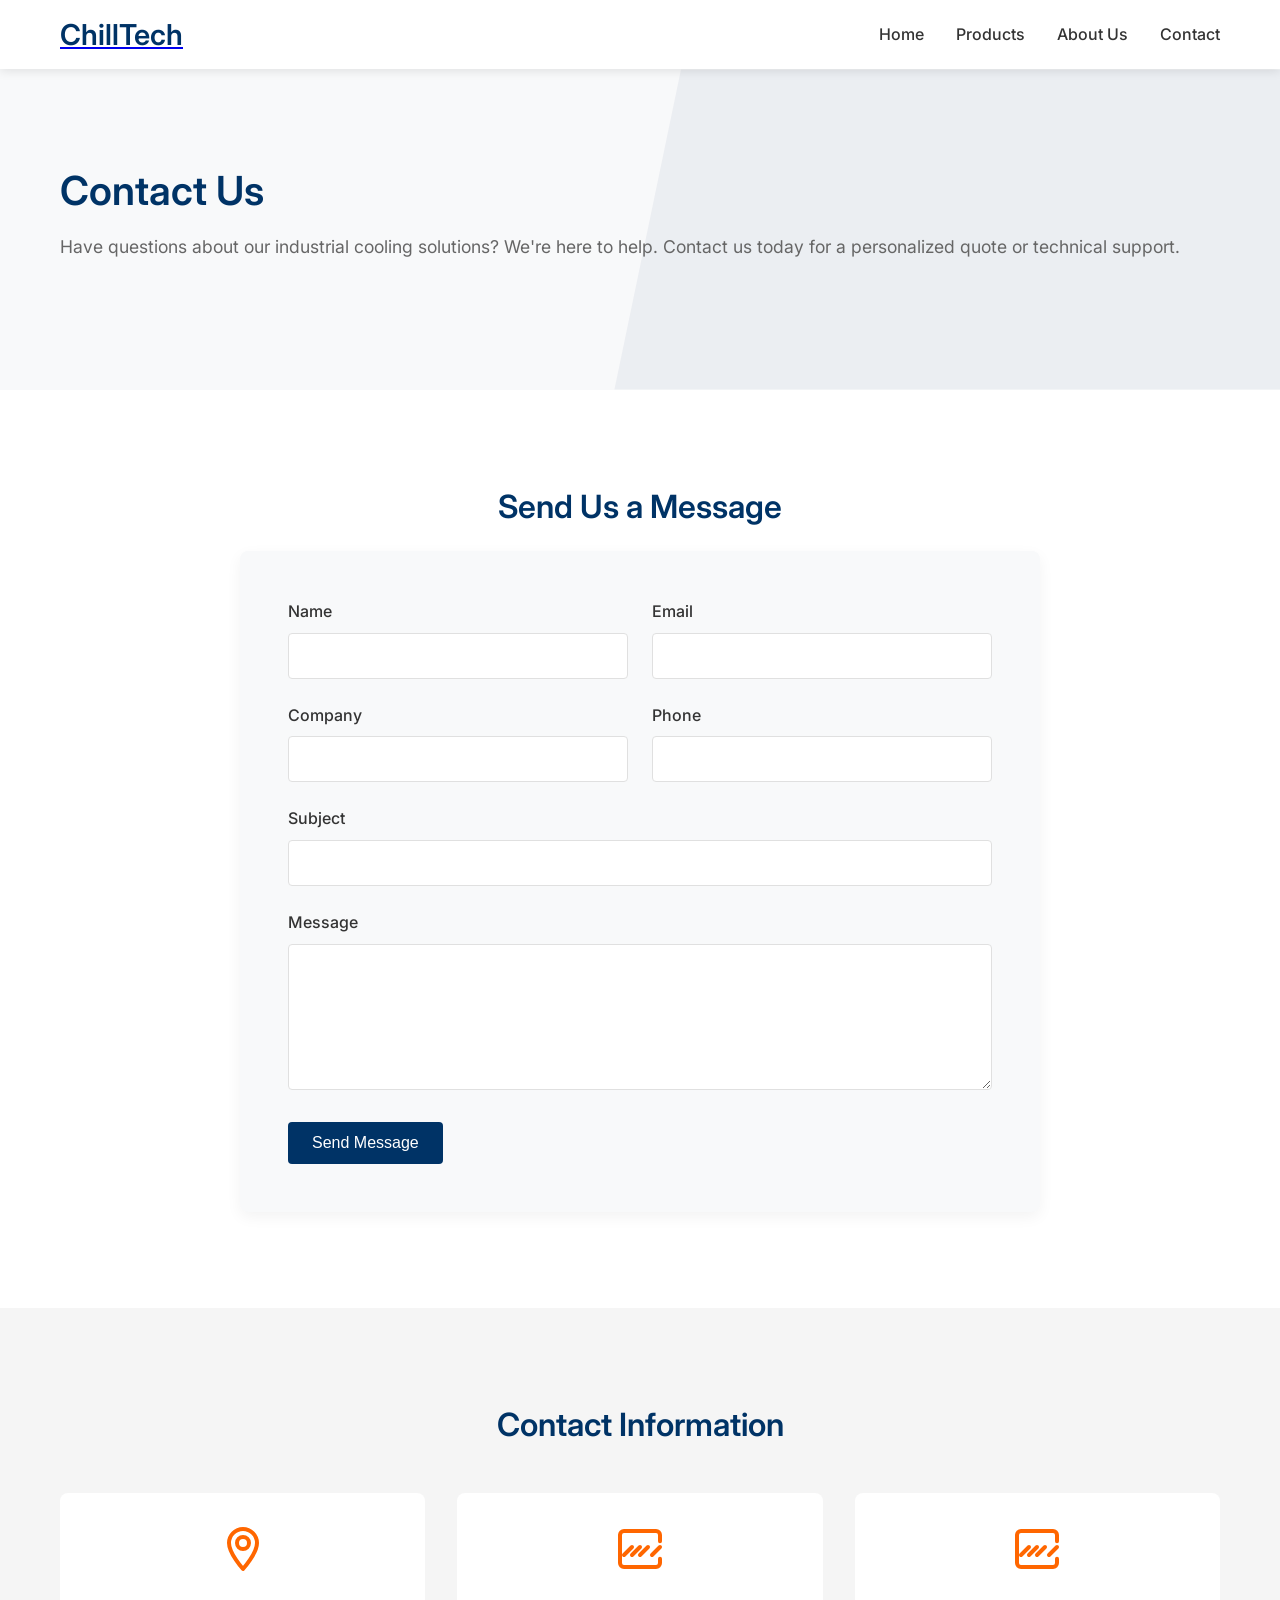
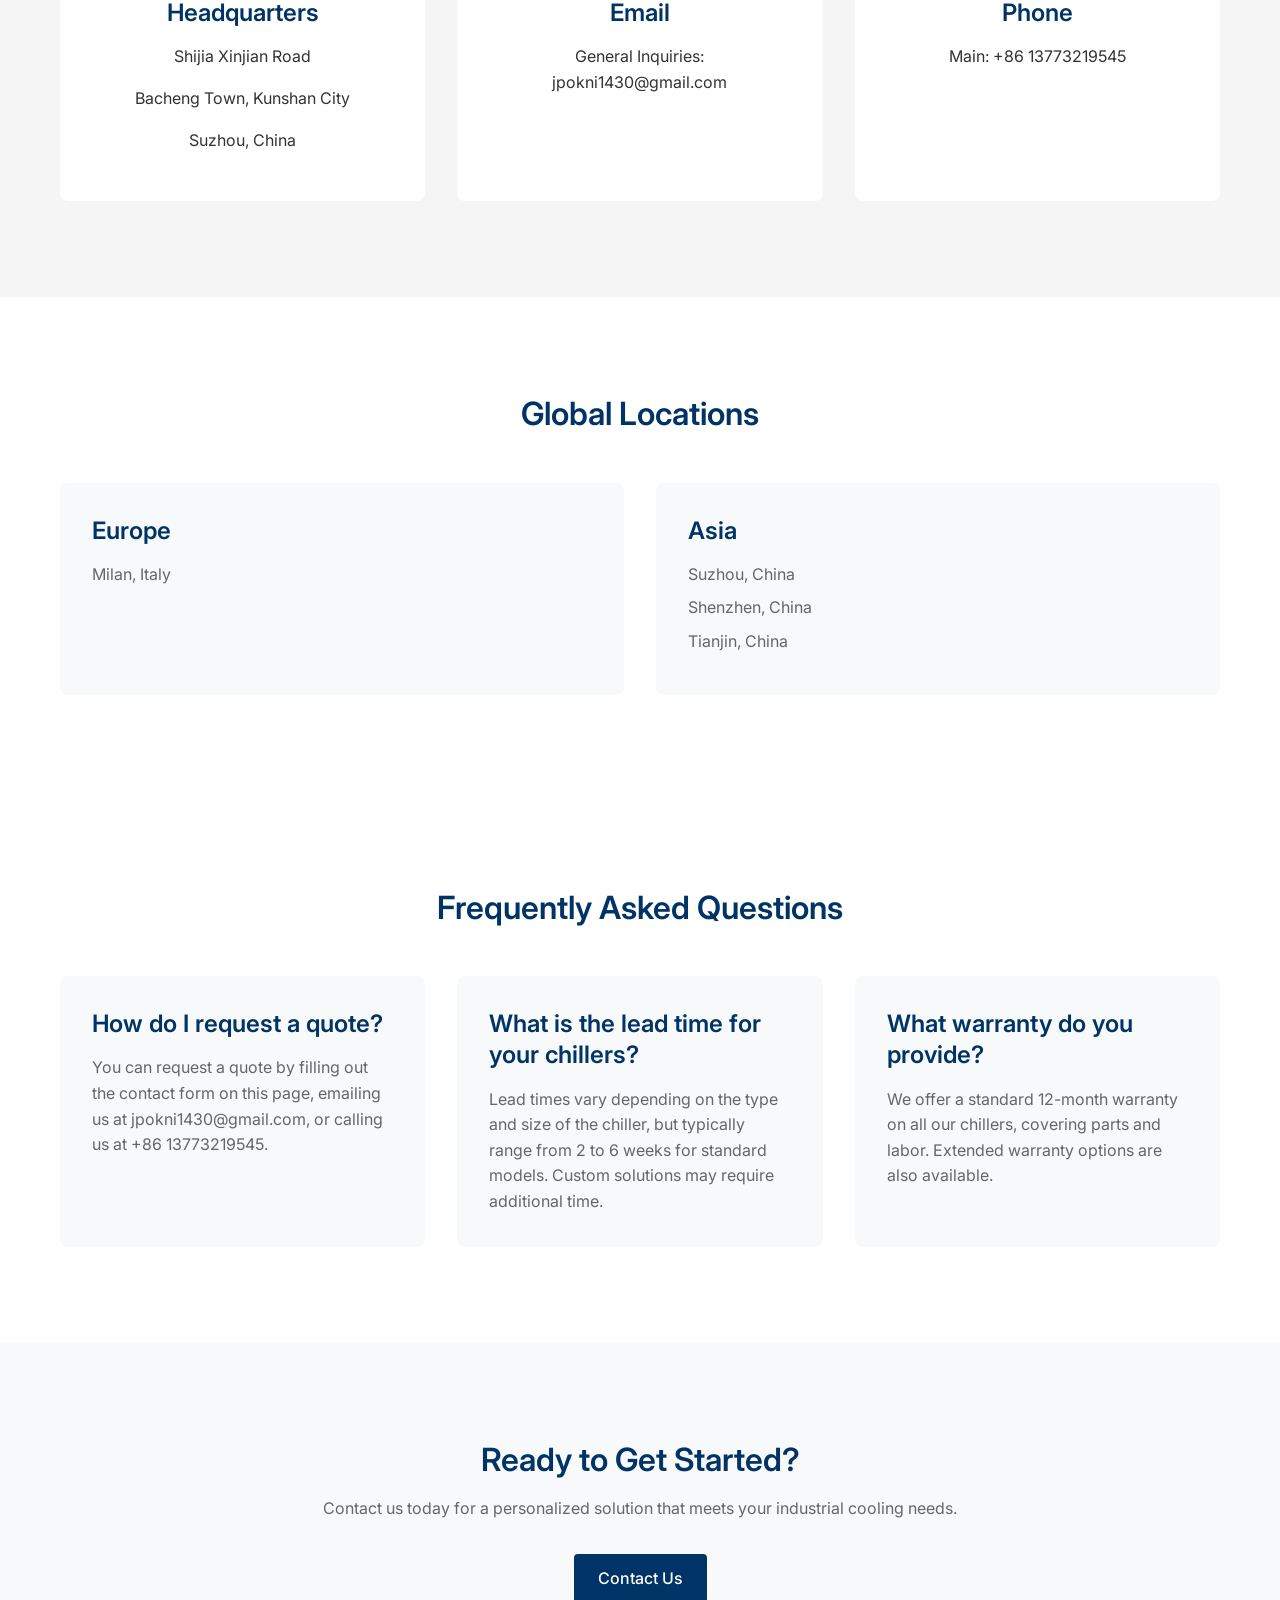
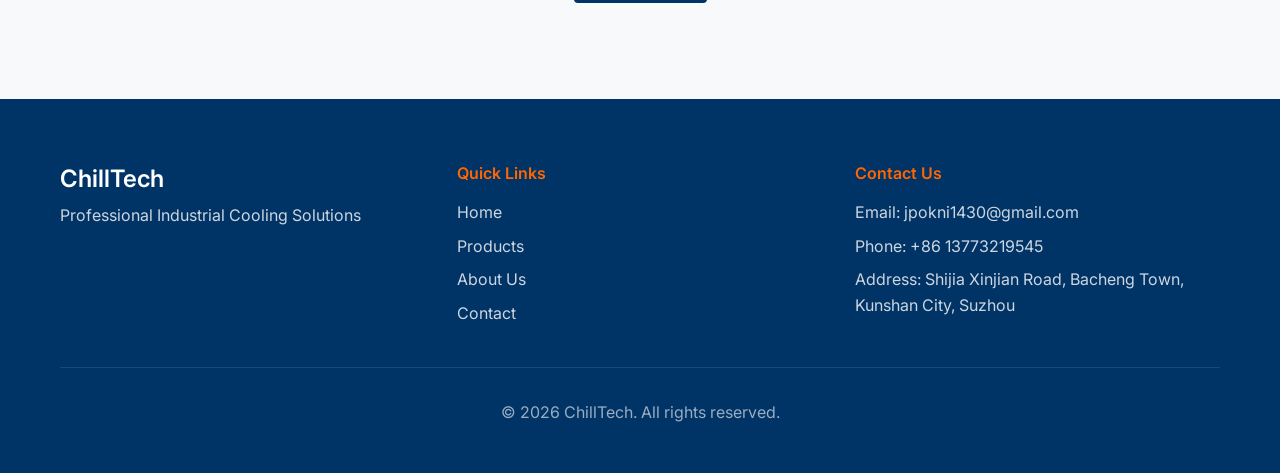
<file: contact.html>
<!DOCTYPE html>
<html lang="en">
<head>
    <meta charset="UTF-8">
    <meta name="viewport" content="width=device-width, initial-scale=1.0">
    <title>Contact Us | ChillTech</title>
    <meta name="description" content="Contact ChillTech for industrial cooling solutions, quotes, and technical support. We're here to help with your cooling needs." />
    <meta name="keywords" content="contact, industrial chillers, quotes, technical support, cooling solutions" />
    <meta name="robots" content="index, follow" />
    <meta name="author" content="ChillTech" />
    <meta property="og:title" content="Contact Us | ChillTech" />
    <meta property="og:description" content="Contact ChillTech for industrial cooling solutions, quotes, and technical support. We're here to help with your cooling needs." />
    <meta property="og:image" content="https://trae-api-cn.mchost.guru/api/ide/v1/text_to_image?prompt=modern%20industrial%20company%20contact%20office&image_size=landscape_16_9" />
    <meta property="og:url" content="https://chilltech.com/contact.html" />
    <meta property="og:type" content="website" />
    <meta name="twitter:card" content="summary_large_image" />
    <meta name="twitter:title" content="Contact Us | ChillTech" />
    <meta name="twitter:description" content="Contact ChillTech for industrial cooling solutions, quotes, and technical support. We're here to help with your cooling needs." />
    <meta name="twitter:image" content="https://trae-api-cn.mchost.guru/api/ide/v1/text_to_image?prompt=modern%20industrial%20company%20contact%20office&image_size=landscape_16_9" />
    <link rel="canonical" href="https://chilltech.com/contact.html" />
    <link rel="stylesheet" href="css/style.css">
    <link rel="preconnect" href="https://fonts.googleapis.com">
    <link rel="preconnect" href="https://fonts.gstatic.com" crossorigin>
    <link href="https://fonts.googleapis.com/css2?family=Inter:wght@300;400;500;600;700&display=swap" rel="stylesheet">
    <link rel="icon" href="data:image/svg+xml,<svg xmlns='http://www.w3.org/2000/svg' viewBox='0 0 100 100'><text y='0.9em' font-size='90'>❄️</text></svg>" />
</head>
<body>

    <!-- Header -->
    <header class="header">
        <div class="container">
            <div class="header-content">
                <div class="logo">
                    <a href="index.html">
                        <h1>ChillTech</h1>
                    </a>
                </div>
                <nav class="nav">
                    <ul class="nav-links">
                        <li><a href="index.html">Home</a></li>
                        <li><a href="products.html">Products</a></li>
                        <li><a href="about.html">About Us</a></li>
                        <li><a href="contact.html" class="active">Contact</a></li>
                    </ul>
                    <button class="mobile-menu-btn">
                        <span></span>
                        <span></span>
                        <span></span>
                    </button>
                </nav>
            </div>
        </div>
    </header>

    <!-- Hero Section -->
    <main id="main-content">
    <section class="hero">
        <div class="container">
            <div class="hero-content">
                <h1>Contact Us</h1>
                <p>Have questions about our industrial cooling solutions? We're here to help. Contact us today for a personalized quote or technical support.</p>
            </div>
        </div>
    </section>

    <!-- Contact Form -->
    <section class="contact-form">
        <div class="container">
            <h2>Send Us a Message</h2>
            <div class="form-container">
                <form action="" method="post">
                    <div class="form-grid">
                        <div class="form-group">
                            <label for="name">Name</label>
                            <input type="text" id="name" name="name" required>
                        </div>
                        <div class="form-group">
                            <label for="email">Email</label>
                            <input type="email" id="email" name="email" required>
                        </div>
                        <div class="form-group">
                            <label for="company">Company</label>
                            <input type="text" id="company" name="company">
                        </div>
                        <div class="form-group">
                            <label for="phone">Phone</label>
                            <input type="tel" id="phone" name="phone">
                        </div>
                        <div class="form-group full-width">
                            <label for="subject">Subject</label>
                            <input type="text" id="subject" name="subject" required>
                        </div>
                        <div class="form-group full-width">
                            <label for="message">Message</label>
                            <textarea id="message" name="message" rows="6" required></textarea>
                        </div>
                    </div>
                    <button type="submit" class="btn btn-primary">Send Message</button>
                </form>
            </div>
        </div>
    </section>

    <!-- Contact Information -->
    <section class="contact-info">
        <div class="container">
            <h2>Contact Information</h2>
            <div class="info-grid">
                <div class="info-item">
                    <div class="info-icon">
                        <svg width="48" height="48" viewBox="0 0 24 24" fill="none" xmlns="http://www.w3.org/2000/svg">
                            <path d="M12 2C8.13401 2 5 5.13401 5 9C5 14.25 12 22 12 22C12 22 19 14.25 19 9C19 5.13401 15.866 2 12 2Z" stroke="#FF6600" stroke-width="2" stroke-linecap="round" stroke-linejoin="round"/>
                            <circle cx="12" cy="9" r="3" stroke="#FF6600" stroke-width="2" stroke-linecap="round" stroke-linejoin="round"/>
                        </svg>
                    </div>
                    <h3>Headquarters</h3>
                    <p>Shijia Xinjian Road</p>
                    <p>Bacheng Town, Kunshan City</p>
                    <p>Suzhou, China</p>
                </div>
                <div class="info-item">
                    <div class="info-icon">
                        <svg width="48" height="48" viewBox="0 0 24 24" fill="none" xmlns="http://www.w3.org/2000/svg">
                            <path d="M22 16.92V19C22 20.1046 21.1046 21 20 21H4C2.89543 21 2 20.1046 2 19V5C2 3.89543 2.89543 3 4 3H20C21.1046 3 22 3.89543 22 5V8.08" stroke="#FF6600" stroke-width="2" stroke-linecap="round" stroke-linejoin="round"/>
                            <line x1="22" y1="11" x2="18" y2="15" stroke="#FF6600" stroke-width="2" stroke-linecap="round" stroke-linejoin="round"/>
                            <line x1="16" y1="11" x2="12" y2="15" stroke="#FF6600" stroke-width="2" stroke-linecap="round" stroke-linejoin="round"/>
                            <line x1="12" y1="11" x2="8" y2="15" stroke="#FF6600" stroke-width="2" stroke-linecap="round" stroke-linejoin="round"/>
                            <line x1="8" y1="11" x2="4" y2="15" stroke="#FF6600" stroke-width="2" stroke-linecap="round" stroke-linejoin="round"/>
                        </svg>
                    </div>
                    <h3>Email</h3>
                    <p>General Inquiries: jpokni1430@gmail.com</p>
                </div>
                <div class="info-item">
                    <div class="info-icon">
                        <svg width="48" height="48" viewBox="0 0 24 24" fill="none" xmlns="http://www.w3.org/2000/svg">
                            <path d="M22 16.92V19C22 20.1046 21.1046 21 20 21H4C2.89543 21 2 20.1046 2 19V5C2 3.89543 2.89543 3 4 3H20C21.1046 3 22 3.89543 22 5V8.08" stroke="#FF6600" stroke-width="2" stroke-linecap="round" stroke-linejoin="round"/>
                            <line x1="22" y1="11" x2="18" y2="15" stroke="#FF6600" stroke-width="2" stroke-linecap="round" stroke-linejoin="round"/>
                            <line x1="16" y1="11" x2="12" y2="15" stroke="#FF6600" stroke-width="2" stroke-linecap="round" stroke-linejoin="round"/>
                            <line x1="12" y1="11" x2="8" y2="15" stroke="#FF6600" stroke-width="2" stroke-linecap="round" stroke-linejoin="round"/>
                            <line x1="8" y1="11" x2="4" y2="15" stroke="#FF6600" stroke-width="2" stroke-linecap="round" stroke-linejoin="round"/>
                        </svg>
                    </div>
                    <h3>Phone</h3>
                    <p>Main: +86 13773219545</p>
                </div>
            </div>
        </div>
    </section>

    <!-- Global Locations -->
    <section class="global-locations">
        <div class="container">
            <h2>Global Locations</h2>
            <div class="locations-grid">
                <div class="location-item">
                    <h3>Europe</h3>
                    <p>Milan, Italy</p>
                </div>
                <div class="location-item">
                    <h3>Asia</h3>
                    <p>Suzhou, China</p>
                    <p>Shenzhen, China</p>
                    <p>Tianjin, China</p>
                </div>
            </div>
        </div>
    </section>



    <!-- FAQ Section -->
    <section class="faq">
        <div class="container">
            <h2>Frequently Asked Questions</h2>
            <div class="faq-grid">
                <div class="faq-item">
                    <h3>How do I request a quote?</h3>
                    <p>You can request a quote by filling out the contact form on this page, emailing us at jpokni1430@gmail.com, or calling us at +86 13773219545.</p>
                </div>
                <div class="faq-item">
                    <h3>What is the lead time for your chillers?</h3>
                    <p>Lead times vary depending on the type and size of the chiller, but typically range from 2 to 6 weeks for standard models. Custom solutions may require additional time.</p>
                </div>

                <div class="faq-item">
                    <h3>What warranty do you provide?</h3>
                    <p>We offer a standard 12-month warranty on all our chillers, covering parts and labor. Extended warranty options are also available.</p>
                </div>
            </div>
        </div>
    </section>

    <!-- CTA Section -->
    <section class="cta">
        <div class="container">
            <div class="cta-content">
                <h2>Ready to Get Started?</h2>
                <p>Contact us today for a personalized solution that meets your industrial cooling needs.</p>
                <a href="contact.html" class="btn btn-primary">Contact Us</a>
            </div>
        </div>
    </section>
    </main>

    <!-- Footer -->
    <footer class="footer">
        <div class="container">
            <div class="footer-content">
                <div class="footer-logo">
                    <h3>ChillTech</h3>
                    <p>Professional Industrial Cooling Solutions</p>
                </div>
                <div class="footer-links">
                    <h4>Quick Links</h4>
                    <ul>
                        <li><a href="index.html">Home</a></li>
                        <li><a href="products.html">Products</a></li>
                        <li><a href="about.html">About Us</a></li>
                        <li><a href="contact.html">Contact</a></li>
                    </ul>
                </div>
                <div class="footer-contact">
                    <h4>Contact Us</h4>
                    <p>Email: jpokni1430@gmail.com</p>
                    <p>Phone: +86 13773219545</p>
                    <p>Address: Shijia Xinjian Road, Bacheng Town, Kunshan City, Suzhou</p>
                </div>
            </div>
            <div class="footer-bottom">
                <p>&copy; 2026 ChillTech. All rights reserved.</p>
            </div>
        </div>
    </footer>

    <script src="js/main.js"></script>
</body>
</html>
</file>
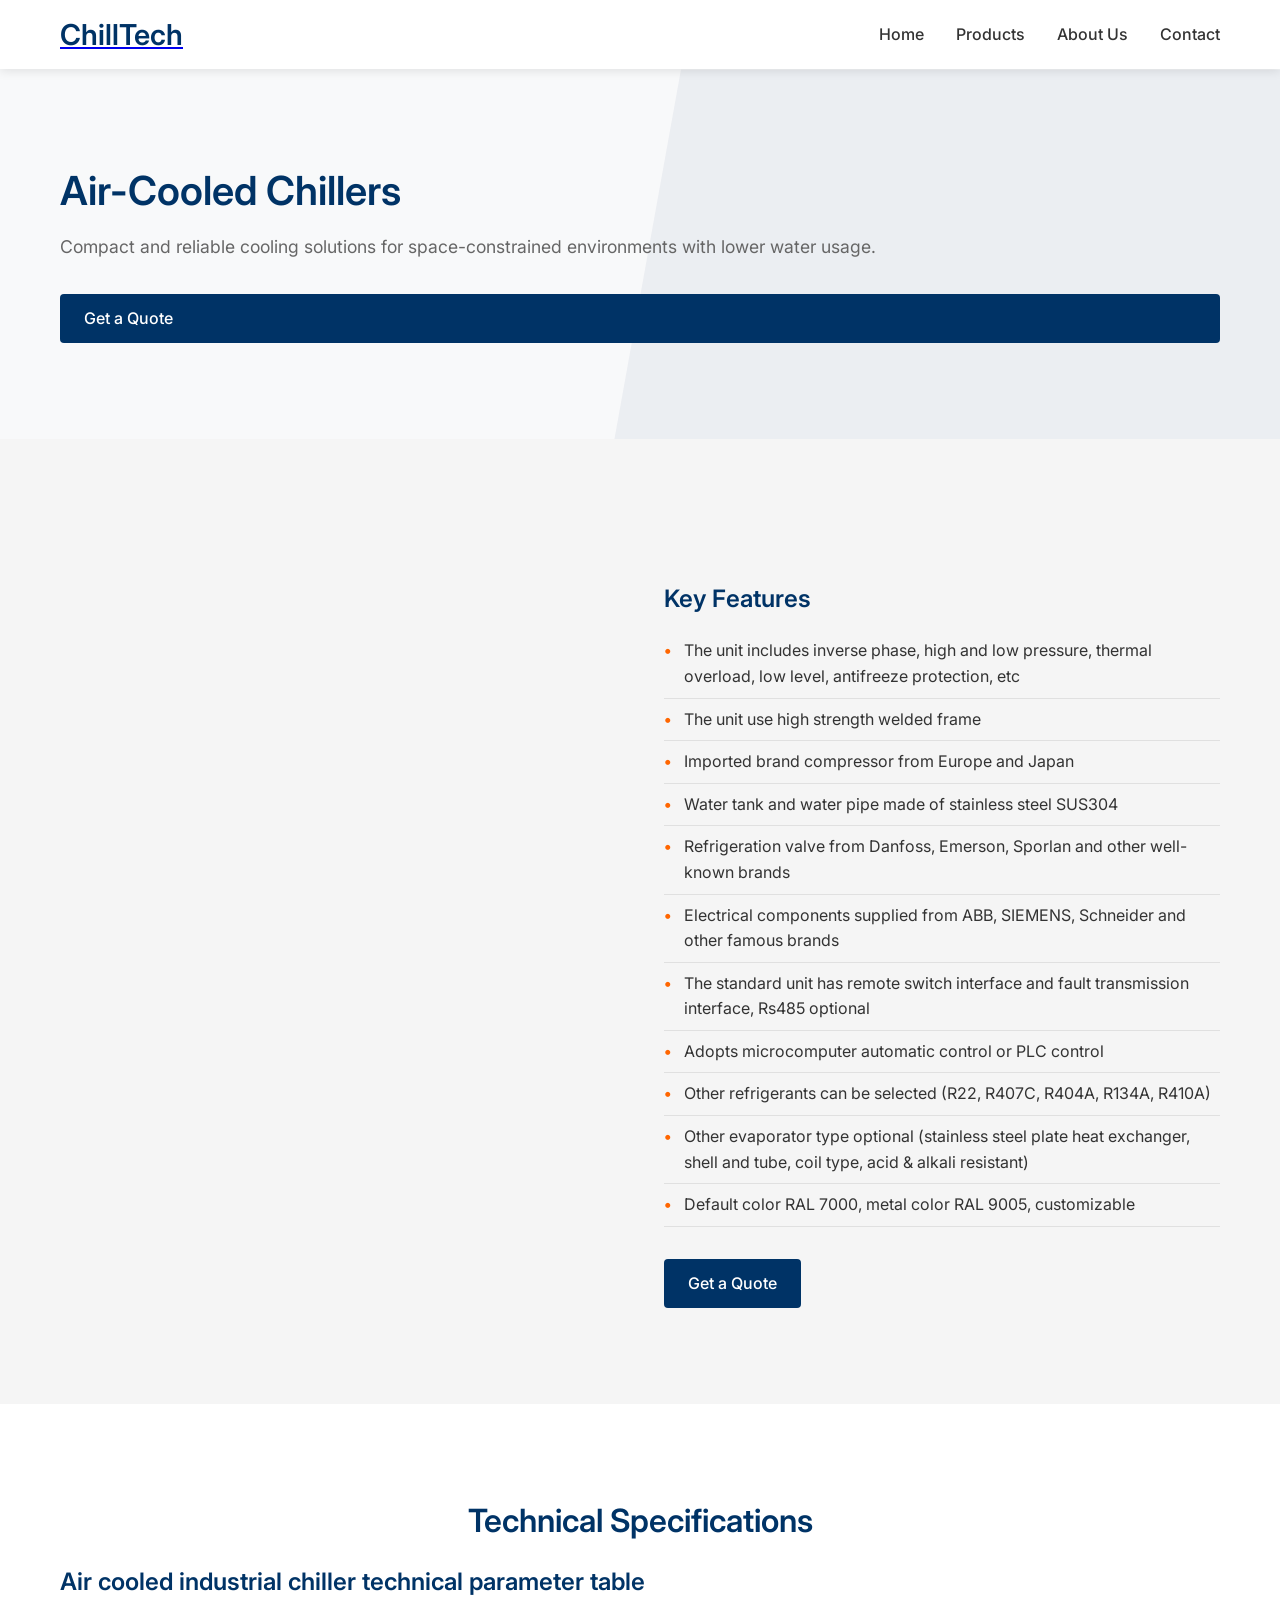
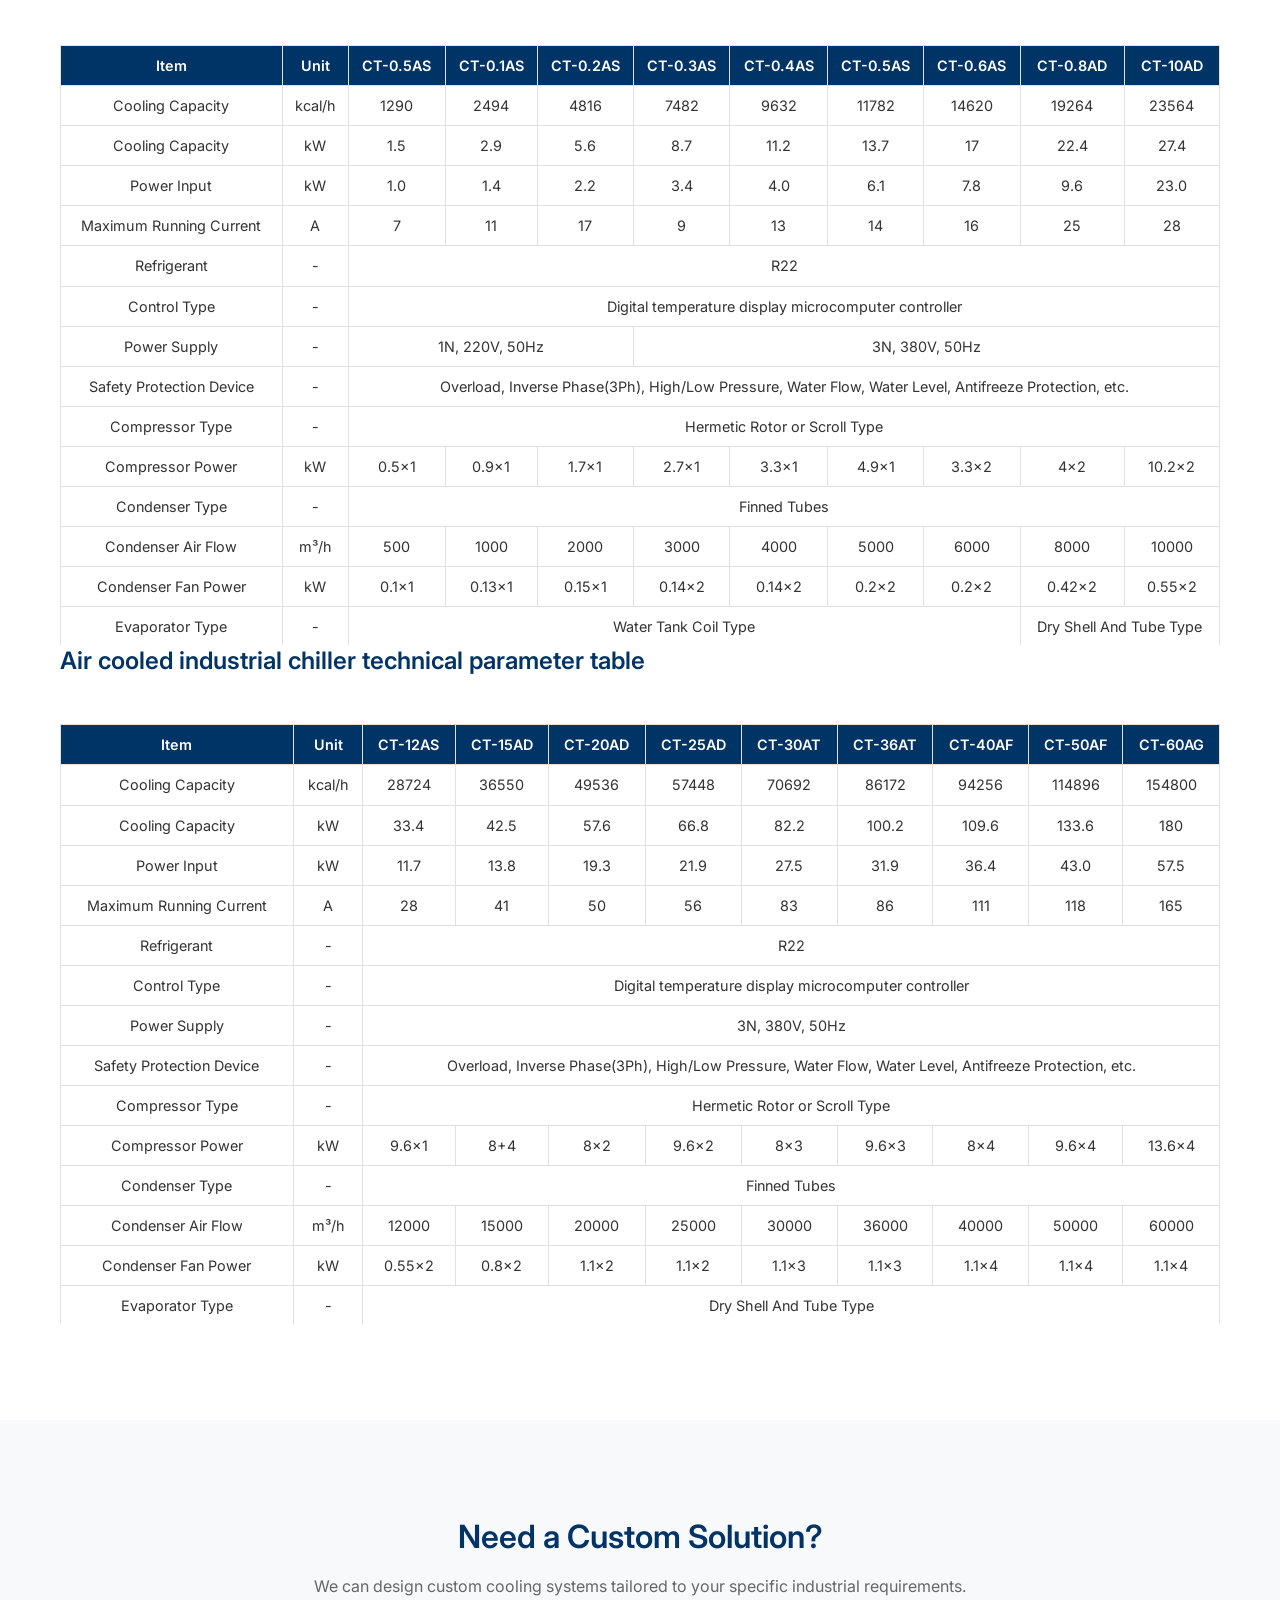
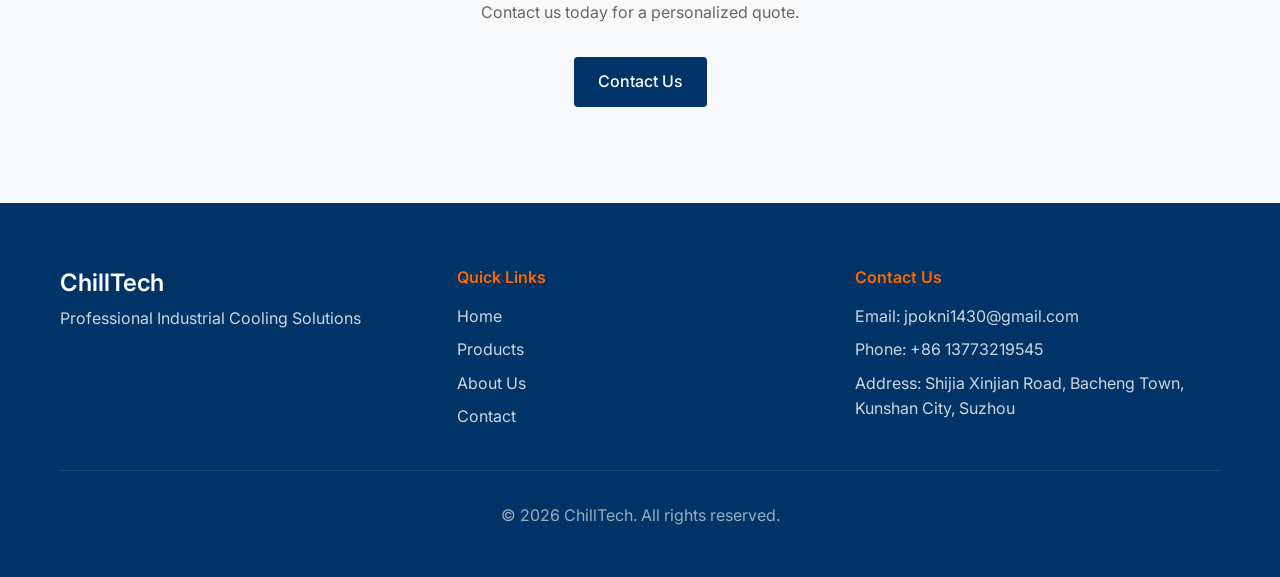
<file: product-air-cooled.html>
<!DOCTYPE html>
<html lang="en">
<head>
    <meta charset="UTF-8">
    <meta name="viewport" content="width=device-width, initial-scale=1.0">
    <title>Air-Cooled Chillers | ChillTech</title>
    <meta name="description" content="Air-cooled industrial chillers with high efficiency and stable performance. Compact cooling solutions for space-constrained environments." />
    <meta name="keywords" content="air-cooled chillers, industrial cooling, compact chillers, blue color chillers" />
    <meta name="robots" content="index, follow" />
    <meta name="author" content="ChillTech" />
    <meta property="og:title" content="Air-Cooled Chillers | ChillTech" />
    <meta property="og:description" content="Air-cooled industrial chillers with high efficiency and stable performance. Compact cooling solutions for space-constrained environments." />
    <meta property="og:image" content="https://trae-api-cn.mchost.guru/api/ide/v1/text_to_image?prompt=air%20cooled%20industrial%20chiller%20blue%20color&image_size=landscape_16_9" />
    <meta property="og:url" content="https://chilltech.com/product-air-cooled.html" />
    <meta property="og:type" content="website" />
    <meta name="twitter:card" content="summary_large_image" />
    <meta name="twitter:title" content="Air-Cooled Chillers | ChillTech" />
    <meta name="twitter:description" content="Air-cooled industrial chillers with high efficiency and stable performance. Compact cooling solutions for space-constrained environments." />
    <meta name="twitter:image" content="https://trae-api-cn.mchost.guru/api/ide/v1/text_to_image?prompt=air%20cooled%20industrial%20chiller%20blue%20color&image_size=landscape_16_9" />
    <link rel="canonical" href="https://chilltech.com/product-air-cooled.html" />
    <link rel="stylesheet" href="css/style.css">
    <link rel="preconnect" href="https://fonts.googleapis.com">
    <link rel="preconnect" href="https://fonts.gstatic.com" crossorigin>
    <link href="https://fonts.googleapis.com/css2?family=Inter:wght@300;400;500;600;700&display=swap" rel="stylesheet">
    <link rel="icon" href="data:image/svg+xml,<svg xmlns='http://www.w3.org/2000/svg' viewBox='0 0 100 100'><text y='0.9em' font-size='90'>❄️</text></svg>" />
</head>
<body>

    <!-- Header -->
    <header class="header">
        <div class="container">
            <div class="header-content">
                <div class="logo">
                    <a href="index.html">
                        <h1>ChillTech</h1>
                    </a>
                </div>
                <nav class="nav">
                    <ul class="nav-links">
                        <li><a href="index.html">Home</a></li>
                        <li><a href="products.html" class="active">Products</a></li>
                        <li><a href="about.html">About Us</a></li>
                        <li><a href="contact.html">Contact</a></li>
                    </ul>
                    <button class="mobile-menu-btn">
                        <span></span>
                        <span></span>
                        <span></span>
                    </button>
                </nav>
            </div>
        </div>
    </header>

    <!-- Hero Section -->
    <main id="main-content">
    <section class="hero">
        <div class="container">
            <div class="hero-content">
                <h1>Air-Cooled Chillers</h1>
                <p>Compact and reliable cooling solutions for space-constrained environments with lower water usage.</p>
                <a href="contact.html" class="btn btn-primary">Get a Quote</a>
            </div>
        </div>
    </section>

    <!-- Product Detail -->
    <section class="product-detail">
        <div class="container">
            <div class="product-info">
                <div class="product-image">
                    <img src="images/风冷1.png" alt="Air-Cooled Chiller 1">
                    <img src="images/风冷2.png" alt="Air-Cooled Chiller 2">
                </div>
                <div class="product-specs">
                    <h3>Key Features</h3>
                    <ul>
                        <li>The unit includes inverse phase, high and low pressure, thermal overload, low level, antifreeze protection, etc</li>
                        <li>The unit use high strength welded frame</li>
                        <li>Imported brand compressor from Europe and Japan</li>
                        <li>Water tank and water pipe made of stainless steel SUS304</li>
                        <li>Refrigeration valve from Danfoss, Emerson, Sporlan and other well-known brands</li>
                        <li>Electrical components supplied from ABB, SIEMENS, Schneider and other famous brands</li>
                        <li>The standard unit has remote switch interface and fault transmission interface, Rs485 optional</li>
                        <li>Adopts microcomputer automatic control or PLC control</li>
                        <li>Other refrigerants can be selected (R22, R407C, R404A, R134A, R410A)</li>
                        <li>Other evaporator type optional (stainless steel plate heat exchanger, shell and tube, coil type, acid & alkali resistant)</li>
                        <li>Default color RAL 7000, metal color RAL 9005, customizable</li>
                    </ul>
                    <a href="contact.html" class="btn btn-primary">Get a Quote</a>
                </div>
            </div>
        </div>
    </section>

    <!-- Technical Specifications -->
    <section class="technical-specs">
        <div class="container">
            <h2>Technical Specifications</h2>
            
            <h3>Air cooled industrial chiller technical parameter table</h3>
            <div class="specs-table">
                <table>
                    <thead>
                        <tr>
                            <th>Item</th>
                            <th>Unit</th>
                            <th>CT-0.5AS</th>
                            <th>CT-0.1AS</th>
                            <th>CT-0.2AS</th>
                            <th>CT-0.3AS</th>
                            <th>CT-0.4AS</th>
                            <th>CT-0.5AS</th>
                            <th>CT-0.6AS</th>
                            <th>CT-0.8AD</th>
                            <th>CT-10AD</th>
                        </tr>
                    </thead>
                    <tbody>
                        <tr>
                            <td>Cooling Capacity</td>
                            <td>kcal/h</td>
                            <td>1290</td>
                            <td>2494</td>
                            <td>4816</td>
                            <td>7482</td>
                            <td>9632</td>
                            <td>11782</td>
                            <td>14620</td>
                            <td>19264</td>
                            <td>23564</td>
                        </tr>
                        <tr>
                            <td>Cooling Capacity</td>
                            <td>kW</td>
                            <td>1.5</td>
                            <td>2.9</td>
                            <td>5.6</td>
                            <td>8.7</td>
                            <td>11.2</td>
                            <td>13.7</td>
                            <td>17</td>
                            <td>22.4</td>
                            <td>27.4</td>
                        </tr>
                        <tr>
                            <td>Power Input</td>
                            <td>kW</td>
                            <td>1.0</td>
                            <td>1.4</td>
                            <td>2.2</td>
                            <td>3.4</td>
                            <td>4.0</td>
                            <td>6.1</td>
                            <td>7.8</td>
                            <td>9.6</td>
                            <td>23.0</td>
                        </tr>
                        <tr>
                            <td>Maximum Running Current</td>
                            <td>A</td>
                            <td>7</td>
                            <td>11</td>
                            <td>17</td>
                            <td>9</td>
                            <td>13</td>
                            <td>14</td>
                            <td>16</td>
                            <td>25</td>
                            <td>28</td>
                        </tr>
                        <tr>
                            <td>Refrigerant</td>
                            <td>-</td>
                            <td colspan="9">R22</td>
                        </tr>
                        <tr>
                            <td>Control Type</td>
                            <td>-</td>
                            <td colspan="9">Digital temperature display microcomputer controller</td>
                        </tr>
                        <tr>
                            <td>Power Supply</td>
                            <td>-</td>
                            <td colspan="3">1N, 220V, 50Hz</td>
                            <td colspan="6">3N, 380V, 50Hz</td>
                        </tr>
                        <tr>
                            <td>Safety Protection Device</td>
                            <td>-</td>
                            <td colspan="9">Overload, Inverse Phase(3Ph), High/Low Pressure, Water Flow, Water Level, Antifreeze Protection, etc.</td>
                        </tr>
                        <tr>
                            <td>Compressor Type</td>
                            <td>-</td>
                            <td colspan="9">Hermetic Rotor or Scroll Type</td>
                        </tr>
                        <tr>
                            <td>Compressor Power</td>
                            <td>kW</td>
                            <td>0.5×1</td>
                            <td>0.9×1</td>
                            <td>1.7×1</td>
                            <td>2.7×1</td>
                            <td>3.3×1</td>
                            <td>4.9×1</td>
                            <td>3.3×2</td>
                            <td>4×2</td>
                            <td>10.2×2</td>
                        </tr>
                        <tr>
                            <td>Condenser Type</td>
                            <td>-</td>
                            <td colspan="9">Finned Tubes</td>
                        </tr>
                        <tr>
                            <td>Condenser Air Flow</td>
                            <td>m³/h</td>
                            <td>500</td>
                            <td>1000</td>
                            <td>2000</td>
                            <td>3000</td>
                            <td>4000</td>
                            <td>5000</td>
                            <td>6000</td>
                            <td>8000</td>
                            <td>10000</td>
                        </tr>
                        <tr>
                            <td>Condenser Fan Power</td>
                            <td>kW</td>
                            <td>0.1×1</td>
                            <td>0.13×1</td>
                            <td>0.15×1</td>
                            <td>0.14×2</td>
                            <td>0.14×2</td>
                            <td>0.2×2</td>
                            <td>0.2×2</td>
                            <td>0.42×2</td>
                            <td>0.55×2</td>
                        </tr>
                        <tr>
                            <td>Evaporator Type</td>
                            <td>-</td>
                            <td colspan="7">Water Tank Coil Type</td>
                            <td colspan="2">Dry Shell And Tube Type</td>
                        </tr>
                        <tr>
                            <td>Evaporator In/Out Pipe Size</td>
                            <td>Inch</td>
                            <td>1/2</td>
                            <td>1/2</td>
                            <td>1/2</td>
                            <td>1.0</td>
                            <td>1.0</td>
                            <td>1.0</td>
                            <td>1.0</td>
                            <td>1.5</td>
                            <td>2.0</td>
                        </tr>
                        <tr>
                            <td>Tank Volume</td>
                            <td>L</td>
                            <td>30</td>
                            <td>30</td>
                            <td>30</td>
                            <td>70</td>
                            <td>70</td>
                            <td>70</td>
                            <td>70</td>
                            <td>120</td>
                            <td>120</td>
                        </tr>
                        <tr>
                            <td>Pump Flow</td>
                            <td>m³/h</td>
                            <td>0.3</td>
                            <td>0.5</td>
                            <td>1.0</td>
                            <td>1.5</td>
                            <td>1.9</td>
                            <td>2.4</td>
                            <td>2.9</td>
                            <td>3.9</td>
                            <td>4.7</td>
                        </tr>
                        <tr>
                            <td>Pump Pressure</td>
                            <td>bar</td>
                            <td>1.8</td>
                            <td>1.8</td>
                            <td>1.8</td>
                            <td>1.8</td>
                            <td>1.9</td>
                            <td>2.2</td>
                            <td>1.7</td>
                            <td>1.7</td>
                            <td>1.9</td>
                        </tr>
                        <tr>
                            <td>Pump Power</td>
                            <td>kW</td>
                            <td>0.38</td>
                            <td>0.38</td>
                            <td>0.38</td>
                            <td>0.38</td>
                            <td>0.38</td>
                            <td>0.75</td>
                            <td>0.75</td>
                            <td>0.75</td>
                            <td>1.5</td>
                        </tr>
                        <tr>
                            <td>Dimensions (A) Length</td>
                            <td>mm</td>
                            <td>680</td>
                            <td>680</td>
                            <td>820</td>
                            <td>1150</td>
                            <td>1150</td>
                            <td>1230</td>
                            <td>1230</td>
                            <td>1480</td>
                            <td>1480</td>
                        </tr>
                        <tr>
                            <td>Dimensions (B) Width</td>
                            <td>mm</td>
                            <td>420</td>
                            <td>420</td>
                            <td>520</td>
                            <td>560</td>
                            <td>560</td>
                            <td>660</td>
                            <td>660</td>
                            <td>720</td>
                            <td>720</td>
                        </tr>
                        <tr>
                            <td>Dimensions (C) Height</td>
                            <td>mm</td>
                            <td>790</td>
                            <td>790</td>
                            <td>1170</td>
                            <td>1380</td>
                            <td>1380</td>
                            <td>1400</td>
                            <td>1400</td>
                            <td>1630</td>
                            <td>1630</td>
                        </tr>
                        <tr>
                            <td>Net Weight</td>
                            <td>kg</td>
                            <td>45</td>
                            <td>60</td>
                            <td>120</td>
                            <td>150</td>
                            <td>160</td>
                            <td>170</td>
                            <td>250</td>
                            <td>270</td>
                            <td>350</td>
                        </tr>
                        <tr>
                            <td>Refrigerant Charge</td>
                            <td>kg</td>
                            <td>0.6</td>
                            <td>0.8</td>
                            <td>1.8</td>
                            <td>2.7</td>
                            <td>3.5</td>
                            <td>4.3</td>
                            <td>5.0</td>
                            <td>7.0</td>
                            <td>8.6</td>
                        </tr>
                    </tbody>
                </table>
                <div class="remarks">
                    <h4>Remarks:</h4>
                    <ol>
                        <li>The above parameters based on chilled water inlet/outlet temperature of 15°C/10°C, Ambient temperature 35°C.</li>
                        <li>We reserve the rights to change the parameters without notice.</li>
                    </ol>
                </div>
            </div>
            
            <h3>Air cooled industrial chiller technical parameter table</h3>
            <div class="specs-table">
                <table>
                    <thead>
                        <tr>
                            <th>Item</th>
                            <th>Unit</th>
                            <th>CT-12AS</th>
                            <th>CT-15AD</th>
                            <th>CT-20AD</th>
                            <th>CT-25AD</th>
                            <th>CT-30AT</th>
                            <th>CT-36AT</th>
                            <th>CT-40AF</th>
                            <th>CT-50AF</th>
                            <th>CT-60AG</th>
                        </tr>
                    </thead>
                    <tbody>
                        <tr>
                            <td>Cooling Capacity</td>
                            <td>kcal/h</td>
                            <td>28724</td>
                            <td>36550</td>
                            <td>49536</td>
                            <td>57448</td>
                            <td>70692</td>
                            <td>86172</td>
                            <td>94256</td>
                            <td>114896</td>
                            <td>154800</td>
                        </tr>
                        <tr>
                            <td>Cooling Capacity</td>
                            <td>kW</td>
                            <td>33.4</td>
                            <td>42.5</td>
                            <td>57.6</td>
                            <td>66.8</td>
                            <td>82.2</td>
                            <td>100.2</td>
                            <td>109.6</td>
                            <td>133.6</td>
                            <td>180</td>
                        </tr>
                        <tr>
                            <td>Power Input</td>
                            <td>kW</td>
                            <td>11.7</td>
                            <td>13.8</td>
                            <td>19.3</td>
                            <td>21.9</td>
                            <td>27.5</td>
                            <td>31.9</td>
                            <td>36.4</td>
                            <td>43.0</td>
                            <td>57.5</td>
                        </tr>
                        <tr>
                            <td>Maximum Running Current</td>
                            <td>A</td>
                            <td>28</td>
                            <td>41</td>
                            <td>50</td>
                            <td>56</td>
                            <td>83</td>
                            <td>86</td>
                            <td>111</td>
                            <td>118</td>
                            <td>165</td>
                        </tr>
                        <tr>
                            <td>Refrigerant</td>
                            <td>-</td>
                            <td colspan="9">R22</td>
                        </tr>
                        <tr>
                            <td>Control Type</td>
                            <td>-</td>
                            <td colspan="9">Digital temperature display microcomputer controller</td>
                        </tr>
                        <tr>
                            <td>Power Supply</td>
                            <td>-</td>
                            <td colspan="9">3N, 380V, 50Hz</td>
                        </tr>
                        <tr>
                            <td>Safety Protection Device</td>
                            <td>-</td>
                            <td colspan="9">Overload, Inverse Phase(3Ph), High/Low Pressure, Water Flow, Water Level, Antifreeze Protection, etc.</td>
                        </tr>
                        <tr>
                            <td>Compressor Type</td>
                            <td>-</td>
                            <td colspan="9">Hermetic Rotor or Scroll Type</td>
                        </tr>
                        <tr>
                            <td>Compressor Power</td>
                            <td>kW</td>
                            <td>9.6×1</td>
                            <td>8+4</td>
                            <td>8×2</td>
                            <td>9.6×2</td>
                            <td>8×3</td>
                            <td>9.6×3</td>
                            <td>8×4</td>
                            <td>9.6×4</td>
                            <td>13.6×4</td>
                        </tr>
                        <tr>
                            <td>Condenser Type</td>
                            <td>-</td>
                            <td colspan="9">Finned Tubes</td>
                        </tr>
                        <tr>
                            <td>Condenser Air Flow</td>
                            <td>m³/h</td>
                            <td>12000</td>
                            <td>15000</td>
                            <td>20000</td>
                            <td>25000</td>
                            <td>30000</td>
                            <td>36000</td>
                            <td>40000</td>
                            <td>50000</td>
                            <td>60000</td>
                        </tr>
                        <tr>
                            <td>Condenser Fan Power</td>
                            <td>kW</td>
                            <td>0.55×2</td>
                            <td>0.8×2</td>
                            <td>1.1×2</td>
                            <td>1.1×2</td>
                            <td>1.1×3</td>
                            <td>1.1×3</td>
                            <td>1.1×4</td>
                            <td>1.1×4</td>
                            <td>1.1×4</td>
                        </tr>
                        <tr>
                            <td>Evaporator Type</td>
                            <td>-</td>
                            <td colspan="9">Dry Shell And Tube Type</td>
                        </tr>
                        <tr>
                            <td>Evaporator In/Out Pipe Size</td>
                            <td>Inch</td>
                            <td>2.0</td>
                            <td>2.0</td>
                            <td>2.5</td>
                            <td>2.5</td>
                            <td>2.5</td>
                            <td>2.5</td>
                            <td>3.0</td>
                            <td>3.0</td>
                            <td>3.0</td>
                        </tr>
                        <tr>
                            <td>Tank Volume</td>
                            <td>L</td>
                            <td>120</td>
                            <td>120</td>
                            <td>200</td>
                            <td>200</td>
                            <td>200</td>
                            <td>200</td>
                            <td>400</td>
                            <td>400</td>
                            <td>400</td>
                        </tr>
                        <tr>
                            <td>Pump Flow</td>
                            <td>m³/h</td>
                            <td>5.7</td>
                            <td>7.3</td>
                            <td>9.9</td>
                            <td>11.5</td>
                            <td>14.1</td>
                            <td>17.2</td>
                            <td>18.9</td>
                            <td>23.0</td>
                            <td>31.0</td>
                        </tr>
                        <tr>
                            <td>Pump Pressure</td>
                            <td>bar</td>
                            <td>1.9</td>
                            <td>1.9</td>
                            <td>2.1</td>
                            <td>2.1</td>
                            <td>2.1</td>
                            <td>2.0</td>
                            <td>2.1</td>
                            <td>2.1</td>
                            <td>2.0</td>
                        </tr>
                        <tr>
                            <td>Pump Power</td>
                            <td>kW</td>
                            <td>1.5</td>
                            <td>1.5</td>
                            <td>2.2</td>
                            <td>2.2</td>
                            <td>2.2</td>
                            <td>2.2</td>
                            <td>4.0</td>
                            <td>4.0</td>
                            <td>4.0</td>
                        </tr>
                        <tr>
                            <td>Dimensions (A) Length</td>
                            <td>mm</td>
                            <td>1600</td>
                            <td>1900</td>
                            <td>2200</td>
                            <td>2320</td>
                            <td>2600</td>
                            <td>2600</td>
                            <td>2400</td>
                            <td>2800</td>
                            <td>3200</td>
                        </tr>
                        <tr>
                            <td>Dimensions (B) Width</td>
                            <td>mm</td>
                            <td>800</td>
                            <td>900</td>
                            <td>950</td>
                            <td>1100</td>
                            <td>1100</td>
                            <td>1100</td>
                            <td>1700</td>
                            <td>1700</td>
                            <td>2000</td>
                        </tr>
                        <tr>
                            <td>Dimensions (C) Height</td>
                            <td>mm</td>
                            <td>1800</td>
                            <td>1850</td>
                            <td>2050</td>
                            <td>2050</td>
                            <td>2050</td>
                            <td>2050</td>
                            <td>2050</td>
                            <td>2100</td>
                            <td>2100</td>
                        </tr>
                        <tr>
                            <td>Net Weight</td>
                            <td>kg</td>
                            <td>370</td>
                            <td>520</td>
                            <td>590</td>
                            <td>790</td>
                            <td>880</td>
                            <td>1000</td>
                            <td>1100</td>
                            <td>1280</td>
                            <td>1420</td>
                        </tr>
                        <tr>
                            <td>Refrigerant Charge</td>
                            <td>kg</td>
                            <td>10.0</td>
                            <td>13.0</td>
                            <td>17.0</td>
                            <td>21.0</td>
                            <td>25.0</td>
                            <td>30.0</td>
                            <td>33.0</td>
                            <td>42.0</td>
                            <td>50.0</td>
                        </tr>
                    </tbody>
                </table>
                <div class="remarks">
                    <h4>Remarks:</h4>
                    <ol>
                        <li>The above parameters based on chilled water inlet/outlet temperature of 15°C/10°C, Ambient temperature 35°C.</li>
                        <li>We reserve the rights to change the parameters without notice.</li>
                    </ol>
                </div>
            </div>
        </div>
    </section>

    <!-- CTA Section -->
    <section class="cta">
        <div class="container">
            <div class="cta-content">
                <h2>Need a Custom Solution?</h2>
                <p>We can design custom cooling systems tailored to your specific industrial requirements. Contact us today for a personalized quote.</p>
                <a href="contact.html" class="btn btn-primary">Contact Us</a>
            </div>
        </div>
    </section>
    </main>

    <!-- Footer -->
    <footer class="footer">
        <div class="container">
            <div class="footer-content">
                <div class="footer-logo">
                    <h3>ChillTech</h3>
                    <p>Professional Industrial Cooling Solutions</p>
                </div>
                <div class="footer-links">
                    <h4>Quick Links</h4>
                    <ul>
                        <li><a href="index.html">Home</a></li>
                        <li><a href="products.html">Products</a></li>
                        <li><a href="about.html">About Us</a></li>
                        <li><a href="contact.html">Contact</a></li>
                    </ul>
                </div>
                <div class="footer-contact">
                    <h4>Contact Us</h4>
                    <p>Email: jpokni1430@gmail.com</p>
                    <p>Phone: +86 13773219545</p>
                    <p>Address: Shijia Xinjian Road, Bacheng Town, Kunshan City, Suzhou</p>
                </div>
            </div>
            <div class="footer-bottom">
                <p>&copy; 2026 ChillTech. All rights reserved.</p>
            </div>
        </div>
    </footer>

    <script src="js/main.js"></script>
</body>
</html>
</file>
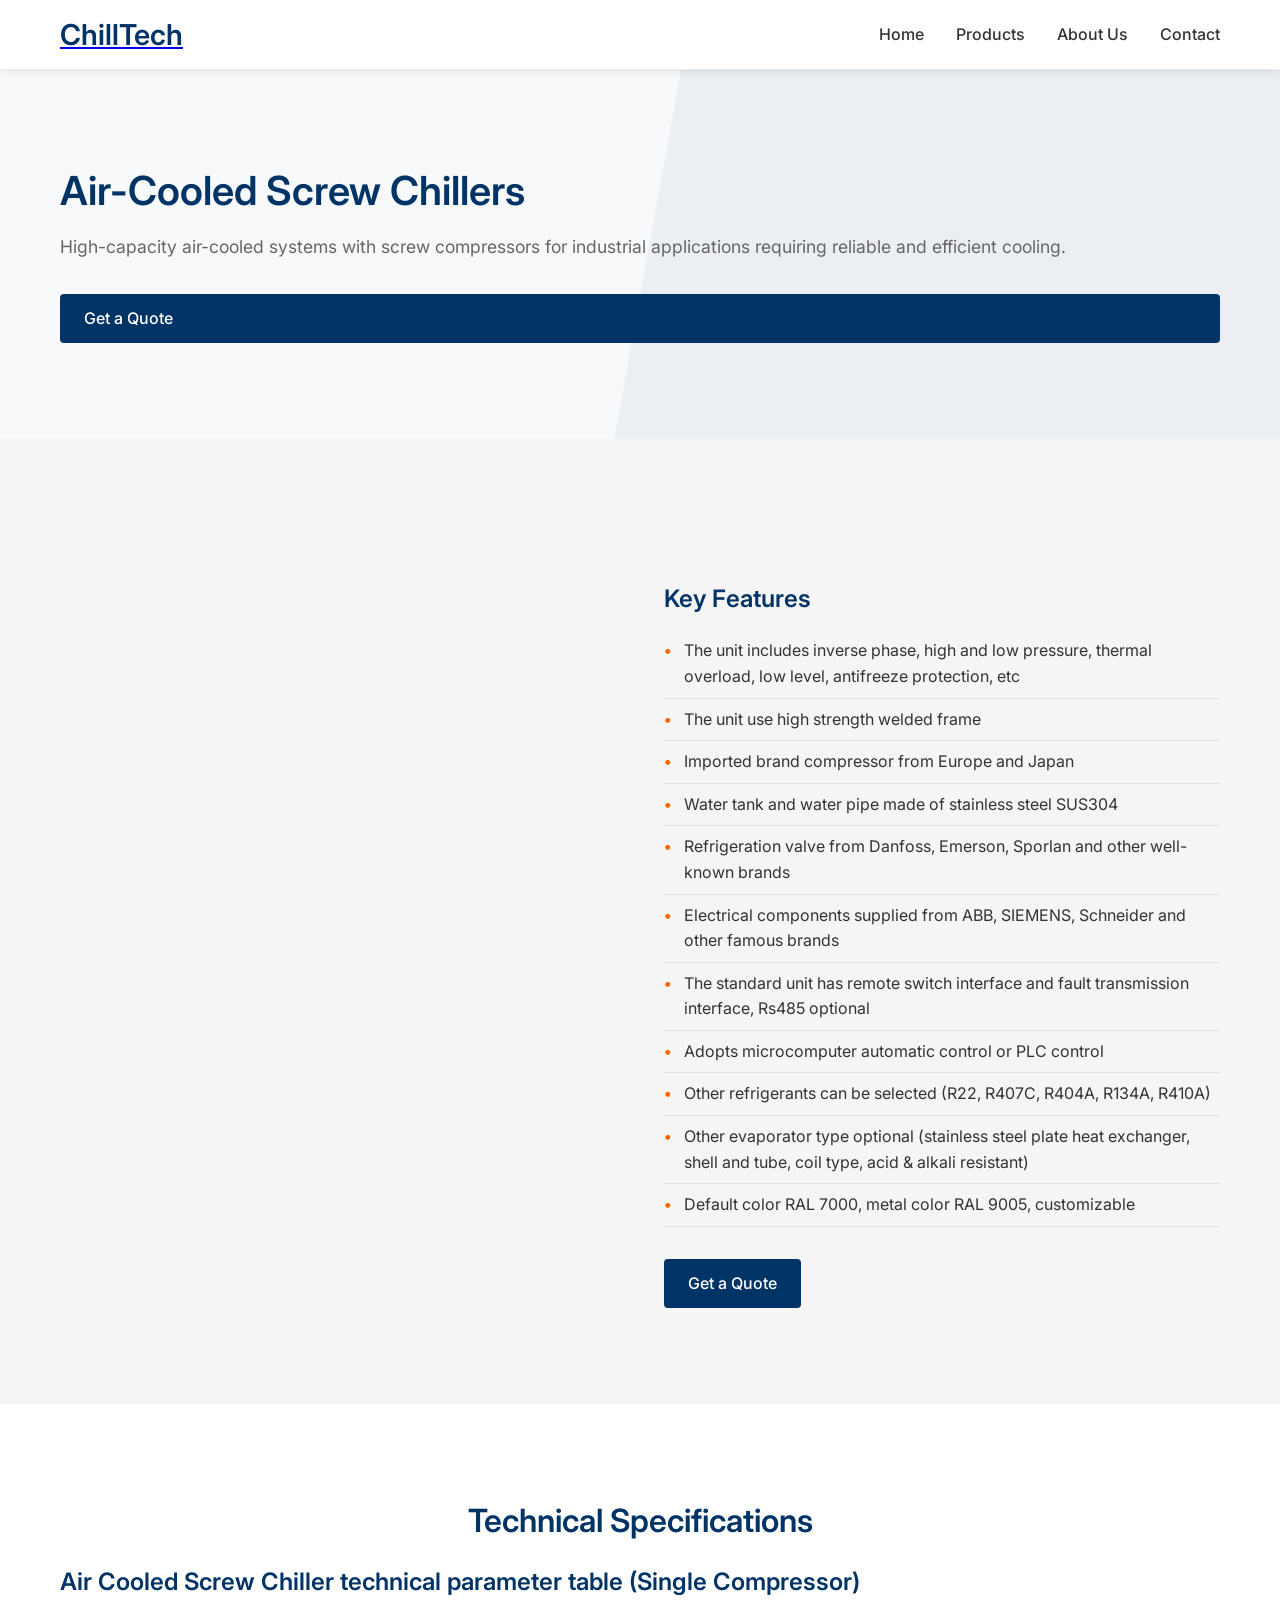
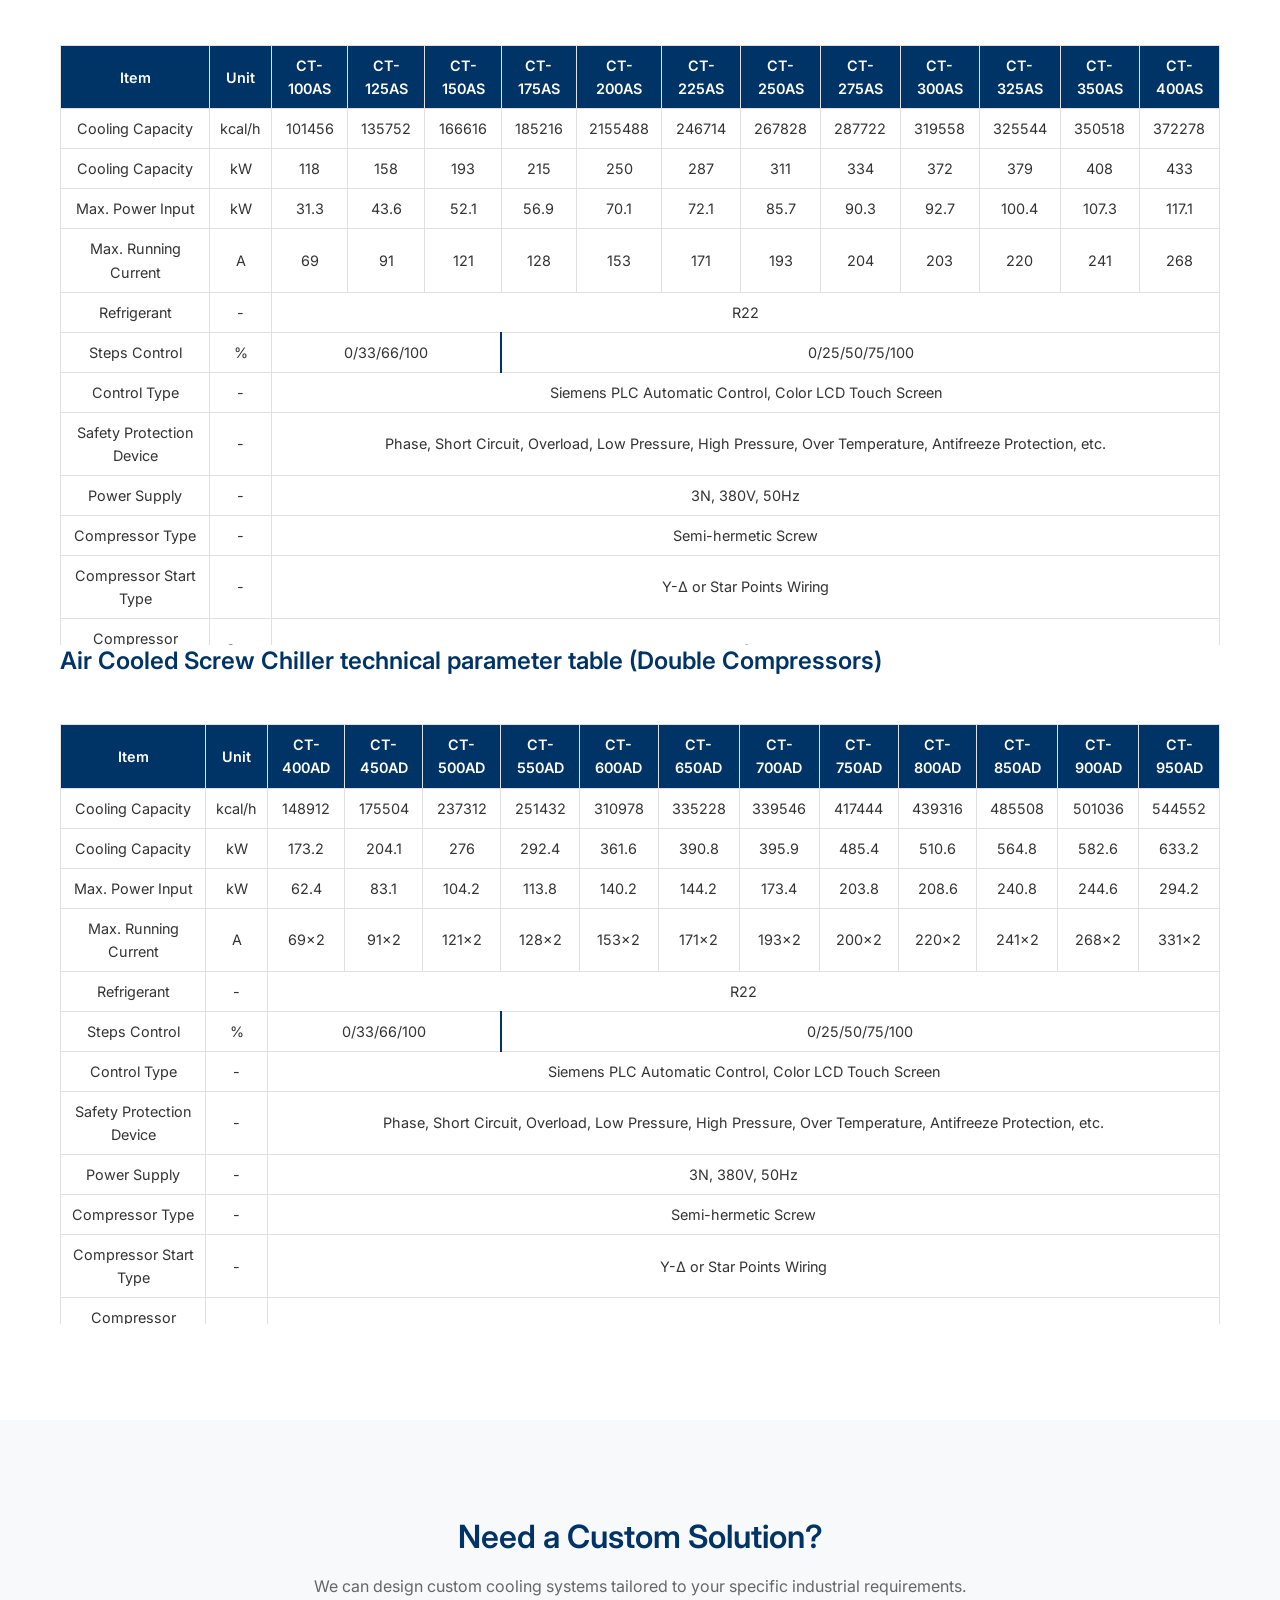
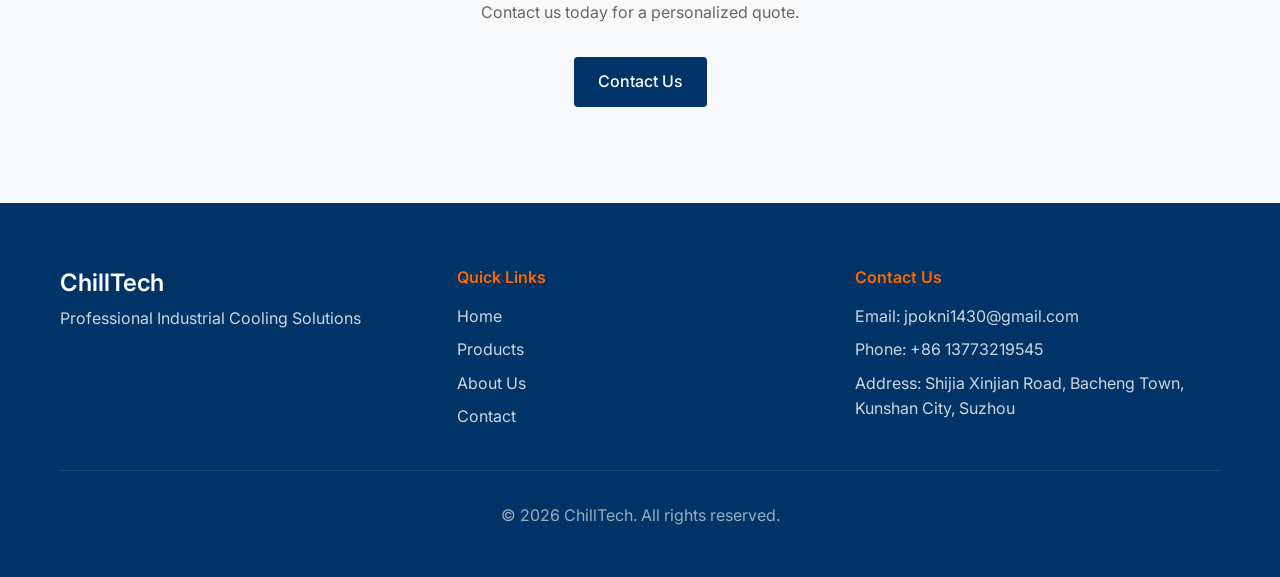
<file: product-air-screw-chillers.html>
<!DOCTYPE html>
<html lang="en">
<head>
    <meta charset="UTF-8">
    <meta name="viewport" content="width=device-width, initial-scale=1.0">
    <title>Air-Cooled Screw Chillers | Industrial Chillers</title>
    <meta name="description" content="High-capacity air-cooled screw chillers for industrial applications with reliable performance and energy efficiency." />
    <meta name="keywords" content="air-cooled screw chillers, industrial cooling, high capacity chillers, screw compressors" />
    <meta name="robots" content="index, follow" />
    <meta name="author" content="ChillTech" />
    <meta property="og:title" content="Air-Cooled Screw Chillers | Industrial Chillers" />
    <meta property="og:description" content="High-capacity air-cooled screw chillers for industrial applications with reliable performance and energy efficiency." />
    <meta property="og:image" content="https://trae-api-cn.mchost.guru/api/ide/v1/text_to_image?prompt=air%20cooled%20screw%20chiller%20industrial%20detail%20view&image_size=landscape_16_9" />
    <meta property="og:url" content="https://chilltech.com/product-air-screw-chillers.html" />
    <meta property="og:type" content="website" />
    <meta name="twitter:card" content="summary_large_image" />
    <meta name="twitter:title" content="Air-Cooled Screw Chillers | Industrial Chillers" />
    <meta name="twitter:description" content="High-capacity air-cooled screw chillers for industrial applications with reliable performance and energy efficiency." />
    <meta name="twitter:image" content="https://trae-api-cn.mchost.guru/api/ide/v1/text_to_image?prompt=air%20cooled%20screw%20chiller%20industrial%20detail%20view&image_size=landscape_16_9" />
    <link rel="canonical" href="https://chilltech.com/product-air-screw-chillers.html" />
    <link rel="stylesheet" href="css/style.css">
    <link rel="preconnect" href="https://fonts.googleapis.com">
    <link rel="preconnect" href="https://fonts.gstatic.com" crossorigin>
    <link href="https://fonts.googleapis.com/css2?family=Inter:wght@300;400;500;600;700&display=swap" rel="stylesheet">
    <link rel="icon" href="data:image/svg+xml,<svg xmlns='http://www.w3.org/2000/svg' viewBox='0 0 100 100'><text y='0.9em' font-size='90'>❄️</text></svg>" />
</head>
<body>

    <!-- Header -->
    <header class="header">
        <div class="container">
            <div class="header-content">
                <div class="logo">
                    <a href="index.html">
                        <h1>ChillTech</h1>
                    </a>
                </div>
                <nav class="nav">
                    <ul class="nav-links">
                        <li><a href="index.html">Home</a></li>
                        <li><a href="products.html" class="active">Products</a></li>
                        <li><a href="about.html">About Us</a></li>
                        <li><a href="contact.html">Contact</a></li>
                    </ul>
                    <button class="mobile-menu-btn">
                        <span></span>
                        <span></span>
                        <span></span>
                    </button>
                </nav>
            </div>
        </div>
    </header>

    <!-- Hero Section -->
    <main id="main-content">
    <section class="hero">
        <div class="container">
            <div class="hero-content">
                <h1>Air-Cooled Screw Chillers</h1>
                <p>High-capacity air-cooled systems with screw compressors for industrial applications requiring reliable and efficient cooling.</p>
                <a href="contact.html" class="btn btn-primary">Get a Quote</a>
            </div>
        </div>
    </section>

    <!-- Product Detail -->
    <section class="product-detail">
        <div class="container">
            <div class="product-info">
                <div class="product-image">
                    <img src="images/风冷螺杆单压缩.png" alt="Air-Cooled Screw Chiller Single Compressor">
                    <img src="images/风冷螺杆双压缩.png" alt="Air-Cooled Screw Chiller Double Compressor">
                </div>
                <div class="product-specs">
                    <h3>Key Features</h3>
                    <ul>
                        <li>The unit includes inverse phase, high and low pressure, thermal overload, low level, antifreeze protection, etc</li>
                        <li>The unit use high strength welded frame</li>
                        <li>Imported brand compressor from Europe and Japan</li>
                        <li>Water tank and water pipe made of stainless steel SUS304</li>
                        <li>Refrigeration valve from Danfoss, Emerson, Sporlan and other well-known brands</li>
                        <li>Electrical components supplied from ABB, SIEMENS, Schneider and other famous brands</li>
                        <li>The standard unit has remote switch interface and fault transmission interface, Rs485 optional</li>
                        <li>Adopts microcomputer automatic control or PLC control</li>
                        <li>Other refrigerants can be selected (R22, R407C, R404A, R134A, R410A)</li>
                        <li>Other evaporator type optional (stainless steel plate heat exchanger, shell and tube, coil type, acid & alkali resistant)</li>
                        <li>Default color RAL 7000, metal color RAL 9005, customizable</li>
                    </ul>

                    <a href="contact.html" class="btn btn-primary">Get a Quote</a>
                </div>
            </div>
        </div>
    </section>

    <!-- Technical Specifications -->
    <section class="technical-specs">
        <div class="container">
            <h2>Technical Specifications</h2>
            
            <h3>Air Cooled Screw Chiller technical parameter table (Single Compressor)</h3>
            <div class="specs-table">
                <table>
                    <thead>
                        <tr>
                            <th>Item</th>
                            <th>Unit</th>
                            <th>CT-100AS</th>
                            <th>CT-125AS</th>
                            <th>CT-150AS</th>
                            <th>CT-175AS</th>
                            <th>CT-200AS</th>
                            <th>CT-225AS</th>
                            <th>CT-250AS</th>
                            <th>CT-275AS</th>
                            <th>CT-300AS</th>
                            <th>CT-325AS</th>
                            <th>CT-350AS</th>
                            <th>CT-400AS</th>
                        </tr>
                    </thead>
                    <tbody>
                        <tr>
                            <td>Cooling Capacity</td>
                            <td>kcal/h</td>
                            <td>101456</td>
                            <td>135752</td>
                            <td>166616</td>
                            <td>185216</td>
                            <td>2155488</td>
                            <td>246714</td>
                            <td>267828</td>
                            <td>287722</td>
                            <td>319558</td>
                            <td>325544</td>
                            <td>350518</td>
                            <td>372278</td>
                        </tr>
                        <tr>
                            <td>Cooling Capacity</td>
                            <td>kW</td>
                            <td>118</td>
                            <td>158</td>
                            <td>193</td>
                            <td>215</td>
                            <td>250</td>
                            <td>287</td>
                            <td>311</td>
                            <td>334</td>
                            <td>372</td>
                            <td>379</td>
                            <td>408</td>
                            <td>433</td>
                        </tr>
                        <tr>
                            <td>Max. Power Input</td>
                            <td>kW</td>
                            <td>31.3</td>
                            <td>43.6</td>
                            <td>52.1</td>
                            <td>56.9</td>
                            <td>70.1</td>
                            <td>72.1</td>
                            <td>85.7</td>
                            <td>90.3</td>
                            <td>92.7</td>
                            <td>100.4</td>
                            <td>107.3</td>
                            <td>117.1</td>
                        </tr>
                        <tr>
                            <td>Max. Running Current</td>
                            <td>A</td>
                            <td>69</td>
                            <td>91</td>
                            <td>121</td>
                            <td>128</td>
                            <td>153</td>
                            <td>171</td>
                            <td>193</td>
                            <td>204</td>
                            <td>203</td>
                            <td>220</td>
                            <td>241</td>
                            <td>268</td>
                        </tr>
                        <tr>
                            <td>Refrigerant</td>
                            <td>-</td>
                            <td colspan="12">R22</td>
                        </tr>
                        <tr>
                            <td>Steps Control</td>
                            <td>%</td>
                            <td colspan="3" style="border-right: 2px solid #003366;">0/33/66/100</td>
                            <td colspan="9">0/25/50/75/100</td>
                        </tr>
                        <tr>
                            <td>Control Type</td>
                            <td>-</td>
                            <td colspan="12">Siemens PLC Automatic Control, Color LCD Touch Screen</td>
                        </tr>
                        <tr>
                            <td>Safety Protection Device</td>
                            <td>-</td>
                            <td colspan="12">Phase, Short Circuit, Overload, Low Pressure, High Pressure, Over Temperature, Antifreeze Protection, etc.</td>
                        </tr>
                        <tr>
                            <td>Power Supply</td>
                            <td>-</td>
                            <td colspan="12">3N, 380V, 50Hz</td>
                        </tr>
                        <tr>
                            <td>Compressor Type</td>
                            <td>-</td>
                            <td colspan="12">Semi-hermetic Screw</td>
                        </tr>
                        <tr>
                            <td>Compressor Start Type</td>
                            <td>-</td>
                            <td colspan="12">Y-Δ or Star Points Wiring</td>
                        </tr>
                        <tr>
                            <td>Compressor Amount</td>
                            <td>Sets</td>
                            <td colspan="12">1</td>
                        </tr>
                        <tr>
                            <td>Condenser Type</td>
                            <td>-</td>
                            <td colspan="12">Fin-Tubes Type</td>
                        </tr>
                        <tr>
                            <td>Condenser Air Flow</td>
                            <td>m³/h</td>
                            <td>30000</td>
                            <td>45000</td>
                            <td>55000</td>
                            <td>60000</td>
                            <td>70000</td>
                            <td>80000</td>
                            <td>85000</td>
                            <td>90000</td>
                            <td>95000</td>
                            <td>100000</td>
                            <td>110000</td>
                            <td>120000</td>
                        </tr>
                        <tr>
                            <td>Condenser Fan Power</td>
                            <td>kW</td>
                            <td>3.8</td>
                            <td>7.6</td>
                            <td>7.4</td>
                            <td>7.4</td>
                            <td>7.4</td>
                            <td>7.4</td>
                            <td>11.1</td>
                            <td>11.1</td>
                            <td>11.1</td>
                            <td>14.8</td>
                            <td>14.8</td>
                            <td>14.8</td>
                        </tr>
                        <tr>
                            <td>Condenser Fan Amount</td>
                            <td>Sets</td>
                            <td>2</td>
                            <td>4</td>
                            <td>4</td>
                            <td>4</td>
                            <td>4</td>
                            <td>4</td>
                            <td>6</td>
                            <td>6</td>
                            <td>6</td>
                            <td>8</td>
                            <td>8</td>
                            <td>8</td>
                        </tr>
                        <tr>
                            <td>Evaporator Type</td>
                            <td>-</td>
                            <td colspan="12">Dry Shell And Tube Type (Water Side Tolerance Pressure 1.0MPa)</td>
                        </tr>
                        <tr>
                            <td>Evaporator Water Flow</td>
                            <td>m³/h</td>
                            <td>13</td>
                            <td>18</td>
                            <td>23</td>
                            <td>25</td>
                            <td>31</td>
                            <td>34</td>
                            <td>40</td>
                            <td>42</td>
                            <td>46</td>
                            <td>50</td>
                            <td>54</td>
                            <td>58</td>
                        </tr>
                        <tr>
                            <td>Evaporator Water Pressure Drop</td>
                            <td>kPa</td>
                            <td>85</td>
                            <td>85</td>
                            <td>85</td>
                            <td>85</td>
                            <td>85</td>
                            <td>85</td>
                            <td>85</td>
                            <td>70</td>
                            <td>70</td>
                            <td>46</td>
                            <td>32</td>
                            <td>32</td>
                        </tr>
                        <tr>
                            <td>Water Pipe Size</td>
                            <td>DN</td>
                            <td>65</td>
                            <td>65</td>
                            <td>80</td>
                            <td>80</td>
                            <td>80</td>
                            <td>80</td>
                            <td>100</td>
                            <td>100</td>
                            <td>100</td>
                            <td>100</td>
                            <td>100</td>
                            <td>125</td>
                        </tr>
                        <tr>
                            <td>Dimensions (A) Length</td>
                            <td>mm</td>
                            <td>2250</td>
                            <td>2250</td>
                            <td>2250</td>
                            <td>2250</td>
                            <td>3100</td>
                            <td>3100</td>
                            <td>4100</td>
                            <td>4100</td>
                            <td>4100</td>
                            <td>4500</td>
                            <td>4500</td>
                            <td>4500</td>
                        </tr>
                        <tr>
                            <td>Dimensions (B) Width</td>
                            <td>mm</td>
                            <td>1200</td>
                            <td>1200</td>
                            <td>1200</td>
                            <td>1200</td>
                            <td>1400</td>
                            <td>1400</td>
                            <td>2000</td>
                            <td>2000</td>
                            <td>2000</td>
                            <td>2100</td>
                            <td>2100</td>
                            <td>2100</td>
                        </tr>
                        <tr>
                            <td>Dimensions (C) Height</td>
                            <td>mm</td>
                            <td>2300</td>
                            <td>2300</td>
                            <td>2300</td>
                            <td>2300</td>
                            <td>2600</td>
                            <td>2700</td>
                            <td>2400</td>
                            <td>2400</td>
                            <td>2400</td>
                            <td>2400</td>
                            <td>2400</td>
                            <td>2400</td>
                        </tr>
                        <tr>
                            <td>Net Weight</td>
                            <td>kg</td>
                            <td>670</td>
                            <td>920</td>
                            <td>1220</td>
                            <td>1310</td>
                            <td>1420</td>
                            <td>1450</td>
                            <td>2060</td>
                            <td>2180</td>
                            <td>2290</td>
                            <td>2430</td>
                            <td>2460</td>
                            <td>2840</td>
                        </tr>
                        <tr>
                            <td>Refrigerant Charge</td>
                            <td>kg</td>
                            <td>16</td>
                            <td>23</td>
                            <td>30</td>
                            <td>32</td>
                            <td>40</td>
                            <td>43</td>
                            <td>51</td>
                            <td>53</td>
                            <td>56</td>
                            <td>59</td>
                            <td>64</td>
                            <td>70</td>
                        </tr>
                    </tbody>
                </table>
                <div class="remarks">
                    <h4>Remarks:</h4>
                    <ol>
                        <li>The above parameters based on chilled water inlet/outlet temperature of 12°C/7°C, Ambient temperature 35°C.</li>
                        <li>We reserve the rights to change the parameters without notice.</li>
                    </ol>
                </div>
            </div>
            
            <h3>Air Cooled Screw Chiller technical parameter table (Double Compressors)</h3>
            <div class="specs-table">
                <table>
                    <thead>
                        <tr>
                            <th>Item</th>
                            <th>Unit</th>
                            <th>CT-400AD</th>
                            <th>CT-450AD</th>
                            <th>CT-500AD</th>
                            <th>CT-550AD</th>
                            <th>CT-600AD</th>
                            <th>CT-650AD</th>
                            <th>CT-700AD</th>
                            <th>CT-750AD</th>
                            <th>CT-800AD</th>
                            <th>CT-850AD</th>
                            <th>CT-900AD</th>
                            <th>CT-950AD</th>
                        </tr>
                    </thead>
                    <tbody>
                        <tr>
                            <td>Cooling Capacity</td>
                            <td>kcal/h</td>
                            <td>148912</td>
                            <td>175504</td>
                            <td>237312</td>
                            <td>251432</td>
                            <td>310978</td>
                            <td>335228</td>
                            <td>339546</td>
                            <td>417444</td>
                            <td>439316</td>
                            <td>485508</td>
                            <td>501036</td>
                            <td>544552</td>
                        </tr>
                        <tr>
                            <td>Cooling Capacity</td>
                            <td>kW</td>
                            <td>173.2</td>
                            <td>204.1</td>
                            <td>276</td>
                            <td>292.4</td>
                            <td>361.6</td>
                            <td>390.8</td>
                            <td>395.9</td>
                            <td>485.4</td>
                            <td>510.6</td>
                            <td>564.8</td>
                            <td>582.6</td>
                            <td>633.2</td>
                        </tr>
                        <tr>
                            <td>Max. Power Input</td>
                            <td>kW</td>
                            <td>62.4</td>
                            <td>83.1</td>
                            <td>104.2</td>
                            <td>113.8</td>
                            <td>140.2</td>
                            <td>144.2</td>
                            <td>173.4</td>
                            <td>203.8</td>
                            <td>208.6</td>
                            <td>240.8</td>
                            <td>244.6</td>
                            <td>294.2</td>
                        </tr>
                        <tr>
                            <td>Max. Running Current</td>
                            <td>A</td>
                            <td>69×2</td>
                            <td>91×2</td>
                            <td>121×2</td>
                            <td>128×2</td>
                            <td>153×2</td>
                            <td>171×2</td>
                            <td>193×2</td>
                            <td>200×2</td>
                            <td>220×2</td>
                            <td>241×2</td>
                            <td>268×2</td>
                            <td>331×2</td>
                        </tr>
                        <tr>
                            <td>Refrigerant</td>
                            <td>-</td>
                            <td colspan="12">R22</td>
                        </tr>
                        <tr>
                            <td>Steps Control</td>
                            <td>%</td>
                            <td colspan="3" style="border-right: 2px solid #003366;">0/33/66/100</td>
                            <td colspan="9">0/25/50/75/100</td>
                        </tr>
                        <tr>
                            <td>Control Type</td>
                            <td>-</td>
                            <td colspan="12">Siemens PLC Automatic Control, Color LCD Touch Screen</td>
                        </tr>
                        <tr>
                            <td>Safety Protection Device</td>
                            <td>-</td>
                            <td colspan="12">Phase, Short Circuit, Overload, Low Pressure, High Pressure, Over Temperature, Antifreeze Protection, etc.</td>
                        </tr>
                        <tr>
                            <td>Power Supply</td>
                            <td>-</td>
                            <td colspan="12">3N, 380V, 50Hz</td>
                        </tr>
                        <tr>
                            <td>Compressor Type</td>
                            <td>-</td>
                            <td colspan="12">Semi-hermetic Screw</td>
                        </tr>
                        <tr>
                            <td>Compressor Start Type</td>
                            <td>-</td>
                            <td colspan="12">Y-Δ or Star Points Wiring</td>
                        </tr>
                        <tr>
                            <td>Compressor Amount</td>
                            <td>Sets</td>
                            <td colspan="12">2</td>
                        </tr>
                        <tr>
                            <td>Condenser Type</td>
                            <td>-</td>
                            <td colspan="12">Fin-Tubes Type</td>
                        </tr>
                        <tr>
                            <td>Condenser Air Flow</td>
                            <td>m³/h</td>
                            <td>60000</td>
                            <td>90000</td>
                            <td>110000</td>
                            <td>120000</td>
                            <td>140000</td>
                            <td>170000</td>
                            <td>170000</td>
                            <td>180000</td>
                            <td>190000</td>
                            <td>200000</td>
                            <td>220000</td>
                            <td>240000</td>
                        </tr>
                        <tr>
                            <td>Condenser Fan Power</td>
                            <td>kW</td>
                            <td>7.4</td>
                            <td>11.1</td>
                            <td>14.8</td>
                            <td>14.8</td>
                            <td>14.8</td>
                            <td>14.8</td>
                            <td>22.2</td>
                            <td>22.2</td>
                            <td>22.2</td>
                            <td>29.6</td>
                            <td>29.6</td>
                            <td>29.6</td>
                        </tr>
                        <tr>
                            <td>Condenser Fan Amount</td>
                            <td>Sets</td>
                            <td>4</td>
                            <td>6</td>
                            <td>8</td>
                            <td>8</td>
                            <td>8</td>
                            <td>8</td>
                            <td>12</td>
                            <td>12</td>
                            <td>12</td>
                            <td>16</td>
                            <td>16</td>
                            <td>16</td>
                        </tr>
                        <tr>
                            <td>Evaporator Type</td>
                            <td>-</td>
                            <td colspan="12">Dry Shell And Tube Type (Water Side Tolerance Pressure 1.0MPa)</td>
                        </tr>
                        <tr>
                            <td>Evaporator Water Flow</td>
                            <td>m³/h</td>
                            <td>26</td>
                            <td>35</td>
                            <td>47</td>
                            <td>50</td>
                            <td>62</td>
                            <td>67</td>
                            <td>67</td>
                            <td>79</td>
                            <td>83</td>
                            <td>88</td>
                            <td>93</td>
                            <td>100</td>
                        </tr>
                        <tr>
                            <td>Evaporator Water Pressure Drop</td>
                            <td>kPa</td>
                            <td>37</td>
                            <td>37</td>
                            <td>47</td>
                            <td>37</td>
                            <td>37</td>
                            <td>37</td>
                            <td>35</td>
                            <td>35</td>
                            <td>35</td>
                            <td>36</td>
                            <td>36</td>
                            <td>39</td>
                        </tr>
                        <tr>
                            <td>Water Pipe Size</td>
                            <td>DN</td>
                            <td>100</td>
                            <td>100</td>
                            <td>100</td>
                            <td>100</td>
                            <td>100</td>
                            <td>100</td>
                            <td>125</td>
                            <td>125</td>
                            <td>125</td>
                            <td>125</td>
                            <td>150</td>
                            <td>150</td>
                        </tr>
                        <tr>
                            <td>Dimensions (A) Length</td>
                            <td>mm</td>
                            <td>2250</td>
                            <td>4000</td>
                            <td>4500</td>
                            <td>4500</td>
                            <td>6800</td>
                            <td>6800</td>
                            <td>8000</td>
                            <td>8000</td>
                            <td>8000</td>
                            <td>9000</td>
                            <td>9000</td>
                            <td>9000</td>
                        </tr>
                        <tr>
                            <td>Dimensions (B) Width</td>
                            <td>mm</td>
                            <td>2100</td>
                            <td>2100</td>
                            <td>2100</td>
                            <td>2100</td>
                            <td>2100</td>
                            <td>2100</td>
                            <td>2100</td>
                            <td>2100</td>
                            <td>2100</td>
                            <td>2100</td>
                            <td>2100</td>
                            <td>2100</td>
                        </tr>
                        <tr>
                            <td>Dimensions (C) Height</td>
                            <td>mm</td>
                            <td>2300</td>
                            <td>2400</td>
                            <td>2400</td>
                            <td>2400</td>
                            <td>2400</td>
                            <td>2400</td>
                            <td>2400</td>
                            <td>2400</td>
                            <td>2400</td>
                            <td>2400</td>
                            <td>2400</td>
                            <td>2400</td>
                        </tr>
                        <tr>
                            <td>Net Weight</td>
                            <td>kg</td>
                            <td>1260</td>
                            <td>1750</td>
                            <td>2300</td>
                            <td>2470</td>
                            <td>3070</td>
                            <td>3310</td>
                            <td>3900</td>
                            <td>4120</td>
                            <td>4340</td>
                            <td>4590</td>
                            <td>4950</td>
                            <td>5380</td>
                        </tr>
                        <tr>
                            <td>Refrigerant Charge</td>
                            <td>kg</td>
                            <td>33</td>
                            <td>45</td>
                            <td>60</td>
                            <td>64</td>
                            <td>80</td>
                            <td>86</td>
                            <td>101</td>
                            <td>107</td>
                            <td>112</td>
                            <td>119</td>
                            <td>128</td>
                            <td>139</td>
                        </tr>
                    </tbody>
                </table>
                <div class="remarks">
                    <h4>Remarks:</h4>
                    <ol>
                        <li>The above parameters based on chilled water inlet/outlet temperature of 12°C/7°C, Ambient temperature 35°C.</li>
                        <li>We reserve the rights to change the parameters without notice.</li>
                    </ol>
                </div>
            </div>
        </div>
    </section>

    <!-- CTA Section -->
    <section class="cta">
        <div class="container">
            <div class="cta-content">
                <h2>Need a Custom Solution?</h2>
                <p>We can design custom cooling systems tailored to your specific industrial requirements. Contact us today for a personalized quote.</p>
                <a href="contact.html" class="btn btn-primary">Contact Us</a>
            </div>
        </div>
    </section>
    </main>

    <!-- Footer -->
    <footer class="footer">
        <div class="container">
            <div class="footer-content">
                <div class="footer-logo">
                    <h3>ChillTech</h3>
                    <p>Professional Industrial Cooling Solutions</p>
                </div>
                <div class="footer-links">
                    <h4>Quick Links</h4>
                    <ul>
                        <li><a href="index.html">Home</a></li>
                        <li><a href="products.html">Products</a></li>
                        <li><a href="about.html">About Us</a></li>
                        <li><a href="contact.html">Contact</a></li>
                    </ul>
                </div>
                <div class="footer-contact">
                    <h4>Contact Us</h4>
                    <p>Email: jpokni1430@gmail.com</p>
                    <p>Phone: +86 13773219545</p>
                    <p>Address: Shijia Xinjian Road, Bacheng Town, Kunshan City, Suzhou</p>
                </div>
            </div>
            <div class="footer-bottom">
                <p>&copy; 2026 ChillTech. All rights reserved.</p>
            </div>
        </div>
    </footer>

    <script src="js/main.js"></script>
</body>
</html>
</file>
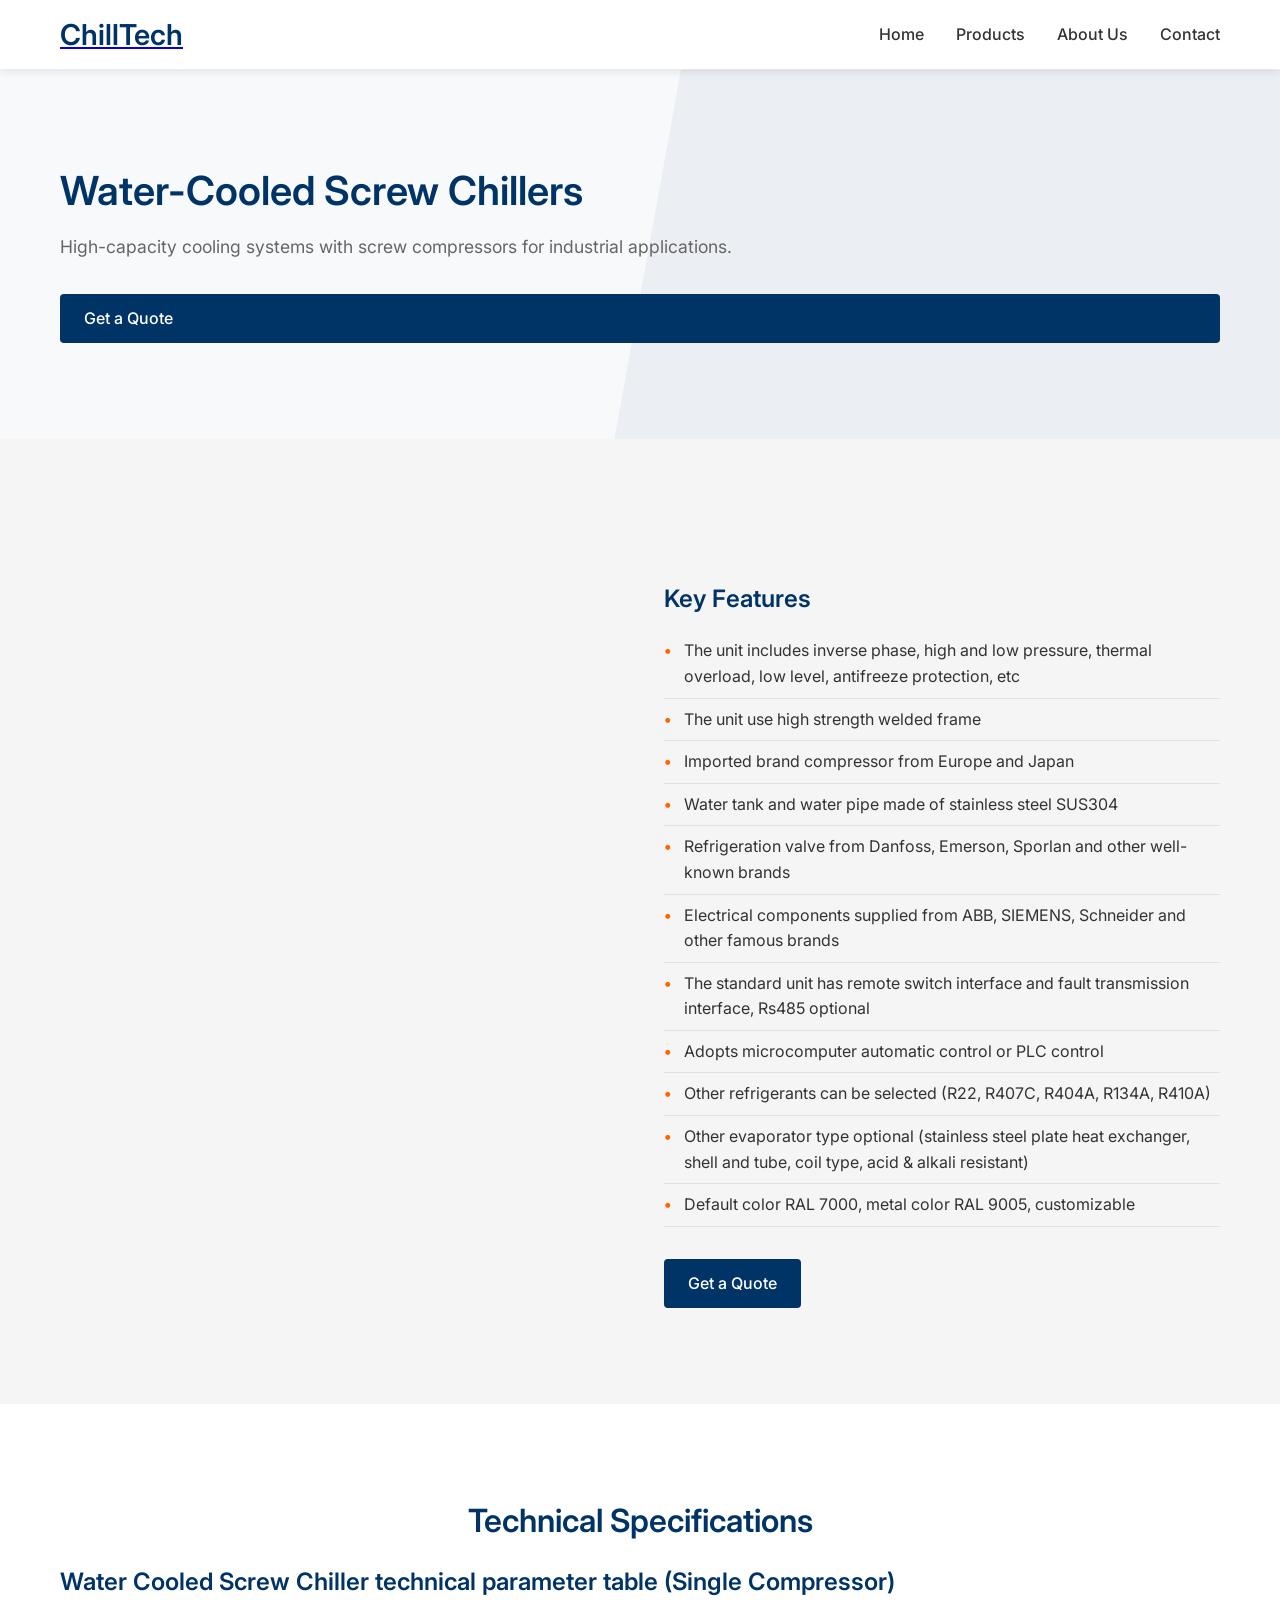
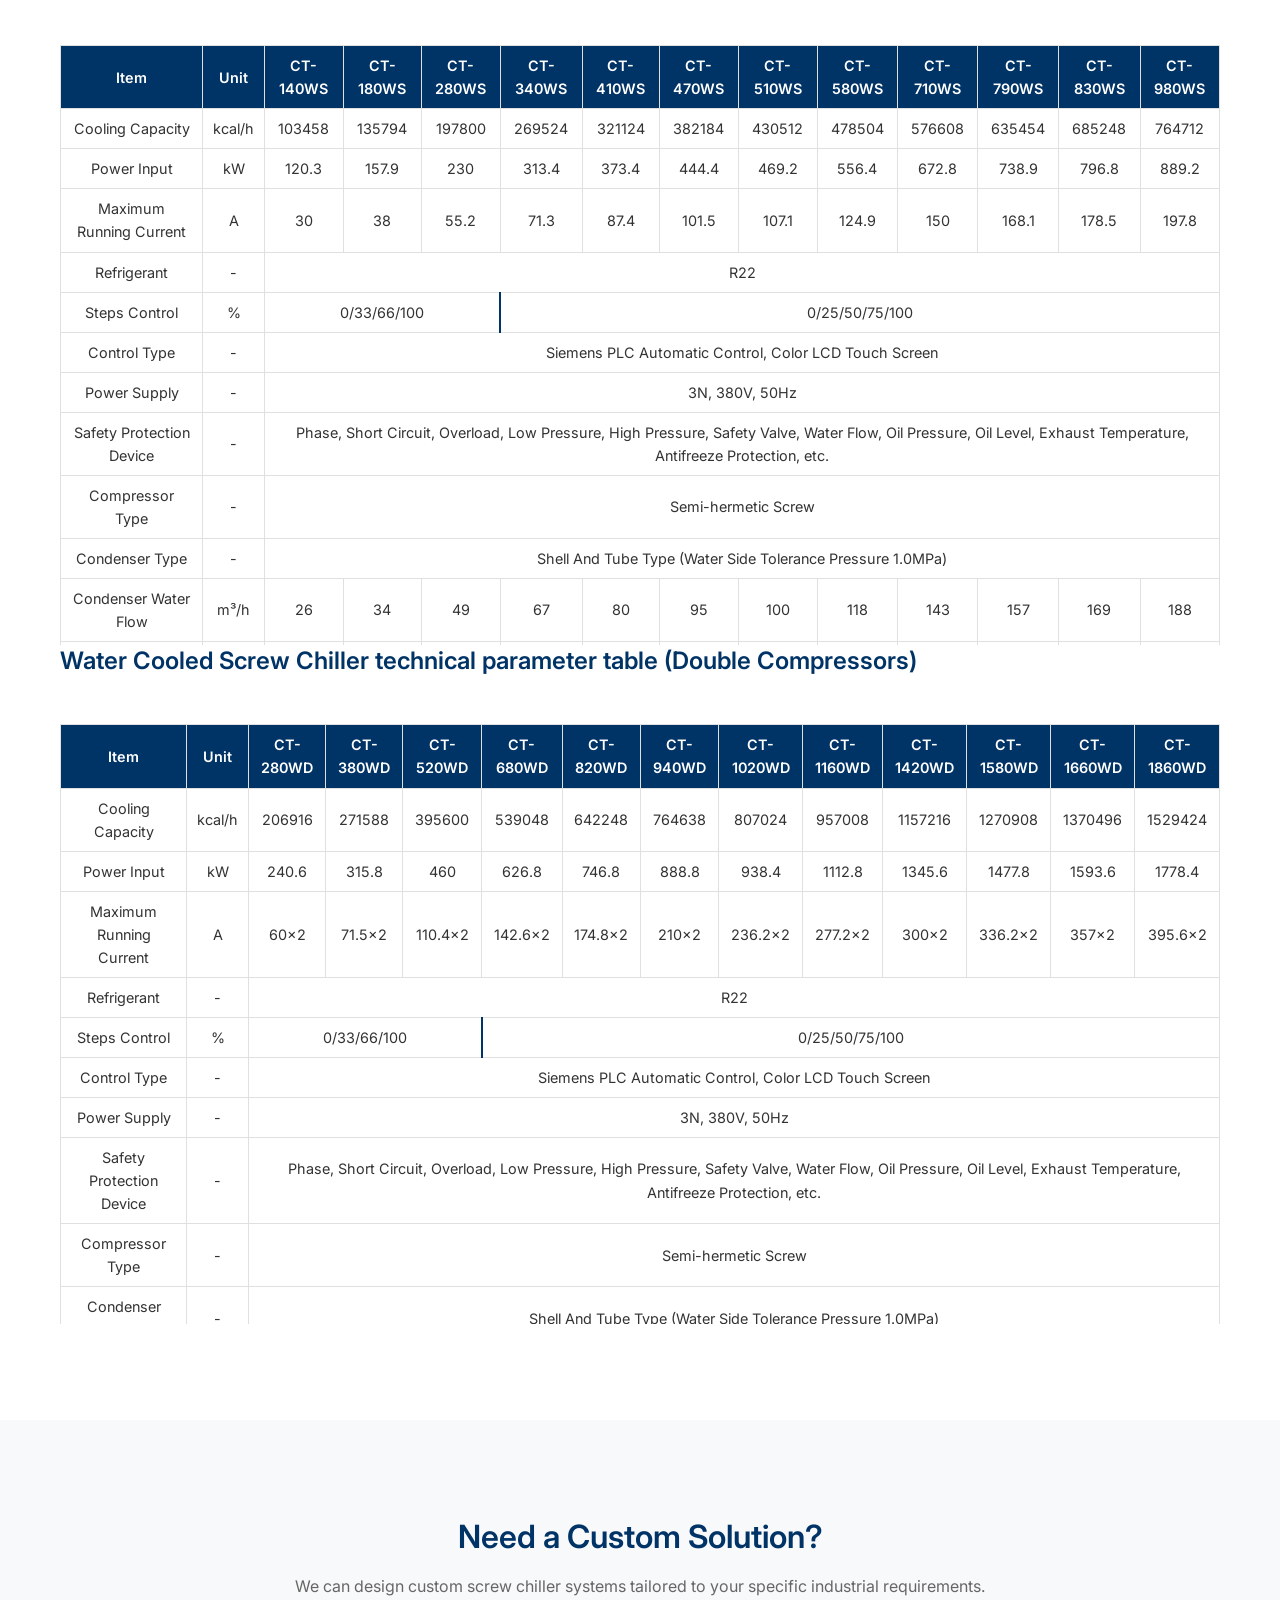
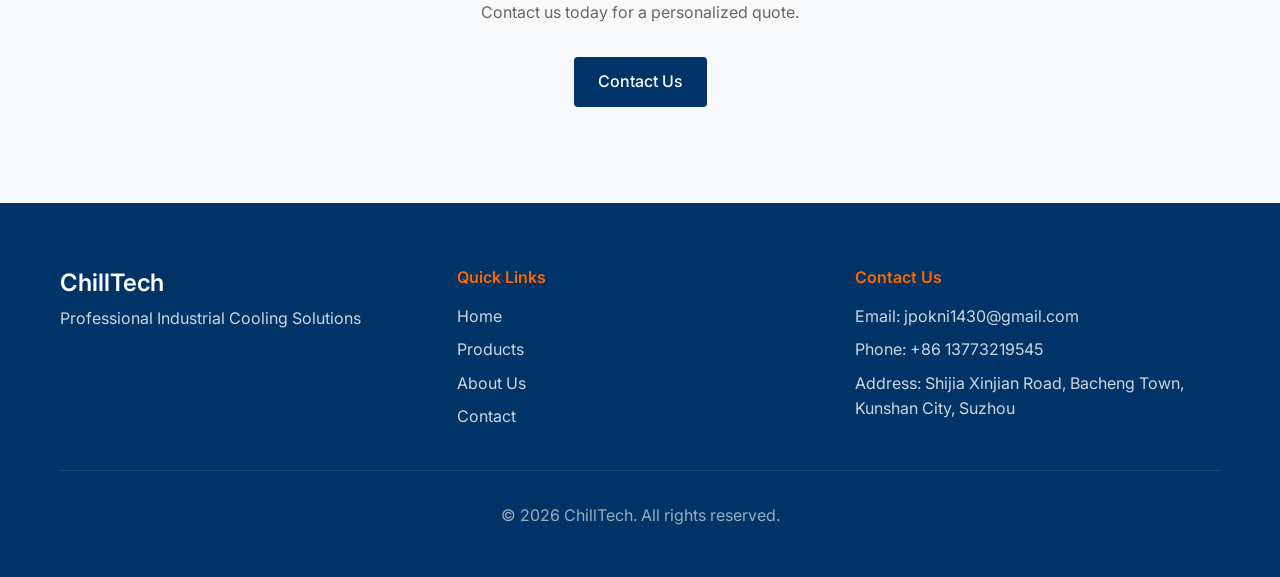
<file: product-screw-chillers.html>
<!DOCTYPE html>
<html lang="en">
<head>
    <meta charset="UTF-8">
    <meta name="viewport" content="width=device-width, initial-scale=1.0">
    <title>Water-Cooled Screw Chillers | ChillTech</title>
    <meta name="description" content="Water-cooled screw chillers with high capacity and efficiency. Ideal for large industrial applications requiring powerful cooling solutions." />
    <meta name="keywords" content="water-cooled screw chillers, industrial cooling, high capacity, screw compressors" />
    <meta name="robots" content="index, follow" />
    <meta name="author" content="ChillTech" />
    <meta property="og:title" content="Water-Cooled Screw Chillers | ChillTech" />
    <meta property="og:description" content="Water-cooled screw chillers with high capacity and efficiency. Ideal for large industrial applications requiring powerful cooling solutions." />
    <meta property="og:image" content="https://trae-api-cn.mchost.guru/api/ide/v1/text_to_image?prompt=water%20cooled%20screw%20chiller%20industrial&image_size=landscape_16_9" />
    <meta property="og:url" content="https://chilltech.com/product-screw-chillers.html" />
    <meta property="og:type" content="website" />
    <meta name="twitter:card" content="summary_large_image" />
    <meta name="twitter:title" content="Water-Cooled Screw Chillers | ChillTech" />
    <meta name="twitter:description" content="Water-cooled screw chillers with high capacity and efficiency. Ideal for large industrial applications requiring powerful cooling solutions." />
    <meta name="twitter:image" content="https://trae-api-cn.mchost.guru/api/ide/v1/text_to_image?prompt=water%20cooled%20screw%20chiller%20industrial&image_size=landscape_16_9" />
    <link rel="canonical" href="https://chilltech.com/product-screw-chillers.html" />
    <link rel="stylesheet" href="css/style.css">
    <link rel="preconnect" href="https://fonts.googleapis.com">
    <link rel="preconnect" href="https://fonts.gstatic.com" crossorigin>
    <link href="https://fonts.googleapis.com/css2?family=Inter:wght@300;400;500;600;700&display=swap" rel="stylesheet">
    <link rel="icon" href="data:image/svg+xml,<svg xmlns='http://www.w3.org/2000/svg' viewBox='0 0 100 100'><text y='0.9em' font-size='90'>❄️</text></svg>" />
</head>
<body>

    <!-- Header -->
    <header class="header">
        <div class="container">
            <div class="header-content">
                <div class="logo">
                    <a href="index.html">
                        <h1>ChillTech</h1>
                    </a>
                </div>
                <nav class="nav">
                    <ul class="nav-links">
                        <li><a href="index.html">Home</a></li>
                        <li><a href="products.html" class="active">Products</a></li>
                        <li><a href="about.html">About Us</a></li>
                        <li><a href="contact.html">Contact</a></li>
                    </ul>
                    <button class="mobile-menu-btn">
                        <span></span>
                        <span></span>
                        <span></span>
                    </button>
                </nav>
            </div>
        </div>
    </header>

    <!-- Hero Section -->
    <main id="main-content">
    <section class="hero">
        <div class="container">
            <div class="hero-content">
                <h1>Water-Cooled Screw Chillers</h1>
                <p>High-capacity cooling systems with screw compressors for industrial applications.</p>
                <a href="contact.html" class="btn btn-primary">Get a Quote</a>
            </div>
        </div>
    </section>

    <!-- Product Detail -->
    <section class="product-detail">
        <div class="container">
            <div class="product-info">
                <div class="product-image">
                    <img src="images/水冷螺杆单压缩.png" alt="Water-Cooled Screw Chiller Single Compressor">
                    <img src="images/水冷螺杆双压缩.png" alt="Water-Cooled Screw Chiller Double Compressor">
                </div>
                <div class="product-specs">
                    <h3>Key Features</h3>
                    <ul>
                        <li>The unit includes inverse phase, high and low pressure, thermal overload, low level, antifreeze protection, etc</li>
                        <li>The unit use high strength welded frame</li>
                        <li>Imported brand compressor from Europe and Japan</li>
                        <li>Water tank and water pipe made of stainless steel SUS304</li>
                        <li>Refrigeration valve from Danfoss, Emerson, Sporlan and other well-known brands</li>
                        <li>Electrical components supplied from ABB, SIEMENS, Schneider and other famous brands</li>
                        <li>The standard unit has remote switch interface and fault transmission interface, Rs485 optional</li>
                        <li>Adopts microcomputer automatic control or PLC control</li>
                        <li>Other refrigerants can be selected (R22, R407C, R404A, R134A, R410A)</li>
                        <li>Other evaporator type optional (stainless steel plate heat exchanger, shell and tube, coil type, acid & alkali resistant)</li>
                        <li>Default color RAL 7000, metal color RAL 9005, customizable</li>
                    </ul>
                    <a href="contact.html" class="btn btn-primary">Get a Quote</a>
                </div>
            </div>
        </div>
    </section>

    <!-- Technical Specifications -->
    <section class="technical-specs">
        <div class="container">
            <h2>Technical Specifications</h2>
            
            <h3>Water Cooled Screw Chiller technical parameter table (Single Compressor)</h3>
            <div class="specs-table">
                <table>
                    <thead>
                        <tr>
                            <th>Item</th>
                            <th>Unit</th>
                            <th>CT-140WS</th>
                            <th>CT-180WS</th>
                            <th>CT-280WS</th>
                            <th>CT-340WS</th>
                            <th>CT-410WS</th>
                            <th>CT-470WS</th>
                            <th>CT-510WS</th>
                            <th>CT-580WS</th>
                            <th>CT-710WS</th>
                            <th>CT-790WS</th>
                            <th>CT-830WS</th>
                            <th>CT-980WS</th>
                        </tr>
                    </thead>
                    <tbody>
                        <tr>
                            <td>Cooling Capacity</td>
                            <td>kcal/h</td>
                            <td>103458</td>
                            <td>135794</td>
                            <td>197800</td>
                            <td>269524</td>
                            <td>321124</td>
                            <td>382184</td>
                            <td>430512</td>
                            <td>478504</td>
                            <td>576608</td>
                            <td>635454</td>
                            <td>685248</td>
                            <td>764712</td>
                        </tr>
                        <tr>
                            <td>Power Input</td>
                            <td>kW</td>
                            <td>120.3</td>
                            <td>157.9</td>
                            <td>230</td>
                            <td>313.4</td>
                            <td>373.4</td>
                            <td>444.4</td>
                            <td>469.2</td>
                            <td>556.4</td>
                            <td>672.8</td>
                            <td>738.9</td>
                            <td>796.8</td>
                            <td>889.2</td>
                        </tr>
                        <tr>
                            <td>Maximum Running Current</td>
                            <td>A</td>
                            <td>30</td>
                            <td>38</td>
                            <td>55.2</td>
                            <td>71.3</td>
                            <td>87.4</td>
                            <td>101.5</td>
                            <td>107.1</td>
                            <td>124.9</td>
                            <td>150</td>
                            <td>168.1</td>
                            <td>178.5</td>
                            <td>197.8</td>
                        </tr>
                        <tr>
                            <td>Refrigerant</td>
                            <td>-</td>
                            <td colspan="12">R22</td>
                        </tr>
                        <tr>
                            <td>Steps Control</td>
                            <td>%</td>
                            <td colspan="3" style="border-right: 2px solid #003366;">0/33/66/100</td>
                            <td colspan="9">0/25/50/75/100</td>
                        </tr>
                        <tr>
                            <td>Control Type</td>
                            <td>-</td>
                            <td colspan="12">Siemens PLC Automatic Control, Color LCD Touch Screen</td>
                        </tr>
                        <tr>
                            <td>Power Supply</td>
                            <td>-</td>
                            <td colspan="12">3N, 380V, 50Hz</td>
                        </tr>
                        <tr>
                            <td>Safety Protection Device</td>
                            <td>-</td>
                            <td colspan="12">Phase, Short Circuit, Overload, Low Pressure, High Pressure, Safety Valve, Water Flow, Oil Pressure, Oil Level, Exhaust Temperature, Antifreeze Protection, etc.</td>
                        </tr>
                        <tr>
                            <td>Compressor Type</td>
                            <td>-</td>
                            <td colspan="12">Semi-hermetic Screw</td>
                        </tr>
                        <tr>
                            <td>Condenser Type</td>
                            <td>-</td>
                            <td colspan="12">Shell And Tube Type (Water Side Tolerance Pressure 1.0MPa)</td>
                        </tr>
                        <tr>
                            <td>Condenser Water Flow</td>
                            <td>m³/h</td>
                            <td>26</td>
                            <td>34</td>
                            <td>49</td>
                            <td>67</td>
                            <td>80</td>
                            <td>95</td>
                            <td>100</td>
                            <td>118</td>
                            <td>143</td>
                            <td>157</td>
                            <td>169</td>
                            <td>188</td>
                        </tr>
                        <tr>
                            <td>Condenser Water Pressure Drop</td>
                            <td>kPa</td>
                            <td>95</td>
                            <td>95</td>
                            <td>98</td>
                            <td>35</td>
                            <td>35</td>
                            <td>35</td>
                            <td>35</td>
                            <td>35</td>
                            <td>35</td>
                            <td>35</td>
                            <td>43</td>
                            <td>43</td>
                        </tr>
                        <tr>
                            <td>Condenser Water Pipe Size</td>
                            <td>DN</td>
                            <td>65</td>
                            <td>80</td>
                            <td>80</td>
                            <td>100</td>
                            <td>125</td>
                            <td>125</td>
                            <td>125</td>
                            <td>125</td>
                            <td>125</td>
                            <td>150</td>
                            <td>150</td>
                            <td>150</td>
                        </tr>
                        <tr>
                            <td>Evaporator Type</td>
                            <td>-</td>
                            <td colspan="12">Dry Shell And Tube Type (Water Side Tolerance Pressure 1.0MPa)</td>
                        </tr>
                        <tr>
                            <td>Evaporator Water Flow</td>
                            <td>m³/h</td>
                            <td>21</td>
                            <td>27</td>
                            <td>40</td>
                            <td>54</td>
                            <td>64</td>
                            <td>76</td>
                            <td>81</td>
                            <td>96</td>
                            <td>116</td>
                            <td>127</td>
                            <td>137</td>
                            <td>153</td>
                        </tr>
                        <tr>
                            <td>Evaporator Water Pressure Drop</td>
                            <td>kPa</td>
                            <td>85</td>
                            <td>85</td>
                            <td>80</td>
                            <td>32</td>
                            <td>32</td>
                            <td>32</td>
                            <td>32</td>
                            <td>32</td>
                            <td>32</td>
                            <td>37</td>
                            <td>36</td>
                            <td>36</td>
                        </tr>
                        <tr>
                            <td>Evaporator Water Pipe Size</td>
                            <td>DN</td>
                            <td>65</td>
                            <td>80</td>
                            <td>85</td>
                            <td>100</td>
                            <td>125</td>
                            <td>125</td>
                            <td>125</td>
                            <td>125</td>
                            <td>150</td>
                            <td>150</td>
                            <td>150</td>
                            <td>150</td>
                        </tr>
                        <tr>
                            <td>Dimensions (A) Length</td>
                            <td>mm</td>
                            <td>2650</td>
                            <td>2670</td>
                            <td>2920</td>
                            <td>2970</td>
                            <td>3280</td>
                            <td>3300</td>
                            <td>3300</td>
                            <td>3560</td>
                            <td>3580</td>
                            <td>3760</td>
                            <td>3760</td>
                            <td>3790</td>
                        </tr>
                        <tr>
                            <td>Dimensions (B) Width</td>
                            <td>mm</td>
                            <td>710</td>
                            <td>780</td>
                            <td>810</td>
                            <td>910</td>
                            <td>910</td>
                            <td>990</td>
                            <td>990</td>
                            <td>1080</td>
                            <td>1130</td>
                            <td>1180</td>
                            <td>1180</td>
                            <td>1270</td>
                        </tr>
                        <tr>
                            <td>Dimensions (C) Height</td>
                            <td>mm</td>
                            <td>1420</td>
                            <td>1540</td>
                            <td>1690</td>
                            <td>1840</td>
                            <td>1890</td>
                            <td>1950</td>
                            <td>2010</td>
                            <td>2100</td>
                            <td>2250</td>
                            <td>2300</td>
                            <td>2300</td>
                            <td>2380</td>
                        </tr>
                        <tr>
                            <td>Net Weight</td>
                            <td>kg</td>
                            <td>970</td>
                            <td>1130</td>
                            <td>1460</td>
                            <td>1790</td>
                            <td>2080</td>
                            <td>2320</td>
                            <td>2490</td>
                            <td>2770</td>
                            <td>3310</td>
                            <td>3630</td>
                            <td>3800</td>
                            <td>4210</td>
                        </tr>
                        <tr>
                            <td>Refrigerant Charge</td>
                            <td>kg</td>
                            <td>23</td>
                            <td>30</td>
                            <td>43</td>
                            <td>59</td>
                            <td>70</td>
                            <td>84</td>
                            <td>89</td>
                            <td>105</td>
                            <td>127</td>
                            <td>139</td>
                            <td>150</td>
                            <td>168</td>
                        </tr>
                    </tbody>
                </table>
                <div class="remarks">
                    <h4>Remarks:</h4>
                    <ol>
                        <li>The above parameters based on chilled water inlet/outlet temperature of 12°C/7°C, cooling water inlet/outlet temperature of 30°C/35°C.</li>
                        <li>We reserve the rights to change the parameters without notice.</li>
                    </ol>
                </div>
            </div>
            
            <h3>Water Cooled Screw Chiller technical parameter table (Double Compressors)</h3>
            <div class="specs-table">
                <table>
                    <thead>
                        <tr>
                            <th>Item</th>
                            <th>Unit</th>
                            <th>CT-280WD</th>
                            <th>CT-380WD</th>
                            <th>CT-520WD</th>
                            <th>CT-680WD</th>
                            <th>CT-820WD</th>
                            <th>CT-940WD</th>
                            <th>CT-1020WD</th>
                            <th>CT-1160WD</th>
                            <th>CT-1420WD</th>
                            <th>CT-1580WD</th>
                            <th>CT-1660WD</th>
                            <th>CT-1860WD</th>
                        </tr>
                    </thead>
                    <tbody>
                        <tr>
                            <td>Cooling Capacity</td>
                            <td>kcal/h</td>
                            <td>206916</td>
                            <td>271588</td>
                            <td>395600</td>
                            <td>539048</td>
                            <td>642248</td>
                            <td>764638</td>
                            <td>807024</td>
                            <td>957008</td>
                            <td>1157216</td>
                            <td>1270908</td>
                            <td>1370496</td>
                            <td>1529424</td>
                        </tr>
                        <tr>
                            <td>Power Input</td>
                            <td>kW</td>
                            <td>240.6</td>
                            <td>315.8</td>
                            <td>460</td>
                            <td>626.8</td>
                            <td>746.8</td>
                            <td>888.8</td>
                            <td>938.4</td>
                            <td>1112.8</td>
                            <td>1345.6</td>
                            <td>1477.8</td>
                            <td>1593.6</td>
                            <td>1778.4</td>
                        </tr>
                        <tr>
                            <td>Maximum Running Current</td>
                            <td>A</td>
                            <td>60×2</td>
                            <td>71.5×2</td>
                            <td>110.4×2</td>
                            <td>142.6×2</td>
                            <td>174.8×2</td>
                            <td>210×2</td>
                            <td>236.2×2</td>
                            <td>277.2×2</td>
                            <td>300×2</td>
                            <td>336.2×2</td>
                            <td>357×2</td>
                            <td>395.6×2</td>
                        </tr>
                        <tr>
                            <td>Refrigerant</td>
                            <td>-</td>
                            <td colspan="12">R22</td>
                        </tr>
                        <tr>
                            <td>Steps Control</td>
                            <td>%</td>
                            <td colspan="3" style="border-right: 2px solid #003366;">0/33/66/100</td>
                            <td colspan="9">0/25/50/75/100</td>
                        </tr>
                        <tr>
                            <td>Control Type</td>
                            <td>-</td>
                            <td colspan="12">Siemens PLC Automatic Control, Color LCD Touch Screen</td>
                        </tr>
                        <tr>
                            <td>Power Supply</td>
                            <td>-</td>
                            <td colspan="12">3N, 380V, 50Hz</td>
                        </tr>
                        <tr>
                            <td>Safety Protection Device</td>
                            <td>-</td>
                            <td colspan="12">Phase, Short Circuit, Overload, Low Pressure, High Pressure, Safety Valve, Water Flow, Oil Pressure, Oil Level, Exhaust Temperature, Antifreeze Protection, etc.</td>
                        </tr>
                        <tr>
                            <td>Compressor Type</td>
                            <td>-</td>
                            <td colspan="12">Semi-hermetic Screw</td>
                        </tr>
                        <tr>
                            <td>Condenser Type</td>
                            <td>-</td>
                            <td colspan="12">Shell And Tube Type (Water Side Tolerance Pressure 1.0MPa)</td>
                        </tr>
                        <tr>
                            <td>Condenser Water Flow</td>
                            <td>m³/h</td>
                            <td>52</td>
                            <td>68</td>
                            <td>99</td>
                            <td>133</td>
                            <td>160</td>
                            <td>189</td>
                            <td>200</td>
                            <td>236</td>
                            <td>285</td>
                            <td>315</td>
                            <td>338</td>
                            <td>377</td>
                        </tr>
                        <tr>
                            <td>Condenser Water Pressure Drop</td>
                            <td>kPa</td>
                            <td>39</td>
                            <td>39</td>
                            <td>35</td>
                            <td>43</td>
                            <td>51</td>
                            <td>71</td>
                            <td>71</td>
                            <td>71</td>
                            <td>82</td>
                            <td>93</td>
                            <td>93</td>
                            <td>95</td>
                        </tr>
                        <tr>
                            <td>Condenser Water Pipe Size</td>
                            <td>DN</td>
                            <td>2×65</td>
                            <td>2×80</td>
                            <td>2×85</td>
                            <td>2×100</td>
                            <td>2×125</td>
                            <td>2×125</td>
                            <td>2×125</td>
                            <td>2×125</td>
                            <td>2×150</td>
                            <td>2×150</td>
                            <td>2×150</td>
                            <td>2×150</td>
                        </tr>
                        <tr>
                            <td>Evaporator Type</td>
                            <td>-</td>
                            <td colspan="12">Dry Shell And Tube Type (Water Side Tolerance Pressure 1.0MPa)</td>
                        </tr>
                        <tr>
                            <td>Evaporator Water Flow</td>
                            <td>m³/h</td>
                            <td>41</td>
                            <td>54</td>
                            <td>79</td>
                            <td>108</td>
                            <td>128</td>
                            <td>153</td>
                            <td>161</td>
                            <td>191</td>
                            <td>231</td>
                            <td>254</td>
                            <td>274</td>
                            <td>306</td>
                        </tr>
                        <tr>
                            <td>Evaporator Water Pressure Drop</td>
                            <td>kPa</td>
                            <td>37</td>
                            <td>37</td>
                            <td>35</td>
                            <td>36</td>
                            <td>44</td>
                            <td>44</td>
                            <td>52</td>
                            <td>62</td>
                            <td>73</td>
                            <td>87</td>
                            <td>87</td>
                            <td>88</td>
                        </tr>
                        <tr>
                            <td>Evaporator Water Pipe Size</td>
                            <td>DN</td>
                            <td>100</td>
                            <td>100</td>
                            <td>100</td>
                            <td>125</td>
                            <td>150</td>
                            <td>150</td>
                            <td>150</td>
                            <td>200</td>
                            <td>200</td>
                            <td>200</td>
                            <td>200</td>
                            <td>200</td>
                        </tr>
                        <tr>
                            <td>Dimensions (A) Length</td>
                            <td>mm</td>
                            <td>2950</td>
                            <td>2970</td>
                            <td>3220</td>
                            <td>3270</td>
                            <td>3510</td>
                            <td>3530</td>
                            <td>3540</td>
                            <td>3710</td>
                            <td>3950</td>
                            <td>4250</td>
                            <td>4260</td>
                            <td>4260</td>
                        </tr>
                        <tr>
                            <td>Dimensions (B) Width</td>
                            <td>mm</td>
                            <td>1160</td>
                            <td>1170</td>
                            <td>1240</td>
                            <td>1300</td>
                            <td>1300</td>
                            <td>1410</td>
                            <td>1440</td>
                            <td>1460</td>
                            <td>1540</td>
                            <td>1530</td>
                            <td>1690</td>
                            <td>1690</td>
                        </tr>
                        <tr>
                            <td>Dimensions (C) Height</td>
                            <td>mm</td>
                            <td>1700</td>
                            <td>1790</td>
                            <td>1940</td>
                            <td>2090</td>
                            <td>2140</td>
                            <td>2240</td>
                            <td>2270</td>
                            <td>2290</td>
                            <td>2420</td>
                            <td>2420</td>
                            <td>2540</td>
                            <td>2540</td>
                        </tr>
                        <tr>
                            <td>Net Weight</td>
                            <td>kg</td>
                            <td>1680</td>
                            <td>1960</td>
                            <td>2520</td>
                            <td>3080</td>
                            <td>3570</td>
                            <td>3990</td>
                            <td>4270</td>
                            <td>4760</td>
                            <td>5670</td>
                            <td>6230</td>
                            <td>6510</td>
                            <td>7210</td>
                        </tr>
                        <tr>
                            <td>Refrigerant Charge</td>
                            <td>kg</td>
                            <td>45</td>
                            <td>60</td>
                            <td>87</td>
                            <td>118</td>
                            <td>141</td>
                            <td>168</td>
                            <td>177</td>
                            <td>210</td>
                            <td>254</td>
                            <td>279</td>
                            <td>300</td>
                            <td>335</td>
                        </tr>
                    </tbody>
                </table>
                <div class="remarks">
                    <h4>Remarks:</h4>
                    <ol>
                        <li>The above parameters based on chilled water inlet/outlet temperature of 12°C/7°C, cooling water inlet/outlet temperature of 30°C/35°C.</li>
                        <li>We reserve the rights to change the parameters without notice.</li>
                    </ol>
                </div>
            </div>
        </div>
    </section>

    <!-- CTA Section -->
    <section class="cta">
        <div class="container">
            <div class="cta-content">
                <h2>Need a Custom Solution?</h2>
                <p>We can design custom screw chiller systems tailored to your specific industrial requirements. Contact us today for a personalized quote.</p>
                <a href="contact.html" class="btn btn-primary">Contact Us</a>
            </div>
        </div>
    </section>
    </main>

    <!-- Footer -->
    <footer class="footer">
        <div class="container">
            <div class="footer-content">
                <div class="footer-logo">
                    <h3>ChillTech</h3>
                    <p>Professional Industrial Cooling Solutions</p>
                </div>
                <div class="footer-links">
                    <h4>Quick Links</h4>
                    <ul>
                        <li><a href="index.html">Home</a></li>
                        <li><a href="products.html">Products</a></li>
                        <li><a href="about.html">About Us</a></li>
                        <li><a href="contact.html">Contact</a></li>
                    </ul>
                </div>
                <div class="footer-contact">
                    <h4>Contact Us</h4>
                    <p>Email: jpokni1430@gmail.com</p>
                    <p>Phone: +86 13773219545</p>
                    <p>Address: Shijia Xinjian Road, Bacheng Town, Kunshan City, Suzhou</p>
                </div>
            </div>
            <div class="footer-bottom">
                <p>&copy; 2026 ChillTech. All rights reserved.</p>
            </div>
        </div>
    </footer>

    <script src="js/main.js"></script>
</body>
</html>
</file>
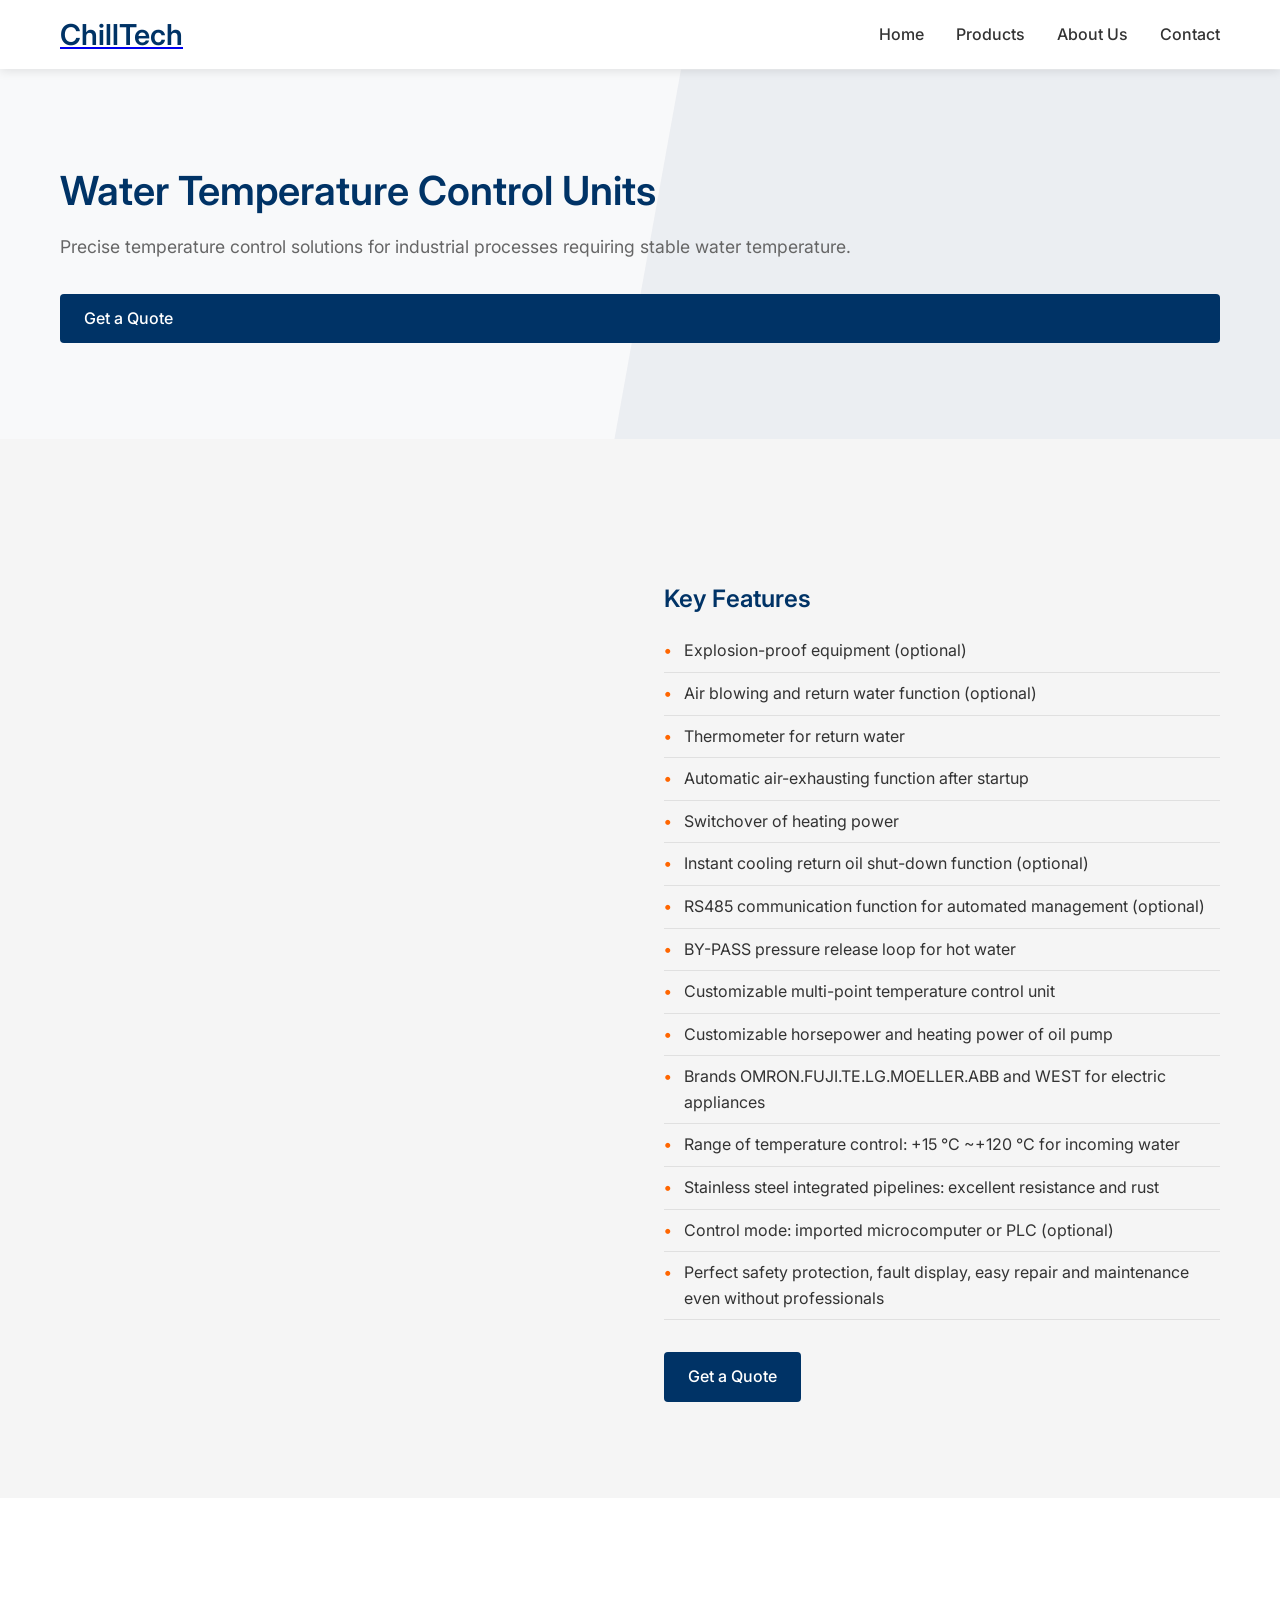
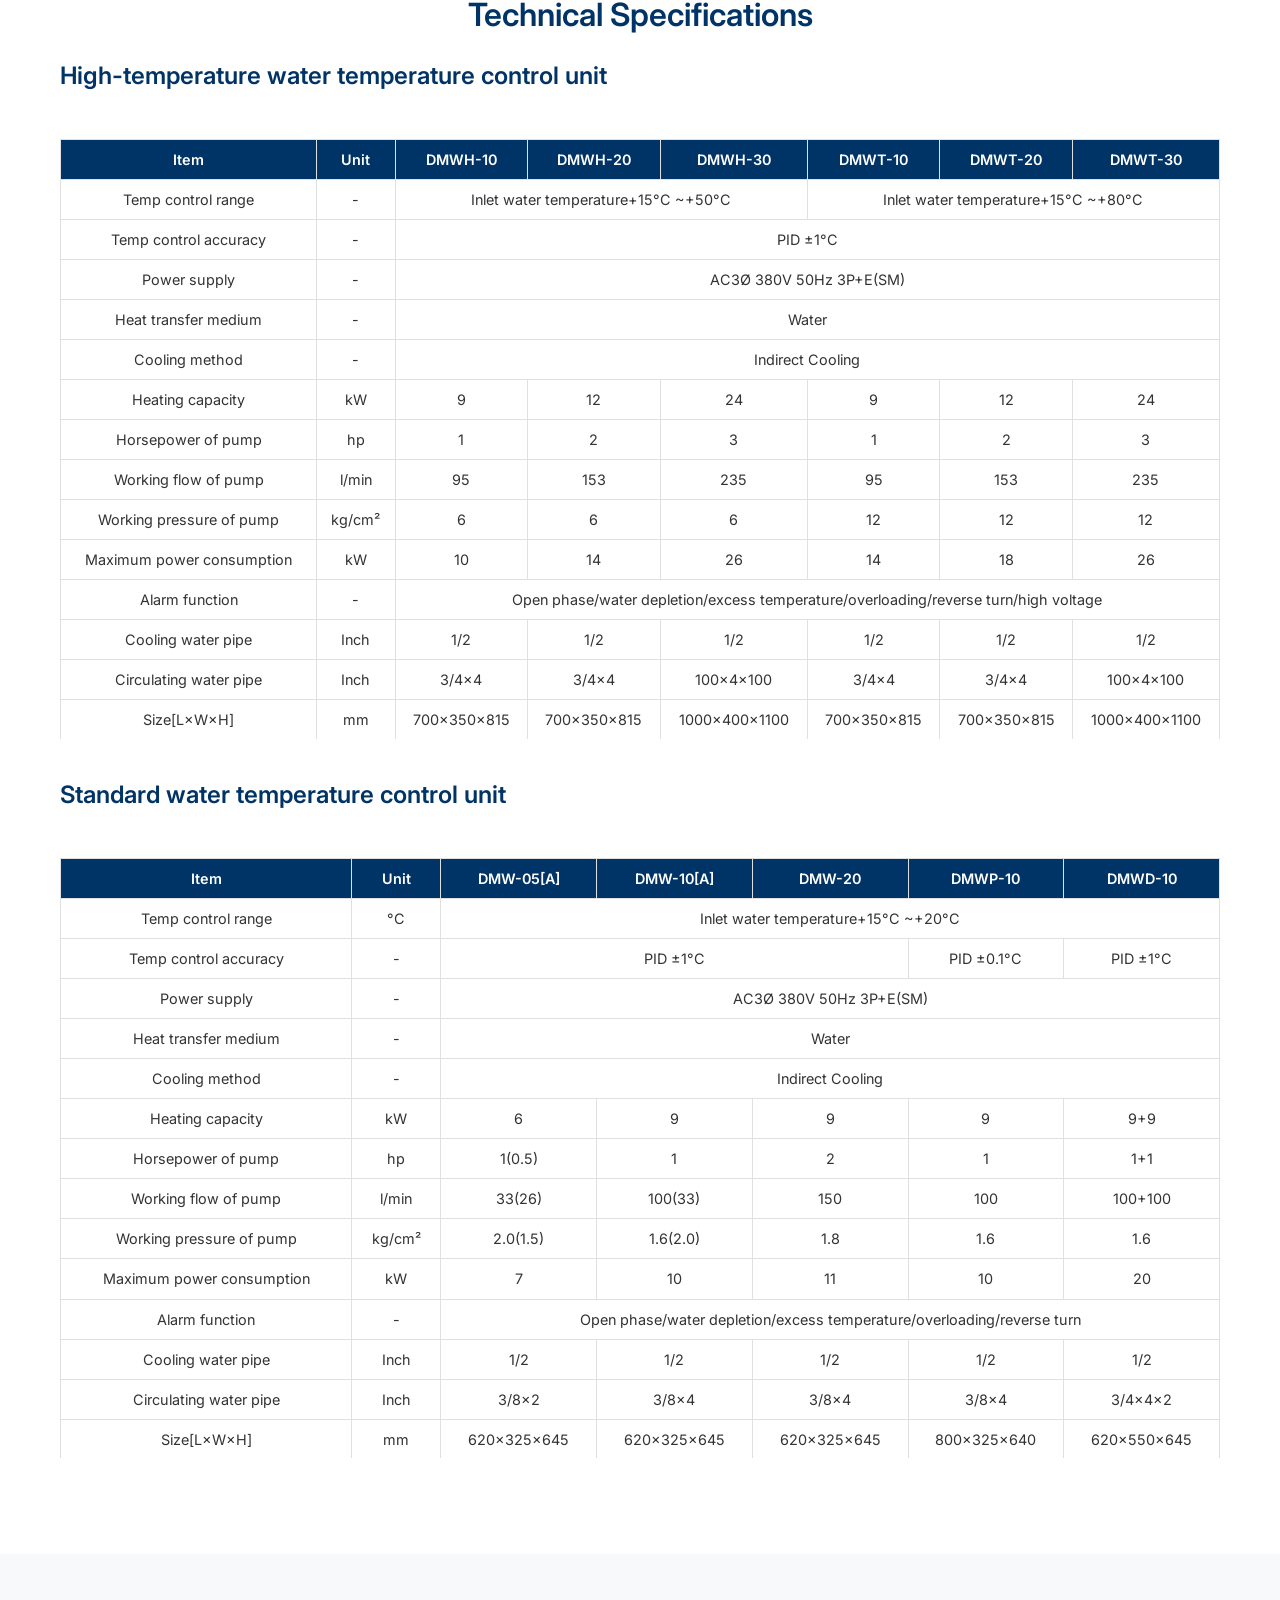
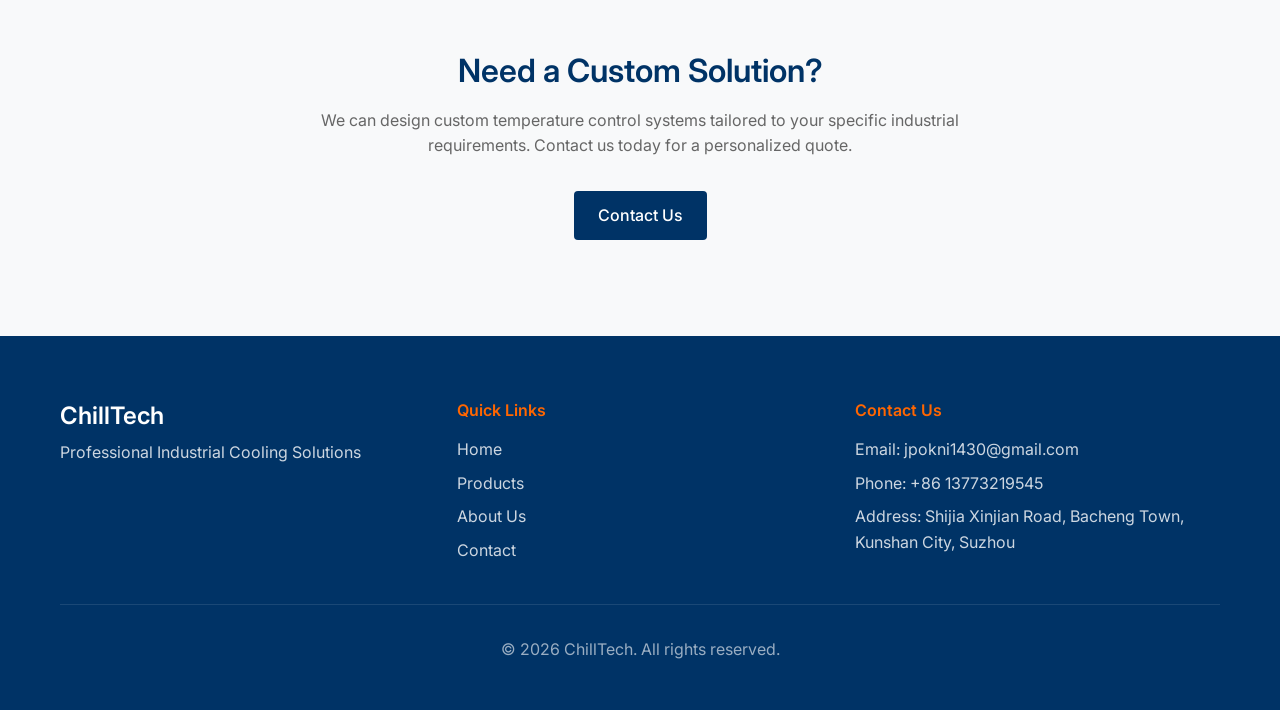
<file: product-temperature-control.html>
<!DOCTYPE html>
<html lang="en">
<head>
    <meta charset="UTF-8">
    <meta name="viewport" content="width=device-width, initial-scale=1.0">
    <title>Water Temperature Control Units | ChillTech</title>
    <meta name="description" content="Water temperature control units with precise temperature control accuracy. Ideal for industrial processes requiring stable water temperature." />
    <meta name="keywords" content="water temperature control, temperature control units, industrial temperature control, blue color units" />
    <meta name="robots" content="index, follow" />
    <meta name="author" content="ChillTech" />
    <meta property="og:title" content="Water Temperature Control Units | ChillTech" />
    <meta property="og:description" content="Water temperature control units with precise temperature control accuracy. Ideal for industrial processes requiring stable water temperature." />
    <meta property="og:image" content="https://trae-api-cn.mchost.guru/api/ide/v1/text_to_image?prompt=water%20temperature%20control%20unit%20blue%20color&image_size=landscape_16_9" />
    <meta property="og:url" content="https://chilltech.com/product-temperature-control.html" />
    <meta property="og:type" content="website" />
    <meta name="twitter:card" content="summary_large_image" />
    <meta name="twitter:title" content="Water Temperature Control Units | ChillTech" />
    <meta name="twitter:description" content="Water temperature control units with precise temperature control accuracy. Ideal for industrial processes requiring stable water temperature." />
    <meta name="twitter:image" content="https://trae-api-cn.mchost.guru/api/ide/v1/text_to_image?prompt=water%20temperature%20control%20unit%20blue%20color&image_size=landscape_16_9" />
    <link rel="canonical" href="https://chilltech.com/product-temperature-control.html" />
    <link rel="stylesheet" href="css/style.css">
    <link rel="preconnect" href="https://fonts.googleapis.com">
    <link rel="preconnect" href="https://fonts.gstatic.com" crossorigin>
    <link href="https://fonts.googleapis.com/css2?family=Inter:wght@300;400;500;600;700&display=swap" rel="stylesheet">
    <link rel="icon" href="data:image/svg+xml,<svg xmlns='http://www.w3.org/2000/svg' viewBox='0 0 100 100'><text y='0.9em' font-size='90'>❄️</text></svg>" />
</head>
<body>

    <!-- Header -->
    <header class="header">
        <div class="container">
            <div class="header-content">
                <div class="logo">
                    <a href="index.html">
                        <h1>ChillTech</h1>
                    </a>
                </div>
                <nav class="nav">
                    <ul class="nav-links">
                        <li><a href="index.html">Home</a></li>
                        <li><a href="products.html" class="active">Products</a></li>
                        <li><a href="about.html">About Us</a></li>
                        <li><a href="contact.html">Contact</a></li>
                    </ul>
                    <button class="mobile-menu-btn">
                        <span></span>
                        <span></span>
                        <span></span>
                    </button>
                </nav>
            </div>
        </div>
    </header>

    <!-- Hero Section -->
    <main id="main-content">
    <section class="hero">
        <div class="container">
            <div class="hero-content">
                <h1>Water Temperature Control Units</h1>
                <p>Precise temperature control solutions for industrial processes requiring stable water temperature.</p>
                <a href="contact.html" class="btn btn-primary">Get a Quote</a>
            </div>
        </div>
    </section>

    <!-- Product Detail -->
    <section class="product-detail">
        <div class="container">
            <div class="product-info">
                <div class="product-image">
                    <img src="images/高水温.png" alt="High Temperature Control Unit">
                    <img src="images/标水温.png" alt="Standard Temperature Control Unit">
                </div>
                <div class="product-specs">
                    <h3>Key Features</h3>
                    <ul>
                        <li>Explosion-proof equipment (optional)</li>
                        <li>Air blowing and return water function (optional)</li>
                        <li>Thermometer for return water</li>
                        <li>Automatic air-exhausting function after startup</li>
                        <li>Switchover of heating power</li>
                        <li>Instant cooling return oil shut-down function (optional)</li>
                        <li>RS485 communication function for automated management (optional)</li>
                        <li>BY-PASS pressure release loop for hot water</li>
                        <li>Customizable multi-point temperature control unit</li>
                        <li>Customizable horsepower and heating power of oil pump</li>
                        <li>Brands OMRON.FUJI.TE.LG.MOELLER.ABB and WEST for electric appliances</li>
                        <li>Range of temperature control: +15 °C ~+120 °C for incoming water</li>
                        <li>Stainless steel integrated pipelines: excellent resistance and rust</li>
                        <li>Control mode: imported microcomputer or PLC (optional)</li>
                        <li>Perfect safety protection, fault display, easy repair and maintenance even without professionals</li>
                    </ul>
                    <a href="contact.html" class="btn btn-primary">Get a Quote</a>
                </div>
            </div>
        </div>
    </section>

    <!-- Technical Specifications -->
    <section class="technical-specs">
        <div class="container">
            <h2>Technical Specifications</h2>
            
            <h3>High-temperature water temperature control unit</h3>
            <div class="specs-table">
                <table>
                    <thead>
                        <tr>
                            <th>Item</th>
                            <th>Unit</th>
                            <th>DMWH-10</th>
                            <th>DMWH-20</th>
                            <th>DMWH-30</th>
                            <th>DMWT-10</th>
                            <th>DMWT-20</th>
                            <th>DMWT-30</th>
                        </tr>
                    </thead>
                    <tbody>
                        <tr>
                            <td>Temp control range</td>
                            <td>-</td>
                            <td colspan="3">Inlet water temperature+15°C ~+50°C</td>
                            <td colspan="3">Inlet water temperature+15°C ~+80°C</td>
                        </tr>
                        <tr>
                            <td>Temp control accuracy</td>
                            <td>-</td>
                            <td colspan="6">PID ±1°C</td>
                        </tr>
                        <tr>
                            <td>Power supply</td>
                            <td>-</td>
                            <td colspan="6">AC3Ø 380V 50Hz 3P+E(SM)</td>
                        </tr>
                        <tr>
                            <td>Heat transfer medium</td>
                            <td>-</td>
                            <td colspan="6">Water</td>
                        </tr>
                        <tr>
                            <td>Cooling method</td>
                            <td>-</td>
                            <td colspan="6">Indirect Cooling</td>
                        </tr>
                        <tr>
                            <td>Heating capacity</td>
                            <td>kW</td>
                            <td>9</td>
                            <td>12</td>
                            <td>24</td>
                            <td>9</td>
                            <td>12</td>
                            <td>24</td>
                        </tr>
                        <tr>
                            <td>Horsepower of pump</td>
                            <td>hp</td>
                            <td>1</td>
                            <td>2</td>
                            <td>3</td>
                            <td>1</td>
                            <td>2</td>
                            <td>3</td>
                        </tr>
                        <tr>
                            <td>Working flow of pump</td>
                            <td>l/min</td>
                            <td>95</td>
                            <td>153</td>
                            <td>235</td>
                            <td>95</td>
                            <td>153</td>
                            <td>235</td>
                        </tr>
                        <tr>
                            <td>Working pressure of pump</td>
                            <td>kg/cm²</td>
                            <td>6</td>
                            <td>6</td>
                            <td>6</td>
                            <td>12</td>
                            <td>12</td>
                            <td>12</td>
                        </tr>
                        <tr>
                            <td>Maximum power consumption</td>
                            <td>kW</td>
                            <td>10</td>
                            <td>14</td>
                            <td>26</td>
                            <td>14</td>
                            <td>18</td>
                            <td>26</td>
                        </tr>
                        <tr>
                            <td>Alarm function</td>
                            <td>-</td>
                            <td colspan="6">Open phase/water depletion/excess temperature/overloading/reverse turn/high voltage</td>
                        </tr>
                        <tr>
                            <td>Cooling water pipe</td>
                            <td>Inch</td>
                            <td>1/2</td>
                            <td>1/2</td>
                            <td>1/2</td>
                            <td>1/2</td>
                            <td>1/2</td>
                            <td>1/2</td>
                        </tr>
                        <tr>
                            <td>Circulating water pipe</td>
                            <td>Inch</td>
                            <td>3/4×4</td>
                            <td>3/4×4</td>
                            <td>100×4×100</td>
                            <td>3/4×4</td>
                            <td>3/4×4</td>
                            <td>100×4×100</td>
                        </tr>
                        <tr>
                            <td>Size[L×W×H]</td>
                            <td>mm</td>
                            <td>700×350×815</td>
                            <td>700×350×815</td>
                            <td>1000×400×1100</td>
                            <td>700×350×815</td>
                            <td>700×350×815</td>
                            <td>1000×400×1100</td>
                        </tr>
                        <tr>
                            <td>Weight</td>
                            <td>kg</td>
                            <td>75</td>
                            <td>85</td>
                            <td>95</td>
                            <td>75</td>
                            <td>85</td>
                            <td>95</td>
                        </tr>
                    </tbody>
                </table>
                <div class="remarks">
                    <h4>Remarks:</h4>
                    <ol>
                        <li>The specifications above are subject to changes without notice.</li>
                        <li>Some special specifications may be customized.</li>
                    </ol>
                </div>
            </div>
            
            <div style="height: 40px;"></div>
            
            <h3>Standard water temperature control unit</h3>
            <div class="specs-table">
                <table>
                    <thead>
                        <tr>
                            <th>Item</th>
                            <th>Unit</th>
                            <th>DMW-05[A]</th>
                            <th>DMW-10[A]</th>
                            <th>DMW-20</th>
                            <th>DMWP-10</th>
                            <th>DMWD-10</th>
                        </tr>
                    </thead>
                    <tbody>
                        <tr>
                            <td>Temp control range</td>
                            <td>°C</td>
                            <td colspan="5">Inlet water temperature+15°C ~+20°C</td>
                        </tr>
                        <tr>
                            <td>Temp control accuracy</td>
                            <td>-</td>
                            <td colspan="3">PID ±1°C</td>
                            <td>PID ±0.1°C</td>
                            <td>PID ±1°C</td>
                        </tr>
                        <tr>
                            <td>Power supply</td>
                            <td>-</td>
                            <td colspan="5">AC3Ø 380V 50Hz 3P+E(SM)</td>
                        </tr>
                        <tr>
                            <td>Heat transfer medium</td>
                            <td>-</td>
                            <td colspan="5">Water</td>
                        </tr>
                        <tr>
                            <td>Cooling method</td>
                            <td>-</td>
                            <td colspan="5">Indirect Cooling</td>
                        </tr>
                        <tr>
                            <td>Heating capacity</td>
                            <td>kW</td>
                            <td>6</td>
                            <td>9</td>
                            <td>9</td>
                            <td>9</td>
                            <td>9+9</td>
                        </tr>
                        <tr>
                            <td>Horsepower of pump</td>
                            <td>hp</td>
                            <td>1(0.5)</td>
                            <td>1</td>
                            <td>2</td>
                            <td>1</td>
                            <td>1+1</td>
                        </tr>
                        <tr>
                            <td>Working flow of pump</td>
                            <td>l/min</td>
                            <td>33(26)</td>
                            <td>100(33)</td>
                            <td>150</td>
                            <td>100</td>
                            <td>100+100</td>
                        </tr>
                        <tr>
                            <td>Working pressure of pump</td>
                            <td>kg/cm²</td>
                            <td>2.0(1.5)</td>
                            <td>1.6(2.0)</td>
                            <td>1.8</td>
                            <td>1.6</td>
                            <td>1.6</td>
                        </tr>
                        <tr>
                            <td>Maximum power consumption</td>
                            <td>kW</td>
                            <td>7</td>
                            <td>10</td>
                            <td>11</td>
                            <td>10</td>
                            <td>20</td>
                        </tr>
                        <tr>
                            <td>Alarm function</td>
                            <td>-</td>
                            <td colspan="5">Open phase/water depletion/excess temperature/overloading/reverse turn</td>
                        </tr>
                        <tr>
                            <td>Cooling water pipe</td>
                            <td>Inch</td>
                            <td>1/2</td>
                            <td>1/2</td>
                            <td>1/2</td>
                            <td>1/2</td>
                            <td>1/2</td>
                        </tr>
                        <tr>
                            <td>Circulating water pipe</td>
                            <td>Inch</td>
                            <td>3/8×2</td>
                            <td>3/8×4</td>
                            <td>3/8×4</td>
                            <td>3/8×4</td>
                            <td>3/4×4×2</td>
                        </tr>
                        <tr>
                            <td>Size[L×W×H]</td>
                            <td>mm</td>
                            <td>620×325×645</td>
                            <td>620×325×645</td>
                            <td>620×325×645</td>
                            <td>800×325×640</td>
                            <td>620×550×645</td>
                        </tr>
                        <tr>
                            <td>Weight</td>
                            <td>kg</td>
                            <td>62</td>
                            <td>72</td>
                            <td>75</td>
                            <td>62</td>
                            <td>110</td>
                        </tr>
                    </tbody>
                </table>
                <div class="remarks">
                    <h4>Remarks:</h4>
                    <ol>
                        <li>The specifications above are subject to changes without notice.</li>
                        <li>Some special specifications may be customized.</li>
                    </ol>
                </div>
            </div>
        </div>
    </section>

    <!-- CTA Section -->
    <section class="cta">
        <div class="container">
            <div class="cta-content">
                <h2>Need a Custom Solution?</h2>
                <p>We can design custom temperature control systems tailored to your specific industrial requirements. Contact us today for a personalized quote.</p>
                <a href="contact.html" class="btn btn-primary">Contact Us</a>
            </div>
        </div>
    </section>
    </main>

    <!-- Footer -->
    <footer class="footer">
        <div class="container">
            <div class="footer-content">
                <div class="footer-logo">
                    <h3>ChillTech</h3>
                    <p>Professional Industrial Cooling Solutions</p>
                </div>
                <div class="footer-links">
                    <h4>Quick Links</h4>
                    <ul>
                        <li><a href="index.html">Home</a></li>
                        <li><a href="products.html">Products</a></li>
                        <li><a href="about.html">About Us</a></li>
                        <li><a href="contact.html">Contact</a></li>
                    </ul>
                </div>
                <div class="footer-contact">
                    <h4>Contact Us</h4>
                    <p>Email: jpokni1430@gmail.com</p>
                    <p>Phone: +86 13773219545</p>
                    <p>Address: Shijia Xinjian Road, Bacheng Town, Kunshan City, Suzhou</p>
                </div>
            </div>
            <div class="footer-bottom">
                <p>&copy; 2026 ChillTech. All rights reserved.</p>
            </div>
        </div>
    </footer>

    <script src="js/main.js"></script>
</body>
</html>
</file>
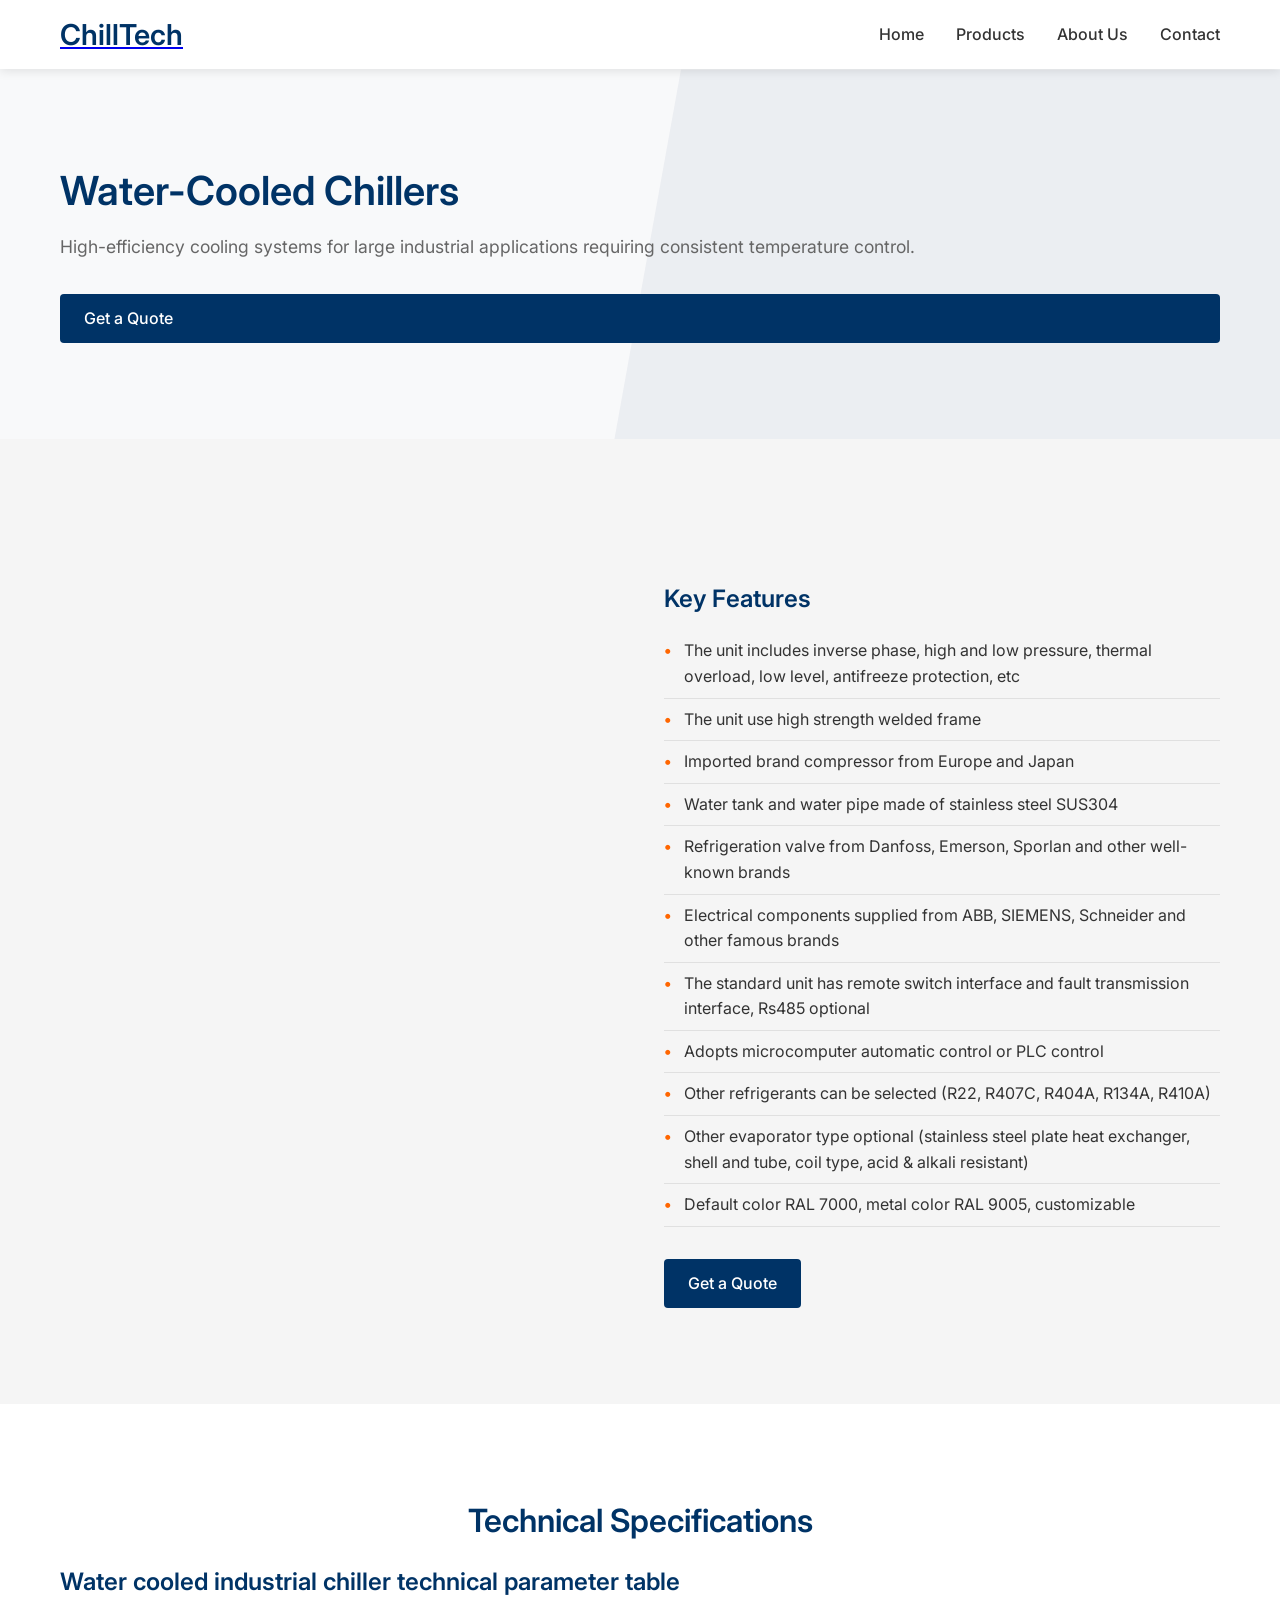
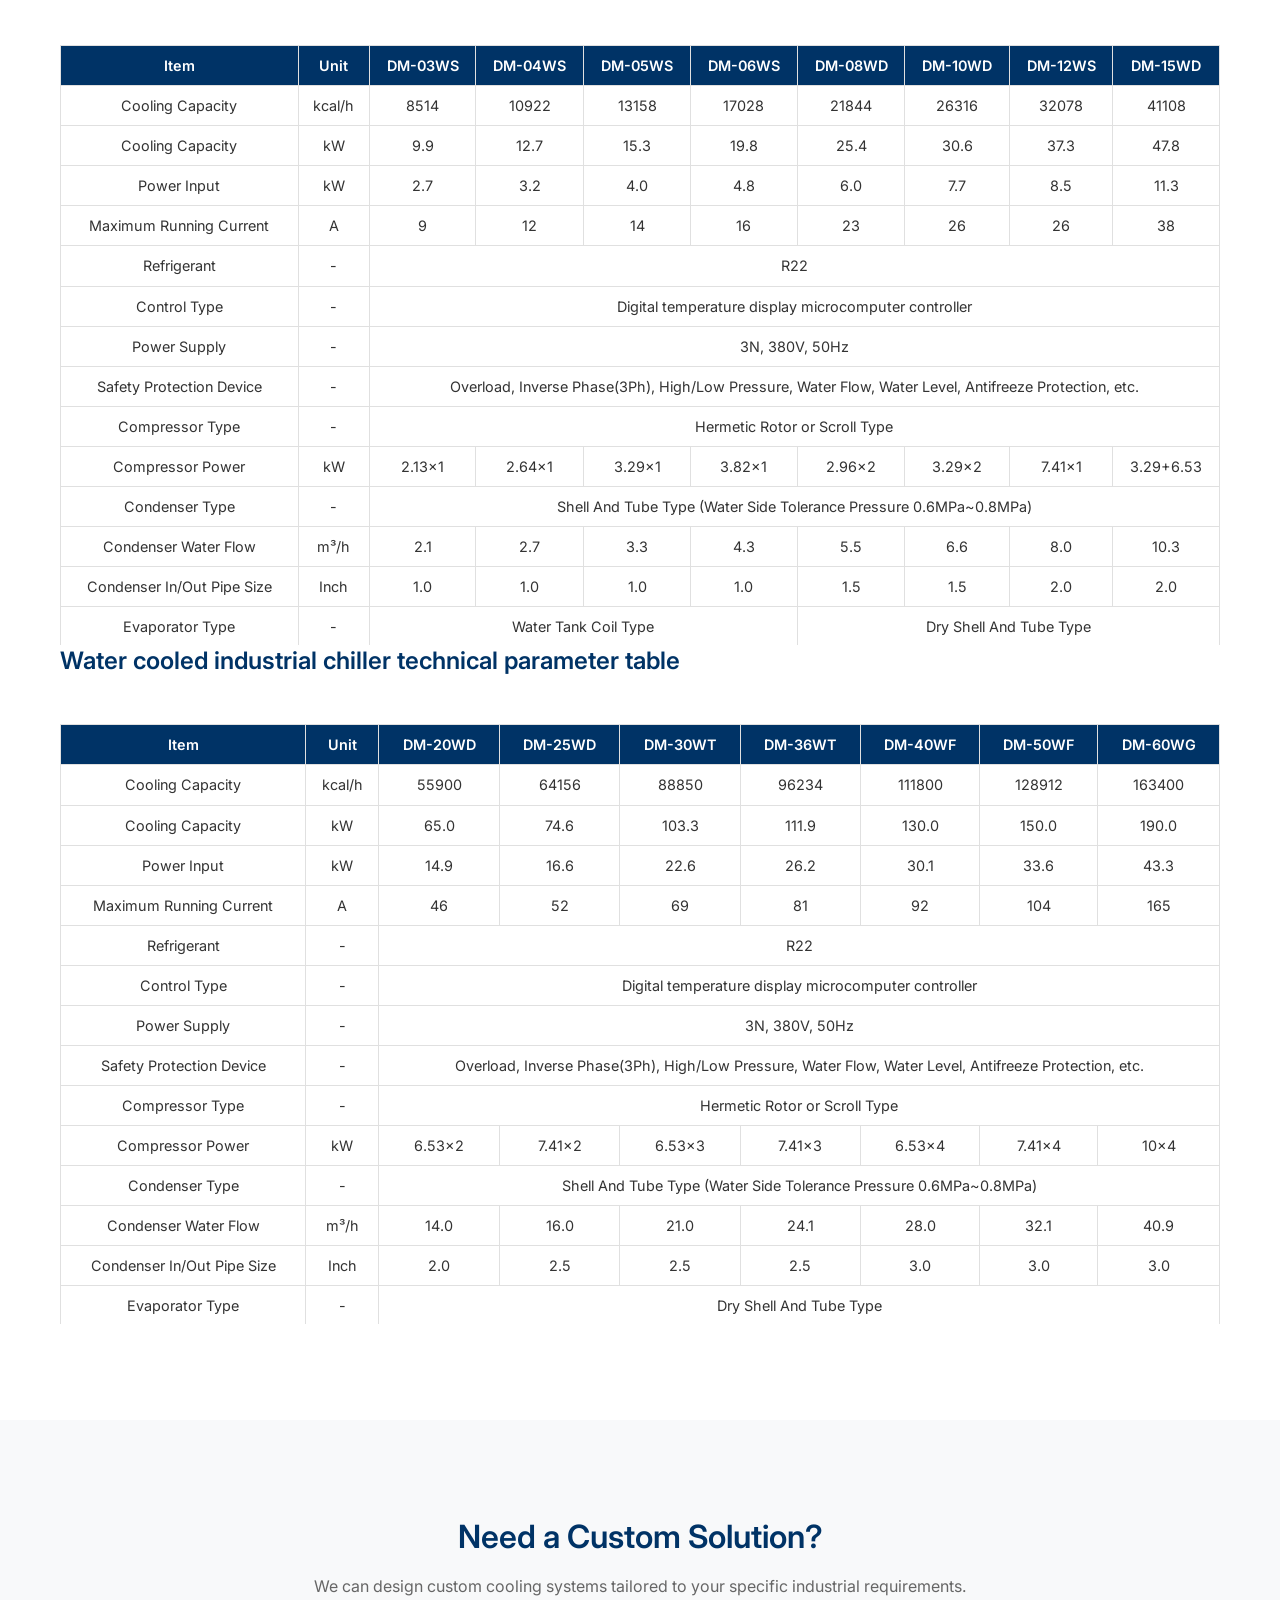
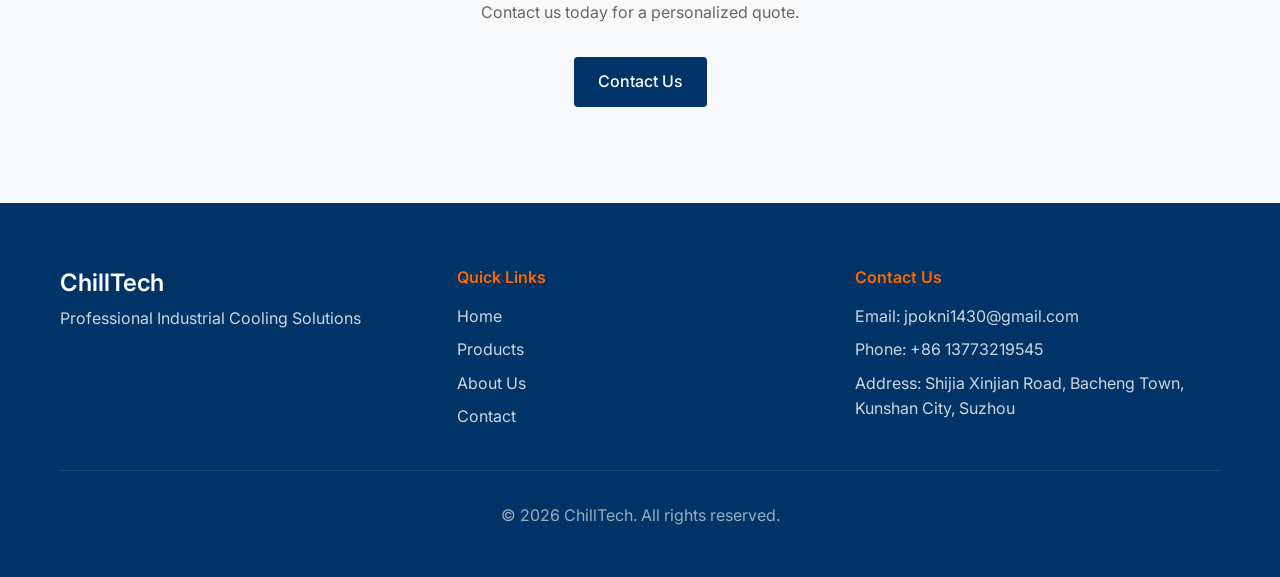
<file: product-water-cooled.html>
<!DOCTYPE html>
<html lang="en">
<head>
    <meta charset="UTF-8">
    <meta name="viewport" content="width=device-width, initial-scale=1.0">
    <title>Water-Cooled Chillers | ChillTech</title>
    <meta name="description" content="Water-cooled industrial chillers with high efficiency and stable performance. Ideal for large industrial applications requiring consistent temperature control." />
    <meta name="keywords" content="water-cooled chillers, industrial cooling, high efficiency, blue color chillers" />
    <meta name="robots" content="index, follow" />
    <meta name="author" content="ChillTech" />
    <meta property="og:title" content="Water-Cooled Chillers | ChillTech" />
    <meta property="og:description" content="Water-cooled industrial chillers with high efficiency and stable performance. Ideal for large industrial applications requiring consistent temperature control." />
    <meta property="og:image" content="https://trae-api-cn.mchost.guru/api/ide/v1/text_to_image?prompt=water%20cooled%20industrial%20chiller%20blue%20color&image_size=landscape_16_9" />
    <meta property="og:url" content="https://chilltech.com/product-water-cooled.html" />
    <meta property="og:type" content="website" />
    <meta name="twitter:card" content="summary_large_image" />
    <meta name="twitter:title" content="Water-Cooled Chillers | ChillTech" />
    <meta name="twitter:description" content="Water-cooled industrial chillers with high efficiency and stable performance. Ideal for large industrial applications requiring consistent temperature control." />
    <meta name="twitter:image" content="https://trae-api-cn.mchost.guru/api/ide/v1/text_to_image?prompt=water%20cooled%20industrial%20chiller%20blue%20color&image_size=landscape_16_9" />
    <link rel="canonical" href="https://chilltech.com/product-water-cooled.html" />
    <link rel="stylesheet" href="css/style.css">
    <link rel="preconnect" href="https://fonts.googleapis.com">
    <link rel="preconnect" href="https://fonts.gstatic.com" crossorigin>
    <link href="https://fonts.googleapis.com/css2?family=Inter:wght@300;400;500;600;700&display=swap" rel="stylesheet">
    <link rel="icon" href="data:image/svg+xml,<svg xmlns='http://www.w3.org/2000/svg' viewBox='0 0 100 100'><text y='0.9em' font-size='90'>❄️</text></svg>" />
</head>
<body>

    <!-- Header -->
    <header class="header">
        <div class="container">
            <div class="header-content">
                <div class="logo">
                    <a href="index.html">
                        <h1>ChillTech</h1>
                    </a>
                </div>
                <nav class="nav">
                    <ul class="nav-links">
                        <li><a href="index.html">Home</a></li>
                        <li><a href="products.html" class="active">Products</a></li>
                        <li><a href="about.html">About Us</a></li>
                        <li><a href="contact.html">Contact</a></li>
                    </ul>
                    <button class="mobile-menu-btn">
                        <span></span>
                        <span></span>
                        <span></span>
                    </button>
                </nav>
            </div>
        </div>
    </header>

    <!-- Hero Section -->
    <main id="main-content">
    <section class="hero">
        <div class="container">
            <div class="hero-content">
                <h1>Water-Cooled Chillers</h1>
                <p>High-efficiency cooling systems for large industrial applications requiring consistent temperature control.</p>
                <a href="contact.html" class="btn btn-primary">Get a Quote</a>
            </div>
        </div>
    </section>

    <!-- Product Detail -->
    <section class="product-detail">
        <div class="container">
            <div class="product-info">
                <div class="product-image">
                    <img src="images/水冷1.png" alt="Water-Cooled Chiller 1">
                    <img src="images/水冷2.png" alt="Water-Cooled Chiller 2">
                </div>
                <div class="product-specs">
                    <h3>Key Features</h3>
                    <ul>
                        <li>The unit includes inverse phase, high and low pressure, thermal overload, low level, antifreeze protection, etc</li>
                        <li>The unit use high strength welded frame</li>
                        <li>Imported brand compressor from Europe and Japan</li>
                        <li>Water tank and water pipe made of stainless steel SUS304</li>
                        <li>Refrigeration valve from Danfoss, Emerson, Sporlan and other well-known brands</li>
                        <li>Electrical components supplied from ABB, SIEMENS, Schneider and other famous brands</li>
                        <li>The standard unit has remote switch interface and fault transmission interface, Rs485 optional</li>
                        <li>Adopts microcomputer automatic control or PLC control</li>
                        <li>Other refrigerants can be selected (R22, R407C, R404A, R134A, R410A)</li>
                        <li>Other evaporator type optional (stainless steel plate heat exchanger, shell and tube, coil type, acid & alkali resistant)</li>
                        <li>Default color RAL 7000, metal color RAL 9005, customizable</li>
                    </ul>
                    <a href="contact.html" class="btn btn-primary">Get a Quote</a>
                </div>
            </div>
        </div>
    </section>

    <!-- Technical Specifications -->
    <section class="technical-specs">
        <div class="container">
            <h2>Technical Specifications</h2>
            
            <h3>Water cooled industrial chiller technical parameter table</h3>
            <div class="specs-table">
                <table>
                    <thead>
                        <tr>
                            <th>Item</th>
                            <th>Unit</th>
                            <th>DM-03WS</th>
                            <th>DM-04WS</th>
                            <th>DM-05WS</th>
                            <th>DM-06WS</th>
                            <th>DM-08WD</th>
                            <th>DM-10WD</th>
                            <th>DM-12WS</th>
                            <th>DM-15WD</th>
                        </tr>
                    </thead>
                    <tbody>
                        <tr>
                            <td>Cooling Capacity</td>
                            <td>kcal/h</td>
                            <td>8514</td>
                            <td>10922</td>
                            <td>13158</td>
                            <td>17028</td>
                            <td>21844</td>
                            <td>26316</td>
                            <td>32078</td>
                            <td>41108</td>
                        </tr>
                        <tr>
                            <td>Cooling Capacity</td>
                            <td>kW</td>
                            <td>9.9</td>
                            <td>12.7</td>
                            <td>15.3</td>
                            <td>19.8</td>
                            <td>25.4</td>
                            <td>30.6</td>
                            <td>37.3</td>
                            <td>47.8</td>
                        </tr>
                        <tr>
                            <td>Power Input</td>
                            <td>kW</td>
                            <td>2.7</td>
                            <td>3.2</td>
                            <td>4.0</td>
                            <td>4.8</td>
                            <td>6.0</td>
                            <td>7.7</td>
                            <td>8.5</td>
                            <td>11.3</td>
                        </tr>
                        <tr>
                            <td>Maximum Running Current</td>
                            <td>A</td>
                            <td>9</td>
                            <td>12</td>
                            <td>14</td>
                            <td>16</td>
                            <td>23</td>
                            <td>26</td>
                            <td>26</td>
                            <td>38</td>
                        </tr>
                        <tr>
                            <td>Refrigerant</td>
                            <td>-</td>
                            <td colspan="8">R22</td>
                        </tr>
                        <tr>
                            <td>Control Type</td>
                            <td>-</td>
                            <td colspan="8">Digital temperature display microcomputer controller</td>
                        </tr>
                        <tr>
                            <td>Power Supply</td>
                            <td>-</td>
                            <td colspan="8">3N, 380V, 50Hz</td>
                        </tr>
                        <tr>
                            <td>Safety Protection Device</td>
                            <td>-</td>
                            <td colspan="8">Overload, Inverse Phase(3Ph), High/Low Pressure, Water Flow, Water Level, Antifreeze Protection, etc.</td>
                        </tr>
                        <tr>
                            <td>Compressor Type</td>
                            <td>-</td>
                            <td colspan="8">Hermetic Rotor or Scroll Type</td>
                        </tr>
                        <tr>
                            <td>Compressor Power</td>
                            <td>kW</td>
                            <td>2.13×1</td>
                            <td>2.64×1</td>
                            <td>3.29×1</td>
                            <td>3.82×1</td>
                            <td>2.96×2</td>
                            <td>3.29×2</td>
                            <td>7.41×1</td>
                            <td>3.29+6.53</td>
                        </tr>
                        <tr>
                            <td>Condenser Type</td>
                            <td>-</td>
                            <td colspan="8">Shell And Tube Type (Water Side Tolerance Pressure 0.6MPa~0.8MPa)</td>
                        </tr>
                        <tr>
                            <td>Condenser Water Flow</td>
                            <td>m³/h</td>
                            <td>2.1</td>
                            <td>2.7</td>
                            <td>3.3</td>
                            <td>4.3</td>
                            <td>5.5</td>
                            <td>6.6</td>
                            <td>8.0</td>
                            <td>10.3</td>
                        </tr>
                        <tr>
                            <td>Condenser In/Out Pipe Size</td>
                            <td>Inch</td>
                            <td>1.0</td>
                            <td>1.0</td>
                            <td>1.0</td>
                            <td>1.0</td>
                            <td>1.5</td>
                            <td>1.5</td>
                            <td>2.0</td>
                            <td>2.0</td>
                        </tr>
                        <tr>
                            <td>Evaporator Type</td>
                            <td>-</td>
                            <td colspan="4">Water Tank Coil Type</td>
                            <td colspan="4">Dry Shell And Tube Type</td>
                        </tr>
                        <tr>
                            <td>Evaporator In/Out Pipe Size</td>
                            <td>Inch</td>
                            <td>1.0</td>
                            <td>1.0</td>
                            <td>1.0</td>
                            <td>1.0</td>
                            <td>1.5</td>
                            <td>2.0</td>
                            <td>2.0</td>
                            <td>2.0</td>
                        </tr>
                        <tr>
                            <td>Tank Volume</td>
                            <td>L</td>
                            <td>70</td>
                            <td>70</td>
                            <td>70</td>
                            <td>70</td>
                            <td>120</td>
                            <td>120</td>
                            <td>120</td>
                            <td>120</td>
                        </tr>
                        <tr>
                            <td>Pump Flow</td>
                            <td>m³/h</td>
                            <td>1.7</td>
                            <td>2.2</td>
                            <td>2.6</td>
                            <td>3.4</td>
                            <td>4.4</td>
                            <td>5.3</td>
                            <td>6.4</td>
                            <td>8.2</td>
                        </tr>
                        <tr>
                            <td>Pump Pressure</td>
                            <td>bar</td>
                            <td>1.8</td>
                            <td>1.7</td>
                            <td>2.2</td>
                            <td>1.7</td>
                            <td>1.7</td>
                            <td>1.9</td>
                            <td>1.9</td>
                            <td>1.9</td>
                        </tr>
                        <tr>
                            <td>Pump Power</td>
                            <td>kW</td>
                            <td>0.38</td>
                            <td>0.38</td>
                            <td>0.75</td>
                            <td>0.75</td>
                            <td>0.75</td>
                            <td>1.5</td>
                            <td>1.5</td>
                            <td>1.5</td>
                        </tr>
                        <tr>
                            <td>Dimensions (A) Length</td>
                            <td>mm</td>
                            <td>900</td>
                            <td>900</td>
                            <td>900</td>
                            <td>900</td>
                            <td>1200</td>
                            <td>1200</td>
                            <td>1200</td>
                            <td>1700</td>
                        </tr>
                        <tr>
                            <td>Dimensions (B) Width</td>
                            <td>mm</td>
                            <td>500</td>
                            <td>500</td>
                            <td>500</td>
                            <td>500</td>
                            <td>700</td>
                            <td>700</td>
                            <td>700</td>
                            <td>850</td>
                        </tr>
                        <tr>
                            <td>Dimensions (C) Height</td>
                            <td>mm</td>
                            <td>1000</td>
                            <td>1000</td>
                            <td>1000</td>
                            <td>1000</td>
                            <td>1300</td>
                            <td>1300</td>
                            <td>1300</td>
                            <td>1650</td>
                        </tr>
                        <tr>
                            <td>Net Weight</td>
                            <td>kg</td>
                            <td>130</td>
                            <td>140</td>
                            <td>150</td>
                            <td>200</td>
                            <td>220</td>
                            <td>300</td>
                            <td>320</td>
                            <td>400</td>
                        </tr>
                        <tr>
                            <td>Refrigerant Charge</td>
                            <td>kg</td>
                            <td>1.7</td>
                            <td>2.2</td>
                            <td>2.8</td>
                            <td>4.5</td>
                            <td>4.4</td>
                            <td>5.6</td>
                            <td>6.8</td>
                            <td>8.4</td>
                        </tr>
                    </tbody>
                </table>
                <div class="remarks">
                    <h4>Remarks:</h4>
                    <ol>
                        <li>The above parameters based on chilled water inlet/outlet temperature of 15°C/10°C, cooling water inlet/outlet temperature of 30°C/35°C.</li>
                        <li>We reserve the rights to change the parameters without notice.</li>
                    </ol>
                </div>
            </div>
            
            <h3>Water cooled industrial chiller technical parameter table</h3>
            <div class="specs-table">
                <table>
                    <thead>
                        <tr>
                            <th>Item</th>
                            <th>Unit</th>
                            <th>DM-20WD</th>
                            <th>DM-25WD</th>
                            <th>DM-30WT</th>
                            <th>DM-36WT</th>
                            <th>DM-40WF</th>
                            <th>DM-50WF</th>
                            <th>DM-60WG</th>
                        </tr>
                    </thead>
                    <tbody>
                        <tr>
                            <td>Cooling Capacity</td>
                            <td>kcal/h</td>
                            <td>55900</td>
                            <td>64156</td>
                            <td>88850</td>
                            <td>96234</td>
                            <td>111800</td>
                            <td>128912</td>
                            <td>163400</td>
                        </tr>
                        <tr>
                            <td>Cooling Capacity</td>
                            <td>kW</td>
                            <td>65.0</td>
                            <td>74.6</td>
                            <td>103.3</td>
                            <td>111.9</td>
                            <td>130.0</td>
                            <td>150.0</td>
                            <td>190.0</td>
                        </tr>
                        <tr>
                            <td>Power Input</td>
                            <td>kW</td>
                            <td>14.9</td>
                            <td>16.6</td>
                            <td>22.6</td>
                            <td>26.2</td>
                            <td>30.1</td>
                            <td>33.6</td>
                            <td>43.3</td>
                        </tr>
                        <tr>
                            <td>Maximum Running Current</td>
                            <td>A</td>
                            <td>46</td>
                            <td>52</td>
                            <td>69</td>
                            <td>81</td>
                            <td>92</td>
                            <td>104</td>
                            <td>165</td>
                        </tr>
                        <tr>
                            <td>Refrigerant</td>
                            <td>-</td>
                            <td colspan="7">R22</td>
                        </tr>
                        <tr>
                            <td>Control Type</td>
                            <td>-</td>
                            <td colspan="7">Digital temperature display microcomputer controller</td>
                        </tr>
                        <tr>
                            <td>Power Supply</td>
                            <td>-</td>
                            <td colspan="7">3N, 380V, 50Hz</td>
                        </tr>
                        <tr>
                            <td>Safety Protection Device</td>
                            <td>-</td>
                            <td colspan="7">Overload, Inverse Phase(3Ph), High/Low Pressure, Water Flow, Water Level, Antifreeze Protection, etc.</td>
                        </tr>
                        <tr>
                            <td>Compressor Type</td>
                            <td>-</td>
                            <td colspan="7">Hermetic Rotor or Scroll Type</td>
                        </tr>
                        <tr>
                            <td>Compressor Power</td>
                            <td>kW</td>
                            <td>6.53×2</td>
                            <td>7.41×2</td>
                            <td>6.53×3</td>
                            <td>7.41×3</td>
                            <td>6.53×4</td>
                            <td>7.41×4</td>
                            <td>10×4</td>
                        </tr>
                        <tr>
                            <td>Condenser Type</td>
                            <td>-</td>
                            <td colspan="7">Shell And Tube Type (Water Side Tolerance Pressure 0.6MPa~0.8MPa)</td>
                        </tr>
                        <tr>
                            <td>Condenser Water Flow</td>
                            <td>m³/h</td>
                            <td>14.0</td>
                            <td>16.0</td>
                            <td>21.0</td>
                            <td>24.1</td>
                            <td>28.0</td>
                            <td>32.1</td>
                            <td>40.9</td>
                        </tr>
                        <tr>
                            <td>Condenser In/Out Pipe Size</td>
                            <td>Inch</td>
                            <td>2.0</td>
                            <td>2.5</td>
                            <td>2.5</td>
                            <td>2.5</td>
                            <td>3.0</td>
                            <td>3.0</td>
                            <td>3.0</td>
                        </tr>
                        <tr>
                            <td>Evaporator Type</td>
                            <td>-</td>
                            <td colspan="7">Dry Shell And Tube Type</td>
                        </tr>
                        <tr>
                            <td>Evaporator In/Out Pipe Size</td>
                            <td>Inch</td>
                            <td>2.5</td>
                            <td>2.5</td>
                            <td>2.5</td>
                            <td>2.5</td>
                            <td>3.0</td>
                            <td>3.0</td>
                            <td>3.0</td>
                        </tr>
                        <tr>
                            <td>Tank Volume</td>
                            <td>L</td>
                            <td>200</td>
                            <td>200</td>
                            <td>200</td>
                            <td>200</td>
                            <td>400</td>
                            <td>400</td>
                            <td>400</td>
                        </tr>
                        <tr>
                            <td>Pump Flow</td>
                            <td>m³/h</td>
                            <td>11.2</td>
                            <td>12.8</td>
                            <td>16.8</td>
                            <td>19.2</td>
                            <td>22.4</td>
                            <td>25.7</td>
                            <td>31.0</td>
                        </tr>
                        <tr>
                            <td>Pump Pressure</td>
                            <td>bar</td>
                            <td>2.1</td>
                            <td>2.1</td>
                            <td>2.1</td>
                            <td>2.0</td>
                            <td>2.1</td>
                            <td>2.1</td>
                            <td>2.0</td>
                        </tr>
                        <tr>
                            <td>Pump Power</td>
                            <td>kW</td>
                            <td>2.2</td>
                            <td>2.2</td>
                            <td>2.2</td>
                            <td>2.2</td>
                            <td>4.0</td>
                            <td>4.0</td>
                            <td>4.0</td>
                        </tr>
                        <tr>
                            <td>Dimensions (A) Length</td>
                            <td>mm</td>
                            <td>1700</td>
                            <td>1700</td>
                            <td>2200</td>
                            <td>2200</td>
                            <td>2400</td>
                            <td>2400</td>
                            <td>2400</td>
                        </tr>
                        <tr>
                            <td>Dimensions (B) Width</td>
                            <td>mm</td>
                            <td>850</td>
                            <td>850</td>
                            <td>1100</td>
                            <td>1100</td>
                            <td>1100</td>
                            <td>1100</td>
                            <td>1300</td>
                        </tr>
                        <tr>
                            <td>Dimensions (C) Height</td>
                            <td>mm</td>
                            <td>1650</td>
                            <td>1650</td>
                            <td>2000</td>
                            <td>2000</td>
                            <td>2000</td>
                            <td>2010</td>
                            <td>2100</td>
                        </tr>
                        <tr>
                            <td>Net Weight</td>
                            <td>kg</td>
                            <td>440</td>
                            <td>620</td>
                            <td>690</td>
                            <td>760</td>
                            <td>980</td>
                            <td>1000</td>
                            <td>1100</td>
                        </tr>
                        <tr>
                            <td>Refrigerant Charge</td>
                            <td>kg</td>
                            <td>11.2</td>
                            <td>13.6</td>
                            <td>16.8</td>
                            <td>20.4</td>
                            <td>22.4</td>
                            <td>27.2</td>
                            <td>34.0</td>
                        </tr>
                    </tbody>
                </table>
                <div class="remarks">
                    <h4>Remarks:</h4>
                    <ol>
                        <li>The above parameters based on chilled water inlet/outlet temperature of 15°C/10°C, cooling water inlet/outlet temperature of 30°C/35°C.</li>
                        <li>We reserve the rights to change the parameters without notice.</li>
                    </ol>
                </div>
            </div>
        </div>
    </section>

    <!-- CTA Section -->
    <section class="cta">
        <div class="container">
            <div class="cta-content">
                <h2>Need a Custom Solution?</h2>
                <p>We can design custom cooling systems tailored to your specific industrial requirements. Contact us today for a personalized quote.</p>
                <a href="contact.html" class="btn btn-primary">Contact Us</a>
            </div>
        </div>
    </section>
    </main>

    <!-- Footer -->
    <footer class="footer">
        <div class="container">
            <div class="footer-content">
                <div class="footer-logo">
                    <h3>ChillTech</h3>
                    <p>Professional Industrial Cooling Solutions</p>
                </div>
                <div class="footer-links">
                    <h4>Quick Links</h4>
                    <ul>
                        <li><a href="index.html">Home</a></li>
                        <li><a href="products.html">Products</a></li>
                        <li><a href="about.html">About Us</a></li>
                        <li><a href="contact.html">Contact</a></li>
                    </ul>
                </div>
                <div class="footer-contact">
                    <h4>Contact Us</h4>
                    <p>Email: jpokni1430@gmail.com</p>
                    <p>Phone: +86 13773219545</p>
                    <p>Address: Shijia Xinjian Road, Bacheng Town, Kunshan City, Suzhou</p>
                </div>
            </div>
            <div class="footer-bottom">
                <p>&copy; 2026 ChillTech. All rights reserved.</p>
            </div>
        </div>
    </footer>

    <script src="js/main.js"></script>
</body>
</html>
</file>
<file: css/style.css>
/* Global Styles */
* {margin:0;padding:0;box-sizing:border-box;}
body {font-family:'Inter',sans-serif;line-height:1.6;color:#333;background-color:#f5f5f5;}
.container {max-width:1200px;margin:0 auto;padding:0 20px;}

/* Accessibility Improvements */
.sr-only {position:absolute;width:1px;height:1px;padding:0;margin:-1px;overflow:hidden;clip:rect(0,0,0,0);white-space:nowrap;border:0;}

/* Focus styles for keyboard navigation */
button:focus,
a:focus,
input:focus,
textarea:focus {
    outline:2px solid #003366;
    outline-offset:2px;
}



/* Typography */
h1, h2, h3, h4, h5, h6 {
    font-weight: 600;
    line-height: 1.3;
    color: #003366;
}

h1 {
    font-size: 2.5rem;
    margin-bottom: 1rem;
}

h2 {
    font-size: 2rem;
    margin-bottom: 1.5rem;
    text-align: center;
}

h3 {
    font-size: 1.5rem;
    margin-bottom: 1rem;
}

p {
    margin-bottom: 1rem;
}

/* Image Optimization */
img {
    max-width: 100%;
    height: auto;
    display: block;
    image-rendering: optimizeQuality;
    backface-visibility: hidden;
}

/* Font Loading Optimization */
body {
    font-display: swap;
}

/* Performance Optimizations */
* {
    transition: all 0.3s ease;
}

/* Smooth scrolling for better user experience */
html {
    scroll-behavior: smooth;
}

/* Reduced motion for accessibility */
@media (prefers-reduced-motion: reduce) {
    * {
        animation-duration: 0.01ms !important;
        animation-iteration-count: 1 !important;
        transition-duration: 0.01ms !important;
        scroll-behavior: auto !important;
    }
}

/* Header */
.header {
    background-color: #fff;
    box-shadow: 0 2px 10px rgba(0, 0, 0, 0.1);
    position: sticky;
    top: 0;
    z-index: 1000;
}

.header-content {
    display: flex;
    justify-content: space-between;
    align-items: center;
    padding: 1rem 0;
}

.logo h1 {
    font-size: 1.8rem;
    color: #003366;
    margin: 0;
}

.nav-links {
    display: flex;
    list-style: none;
}

.nav-links li {
    margin-left: 2rem;
}

.nav-links a {
    text-decoration: none;
    color: #333;
    font-weight: 500;
    transition: color 0.3s ease;
}

.nav-links a:hover {
    color: #FF6600;
}

.mobile-menu-btn {
    display: none;
    flex-direction: column;
    justify-content: space-between;
    width: 30px;
    height: 20px;
    background: none;
    border: none;
    cursor: pointer;
}

.mobile-menu-btn span {
    display: block;
    width: 100%;
    height: 2px;
    background-color: #333;
    transition: all 0.3s ease;
}

/* Hero Section */
.hero {
    background-color: #f8f9fa;
    padding: 6rem 0;
    position: relative;
    overflow: hidden;
}

.hero::before {
    content: '';
    position: absolute;
    top: 0;
    right: 0;
    width: 52%;
    height: 100%;
    background-color: #003366;
    clip-path: polygon(10% 0, 100% 0, 100% 100%, 0% 100%);
    opacity: 0.05;
    z-index: 0;
}

.hero .container {
    display: flex;
    align-items: center;
    gap: 3rem;
}

.hero-content {
    display: flex;
    flex-direction: column;
    justify-content: center;
    position: relative;
    z-index: 1;
    flex: 1;
    min-width: 0;
}

.hero p {
    font-size: 1.1rem;
    margin-bottom: 2rem;
    color: #666;
}

.hero-buttons {
    display: flex;
    gap: 1rem;
}

.hero-image {
    position: relative;
    flex: 1;
    max-width: 45%;
    margin-left: auto;
    z-index: 1;
}

.image-slider {
    position: relative;
    width: 100%;
    height: 400px;
    overflow: hidden;
    border-radius: 8px;
    box-shadow: 0 10px 30px rgba(0, 0, 0, 0.1);
}

.image-slider img {
    position: absolute;
    top: 0;
    left: 0;
    width: 100%;
    height: 100%;
    object-fit: cover;
    transition: opacity 0.5s ease;
}

.image-slider img.active {
    display: block;
    opacity: 1;
}

.image-slider img:not(.active) {
    display: none;
    opacity: 0;
}

.slider-dots {
    position: absolute;
    bottom: 20px;
    left: 50%;
    transform: translateX(-50%);
    display: flex;
    gap: 10px;
    z-index: 10;
}

.slider-dots .dot {
    width: 12px;
    height: 12px;
    border-radius: 50%;
    background-color: rgba(255, 255, 255, 0.5);
    border: none;
    cursor: pointer;
    transition: all 0.3s ease;
}

.slider-dots .dot.active {
    background-color: rgba(255, 255, 255, 0.9);
    transform: scale(1.2);
}

.slider-dots .dot:hover {
    background-color: rgba(255, 255, 255, 0.7);
}

/* Buttons */
.btn {
    display: inline-block;
    padding: 12px 24px;
    border-radius: 4px;
    font-weight: 500;
    text-decoration: none;
    transition: all 0.3s ease;
    cursor: pointer;
    border: none;
    font-size: 1rem;
}

.btn-primary {
    background-color: #003366;
    color: #fff;
}

.btn-primary:hover {
    background-color: #002244;
    transform: translateY(-2px);
    box-shadow: 0 4px 12px rgba(0, 51, 102, 0.3);
}

.btn-secondary {
    background-color: transparent;
    color: #003366;
    border: 2px solid #003366;
}

.btn-secondary:hover {
    background-color: #003366;
    color: #fff;
    transform: translateY(-2px);
}

.btn-link {
    color: #FF6600;
    text-decoration: none;
    font-weight: 500;
    display: inline-flex;
    align-items: center;
}

.btn-link::after {
    content: '→';
    margin-left: 5px;
    transition: margin-left 0.3s ease;
}

.btn-link:hover::after {
    margin-left: 10px;
}

/* Features Section */
.features {
    padding: 6rem 0;
    background-color: #fff;
}

.features-grid {
    display: grid;
    grid-template-columns: repeat(auto-fit, minmax(250px, 1fr));
    gap: 2rem;
    margin-top: 3rem;
}

.feature-item {
    text-align: center;
    padding: 2rem;
    background-color: #f8f9fa;
    border-radius: 8px;
    transition: transform 0.3s ease, box-shadow 0.3s ease;
}

.feature-item:hover {
    transform: translateY(-5px);
    box-shadow: 0 10px 30px rgba(0, 0, 0, 0.1);
}

.feature-icon {
    margin-bottom: 1.5rem;
    display: flex;
    justify-content: center;
}

/* Products Preview */
.products-preview {
    padding: 6rem 0;
    background-color: #f5f5f5;
}

.products-preview p {
    text-align: center;
    max-width: 700px;
    margin: 0 auto 3rem;
    color: #666;
}

.products-grid {
    display: grid;
    grid-template-columns: repeat(auto-fit, minmax(300px, 1fr));
    gap: 2rem;
    margin-bottom: 3rem;
}

.product-item {
    background-color: #fff;
    border-radius: 8px;
    overflow: hidden;
    box-shadow: 0 5px 15px rgba(0, 0, 0, 0.05);
    transition: transform 0.3s ease, box-shadow 0.3s ease;
}

.product-item:hover {
    transform: translateY(-5px);
    box-shadow: 0 15px 30px rgba(0, 0, 0, 0.1);
}

.product-item img {
    width: 100%;
    height: 200px;
    object-fit: cover;
}

.product-item h3 {
    padding: 1.5rem 1.5rem 0.5rem;
}

.product-item p {
    padding: 0 1.5rem 1rem;
    text-align: left;
    margin: 0;
    color: #666;
}

.product-item .btn-link {
    padding: 0 1.5rem 1.5rem;
    display: inline-block;
}

.text-center {
    text-align: center;
}

/* Testimonials */
.testimonials {
    padding: 6rem 0;
    background-color: #003366;
    color: #fff;
}

.testimonials h2 {
    color: #fff;
}

.testimonials-grid {
    display: grid;
    grid-template-columns: repeat(auto-fit, minmax(300px, 1fr));
    gap: 2rem;
    margin-top: 3rem;
}

.testimonial-item {
    background-color: rgba(255, 255, 255, 0.1);
    padding: 2rem;
    border-radius: 8px;
    backdrop-filter: blur(10px);
}

.testimonial-item p {
    font-style: italic;
    margin-bottom: 1.5rem;
}

.testimonial-author h4 {
    color: #FF6600;
    margin-bottom: 0.25rem;
}

.testimonial-author p {
    font-size: 0.9rem;
    color: rgba(255, 255, 255, 0.8);
    margin: 0;
}

/* CTA Section */
.cta {
    padding: 6rem 0;
    background-color: #f8f9fa;
    text-align: center;
}

.cta-content {
    max-width: 700px;
    margin: 0 auto;
}

.cta h2 {
    margin-bottom: 1rem;
}

.cta p {
    margin-bottom: 2rem;
    color: #666;
}

/* Footer */
.footer {
    background-color: #003366;
    color: #fff;
    padding: 4rem 0 2rem;
}

.footer-content {
    display: grid;
    grid-template-columns: repeat(auto-fit, minmax(250px, 1fr));
    gap: 2rem;
    margin-bottom: 2rem;
}

.footer-logo h3 {
    color: #fff;
    margin-bottom: 0.5rem;
}

.footer-logo p {
    color: rgba(255, 255, 255, 0.8);
    margin: 0;
}

.footer-links h4 {
    color: #FF6600;
    margin-bottom: 1rem;
}

.footer-links ul {
    list-style: none;
}

.footer-links li {
    margin-bottom: 0.5rem;
}

.footer-links a {
    color: rgba(255, 255, 255, 0.8);
    text-decoration: none;
    transition: color 0.3s ease;
}

.footer-links a:hover {
    color: #FF6600;
}

.footer-contact h4 {
    color: #FF6600;
    margin-bottom: 1rem;
}

.footer-contact p {
    color: rgba(255, 255, 255, 0.8);
    margin: 0 0 0.5rem 0;
}

.footer-bottom {
    border-top: 1px solid rgba(255, 255, 255, 0.1);
    padding-top: 2rem;
    text-align: center;
    color: rgba(255, 255, 255, 0.6);
}

/* Product Categories */
.product-categories {
    padding: 6rem 0;
    background-color: #fff;
}

.categories-grid {
    display: grid;
    grid-template-columns: repeat(auto-fit, minmax(300px, 1fr));
    gap: 2rem;
    margin-top: 3rem;
}

.category-item {
    background-color: #f8f9fa;
    border-radius: 8px;
    overflow: hidden;
    transition: transform 0.3s ease, box-shadow 0.3s ease;
}

.category-item:hover {
    transform: translateY(-5px);
    box-shadow: 0 15px 30px rgba(0, 0, 0, 0.1);
}

.category-item img {
    width: 100%;
    height: 200px;
    object-fit: cover;
}

.category-item h3 {
    padding: 1.5rem 1.5rem 0.5rem;
}

.category-item p {
    padding: 0 1.5rem 1rem;
    color: #666;
    margin: 0;
}

.category-item .btn-link {
    padding: 0 1.5rem 1.5rem;
    display: inline-block;
}

/* Product Detail */
.product-detail {
    padding: 6rem 0;
    background-color: #f5f5f5;
}

.product-info {
    display: grid;
    grid-template-columns: 1fr 1fr;
    gap: 3rem;
    margin-top: 3rem;
}

.product-image {
    display: flex;
    flex-direction: column;
    gap: 1rem;
}

.product-image img {
    width: 100%;
    max-height: 320px;
    object-fit: contain;
    border-radius: 8px;
    box-shadow: 0 10px 30px rgba(0, 0, 0, 0.1);
}

.product-info {
    display: grid;
    grid-template-columns: 1fr 1fr;
    gap: 3rem;
    margin-top: 3rem;
    align-items: stretch;
}

.product-specs h3 {
    margin-top: 0;
    color: #003366;
}

.product-specs ul {
    list-style: none;
    margin-bottom: 2rem;
}

.product-specs li {
    padding: 0.5rem 0;
    border-bottom: 1px solid #e0e0e0;
    position: relative;
    padding-left: 20px;
}

.product-specs li::before {
    content: '•';
    position: absolute;
    left: 0;
    color: #FF6600;
    font-weight: bold;
}

/* Technical Specifications */
.technical-specs {
    padding: 6rem 0;
    background-color: #fff;
}

.specs-table {
    overflow-x: auto;
    margin-top: 3rem;
    max-height: 600px;
    overflow-y: auto;
}

.specs-table table {
    position: relative;
}

.specs-table th {
    position: sticky;
    top: 0;
    z-index: 10;
    background-color: #003366;
}

table {
    width: 100%;
    border-collapse: collapse;
    background-color: #fff;
    box-shadow: 0 5px 15px rgba(0, 0, 0, 0.05);
    border-radius: 8px;
}

th, td {
    padding: 8px 10px;
    text-align: center;
    border: 1px solid #e0e0e0;
    font-size: 0.9rem;
}

th {
    background-color: #003366;
    color: #fff;
    font-weight: 600;
}

tr:hover {
    background-color: #f5f5f5;
}

/* Company Overview */
.company-overview {
    padding: 6rem 0;
    background-color: #fff;
}

.overview-content {
    display: grid;
    grid-template-columns: 1fr 1fr;
    gap: 3rem;
    align-items: center;
}

.overview-image {
    overflow: hidden;
    border-radius: 8px;
    box-shadow: 0 10px 30px rgba(0, 0, 0, 0.1);
    height: 380px;
    display: flex;
    align-items: flex-start;
}

.overview-image img {
    width: 100%;
    height: auto;
    object-fit: cover;
}

/* Our Values */
.our-values {
    padding: 6rem 0;
    background-color: #f5f5f5;
}

.values-grid {
    display: grid;
    grid-template-columns: repeat(auto-fit, minmax(250px, 1fr));
    gap: 2rem;
    margin-top: 3rem;
}

.value-item {
    text-align: center;
    padding: 2rem;
    background-color: #fff;
    border-radius: 8px;
    transition: transform 0.3s ease, box-shadow 0.3s ease;
}

.value-item:hover {
    transform: translateY(-5px);
    box-shadow: 0 10px 30px rgba(0, 0, 0, 0.1);
}

.value-icon {
    margin-bottom: 1.5rem;
    display: flex;
    justify-content: center;
}

/* Our Team */
.our-team {
    padding: 6rem 0;
    background-color: #fff;
}

.team-grid {
    display: grid;
    grid-template-columns: repeat(auto-fit, minmax(250px, 1fr));
    gap: 2rem;
    margin-top: 3rem;
}

.team-member {
    text-align: center;
    padding: 2rem;
    background-color: #f8f9fa;
    border-radius: 8px;
    transition: transform 0.3s ease, box-shadow 0.3s ease;
}

.team-member:hover {
    transform: translateY(-5px);
    box-shadow: 0 10px 30px rgba(0, 0, 0, 0.1);
}

.team-member img {
    width: 120px;
    height: 120px;
    border-radius: 50%;
    object-fit: cover;
    margin-bottom: 1rem;
}

.team-member h3 {
    margin-bottom: 0.25rem;
}

.team-member p:first-of-type {
    color: #FF6600;
    font-weight: 500;
    margin-bottom: 0.5rem;
}

.team-member p:last-of-type {
    color: #666;
    margin: 0;
}

/* Manufacturing Capabilities */
.manufacturing {
    padding: 6rem 0;
    background-color: #f5f5f5;
}

.manufacturing-content {
    display: grid;
    grid-template-columns: 1fr 1fr;
    gap: 3rem;
    align-items: center;
}

.manufacturing-image {
    overflow: hidden;
    border-radius: 8px;
    box-shadow: 0 10px 30px rgba(0, 0, 0, 0.1);
    height: 380px;
    display: flex;
    align-items: flex-start;
}

.manufacturing-image img {
    width: 100%;
    height: auto;
    object-fit: cover;
}

.manufacturing-text h3 {
    margin-top: 0;
    color: #003366;
}

/* Certifications */
.certifications {
    padding: 6rem 0;
    background-color: #fff;
}

.cert-grid {
    display: grid;
    grid-template-columns: repeat(auto-fit, minmax(200px, 1fr));
    gap: 2rem;
    margin-top: 3rem;
}

.cert-item {
    text-align: center;
    padding: 2rem;
    background-color: #f8f9fa;
    border-radius: 8px;
    transition: transform 0.3s ease, box-shadow 0.3s ease;
}

.cert-item:hover {
    transform: translateY(-5px);
    box-shadow: 0 10px 30px rgba(0, 0, 0, 0.1);
}

.cert-item h3 {
    margin-bottom: 0.5rem;
    color: #003366;
}

.cert-item p {
    color: #666;
    margin: 0;
}

/* Contact Form */
.contact-form {
    padding: 6rem 0;
    background-color: #fff;
}

.form-container {
    max-width: 800px;
    margin: 0 auto;
    background-color: #f8f9fa;
    padding: 3rem;
    border-radius: 8px;
    box-shadow: 0 5px 15px rgba(0, 0, 0, 0.05);
}

.form-grid {
    display: grid;
    grid-template-columns: 1fr 1fr;
    gap: 1.5rem;
    margin-bottom: 2rem;
}

.form-group {
    display: flex;
    flex-direction: column;
}

.form-group.full-width {
    grid-column: 1 / -1;
}

.form-group label {
    margin-bottom: 0.5rem;
    font-weight: 500;
    color: #333;
}

.form-group input,
.form-group textarea {
    padding: 12px;
    border: 1px solid #e0e0e0;
    border-radius: 4px;
    font-size: 1rem;
    font-family: inherit;
}

.form-group input:focus,
.form-group textarea:focus {
    outline: none;
    border-color: #003366;
    box-shadow: 0 0 0 3px rgba(0, 51, 102, 0.1);
}

.form-group textarea {
    resize: vertical;
    min-height: 120px;
}

/* Contact Information */
.contact-info {
    padding: 6rem 0;
    background-color: #f5f5f5;
}

.info-grid {
    display: grid;
    grid-template-columns: repeat(auto-fit, minmax(300px, 1fr));
    gap: 2rem;
    margin-top: 3rem;
}

.info-item {
    text-align: center;
    padding: 2rem;
    background-color: #fff;
    border-radius: 8px;
    transition: transform 0.3s ease, box-shadow 0.3s ease;
}

.info-item:hover {
    transform: translateY(-5px);
    box-shadow: 0 10px 30px rgba(0, 0, 0, 0.1);
}

.info-icon {
    margin-bottom: 1.5rem;
    display: flex;
    justify-content: center;
}

/* Global Locations */
.global-locations {
    padding: 6rem 0;
    background-color: #fff;
}

.locations-grid {
    display: grid;
    grid-template-columns: repeat(auto-fit, minmax(300px, 1fr));
    gap: 2rem;
    margin-top: 3rem;
}

.location-item {
    padding: 2rem;
    background-color: #f8f9fa;
    border-radius: 8px;
    transition: transform 0.3s ease, box-shadow 0.3s ease;
}

.location-item:hover {
    transform: translateY(-5px);
    box-shadow: 0 10px 30px rgba(0, 0, 0, 0.1);
}

.location-item h3 {
    margin-bottom: 1rem;
    color: #003366;
}

.location-item p {
    color: #666;
    margin: 0 0 0.5rem 0;
}

/* Map Section */
.map-section {
    padding: 6rem 0;
    background-color: #f5f5f5;
}

.map-container {
    margin-top: 3rem;
    border-radius: 8px;
    overflow: hidden;
    box-shadow: 0 5px 15px rgba(0, 0, 0, 0.1);
}

.map-placeholder {
    background-color: #fff;
    padding: 6rem;
    text-align: center;
}

/* FAQ Section */
.faq {
    padding: 6rem 0;
    background-color: #fff;
}

.faq-grid {
    display: grid;
    grid-template-columns: repeat(auto-fit, minmax(300px, 1fr));
    gap: 2rem;
    margin-top: 3rem;
}

.faq-item {
    padding: 2rem;
    background-color: #f8f9fa;
    border-radius: 8px;
    transition: transform 0.3s ease, box-shadow 0.3s ease;
}

.faq-item:hover {
    transform: translateY(-5px);
    box-shadow: 0 10px 30px rgba(0, 0, 0, 0.1);
}

.faq-item h3 {
    margin-bottom: 1rem;
    color: #003366;
}

.faq-item p {
    color: #666;
    margin: 0;
}

/* Responsive Design */
@media (max-width: 992px) {
    .hero .container {
        flex-direction: column;
        text-align: center;
    }
    
    .hero-content {
        width: 100%;
    }
    
    .hero-image {
        width: 100%;
        max-width: 100%;
        margin-top: 2rem;
    }
    
    .hero-buttons {
        justify-content: center;
    }
    
    .overview-content,
    .manufacturing-content,
    .product-info {
        grid-template-columns: 1fr;
    }
    
    .overview-image,
    .manufacturing-image {
        order: -1;
    }
}

@media (max-width: 768px) {
    h1 {
        font-size: 2rem;
    }
    
    h2 {
        font-size: 1.5rem;
    }
    
    .nav-links {
        display: none;
        position: absolute;
        top: 100%;
        left: 0;
        width: 100%;
        background-color: #fff;
        box-shadow: 0 5px 10px rgba(0, 0, 0, 0.1);
        flex-direction: column;
        padding: 1rem 0;
    }
    
    .nav-links.active {
        display: flex;
    }
    
    .nav-links li {
        margin: 0.5rem 2rem;
    }
    
    .mobile-menu-btn {
        display: flex;
    }
    
    .hero {
        padding: 4rem 0;
    }
    
    .features,
    .products-preview,
    .testimonials,
    .cta {
        padding: 4rem 0;
    }
}

@media (max-width: 576px) {
    .container {
        padding: 0 15px;
    }
    
    h1 {
        font-size: 1.8rem;
    }
    
    .hero-buttons {
        flex-direction: column;
        align-items: center;
    }
    
    .btn {
        width: 100%;
        max-width: 200px;
        text-align: center;
    }
}
</file>
